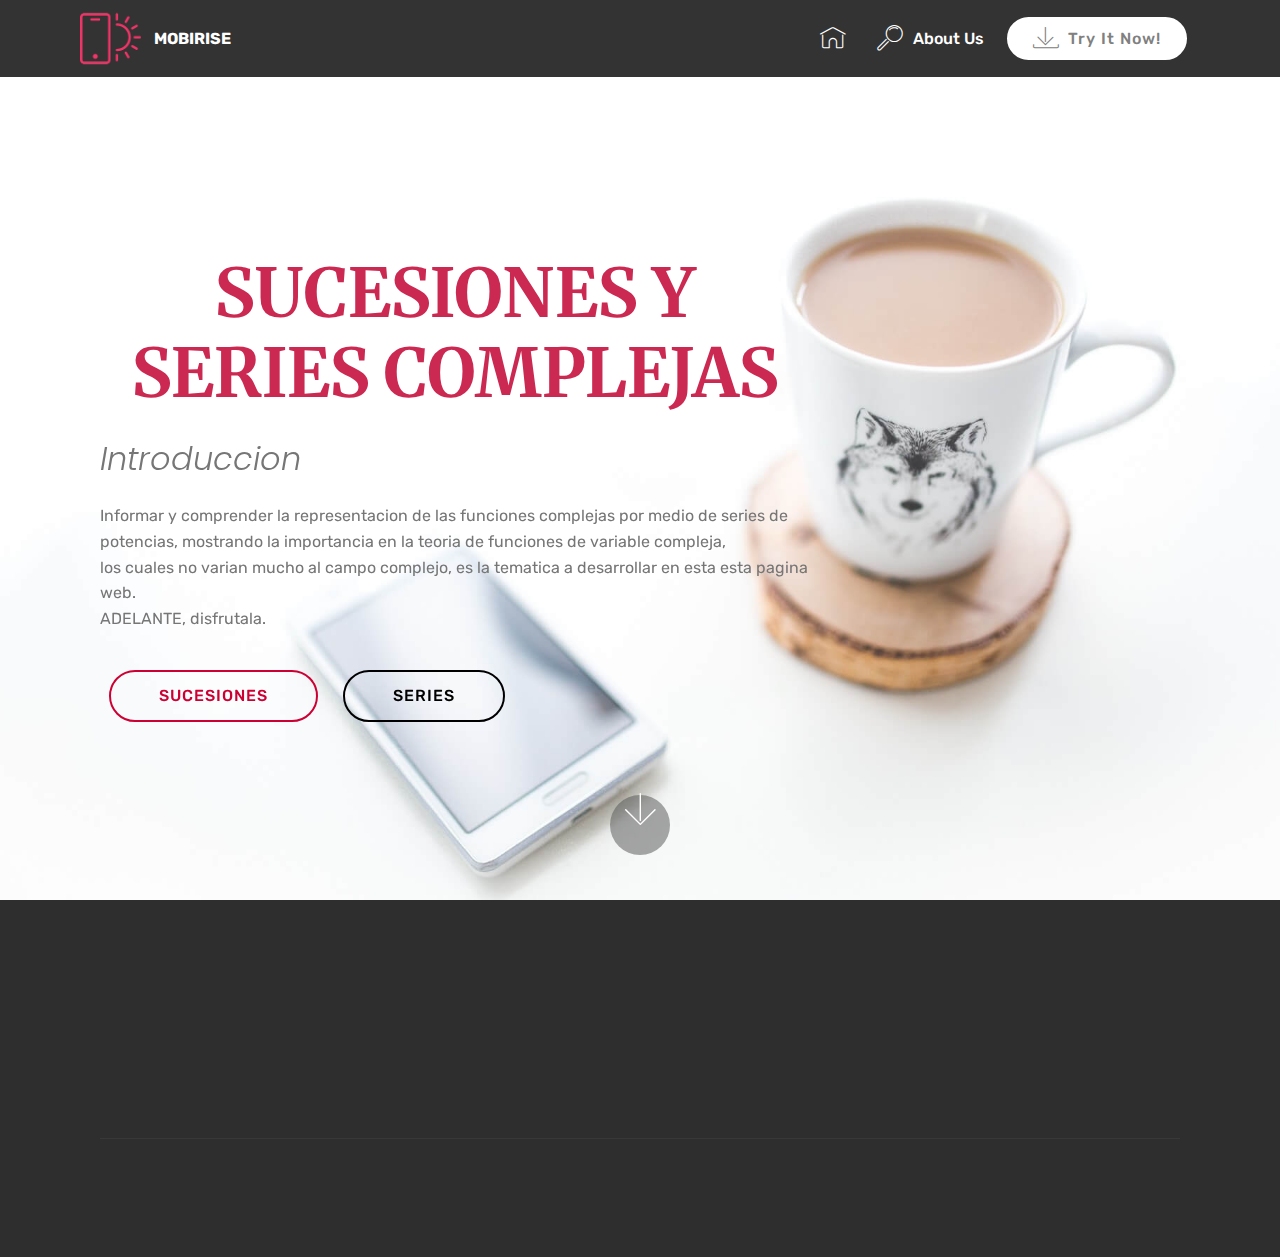
<file: index.html>
<!DOCTYPE html>
<html >
<head>
  <!-- Site made with Mobirise Website Builder v4.8.1, https://mobirise.com -->
  <meta charset="UTF-8">
  <meta http-equiv="X-UA-Compatible" content="IE=edge">
  <meta name="generator" content="Mobirise v4.8.1, mobirise.com">
  <meta name="viewport" content="width=device-width, initial-scale=1, minimum-scale=1">
  <link rel="shortcut icon" href="assets/images/logo2.png" type="image/x-icon">
  <meta name="description" content="">
  <title>Home</title>
  <link rel="stylesheet" href="assets/web/assets/mobirise-icons/mobirise-icons.css">
  <link rel="stylesheet" href="assets/tether/tether.min.css">
  <link rel="stylesheet" href="assets/bootstrap/css/bootstrap.min.css">
  <link rel="stylesheet" href="assets/bootstrap/css/bootstrap-grid.min.css">
  <link rel="stylesheet" href="assets/bootstrap/css/bootstrap-reboot.min.css">
  <link rel="stylesheet" href="assets/socicon/css/styles.css">
  <link rel="stylesheet" href="assets/animatecss/animate.min.css">
  <link rel="stylesheet" href="assets/dropdown/css/style.css">
  <link rel="stylesheet" href="assets/theme/css/style.css">
  <link rel="stylesheet" href="assets/mobirise/css/mbr-additional.css" type="text/css">
  
  
  
</head>
<body>
  <section class="menu cid-qTkzRZLJNu" once="menu" id="menu1-0">

    

    <nav class="navbar navbar-expand beta-menu navbar-dropdown align-items-center navbar-fixed-top navbar-toggleable-sm">
        <button class="navbar-toggler navbar-toggler-right" type="button" data-toggle="collapse" data-target="#navbarSupportedContent" aria-controls="navbarSupportedContent" aria-expanded="false" aria-label="Toggle navigation">
            <div class="hamburger">
                <span></span>
                <span></span>
                <span></span>
                <span></span>
            </div>
        </button>
        <div class="menu-logo">
            <div class="navbar-brand">
                <span class="navbar-logo">
                    <a href="https://mobirise.com">
                         <img src="assets/images/logo2.png" alt="Mobirise" style="height: 3.8rem;">
                    </a>
                </span>
                <span class="navbar-caption-wrap">
                    <a class="navbar-caption text-white display-4" href="https://mobirise.com">
                        MOBIRISE
                    </a>
                </span>
            </div>
        </div>
        <div class="collapse navbar-collapse" id="navbarSupportedContent">
            <ul class="navbar-nav nav-dropdown" data-app-modern-menu="true"><li class="nav-item">
                    <a class="nav-link link text-white display-4" href="index.html"><span class="mbri-home mbr-iconfont mbr-iconfont-btn"></span>
                        </a>
                </li>
                <li class="nav-item">
                    <a class="nav-link link text-white display-4" href="https://mobirise.com">
                        <span class="mbri-search mbr-iconfont mbr-iconfont-btn"></span>
                        About Us
                    </a>
                </li></ul>
            <div class="navbar-buttons mbr-section-btn"><a class="btn btn-sm btn-primary display-4" href="https://mobirise.com">
                    <span class="mbri-save mbr-iconfont mbr-iconfont-btn "></span>
                    Try It Now!
                </a></div>
        </div>
    </nav>
</section>

<section class="engine"><a href="https://mobiri.se/p">website templates free download</a></section><section class="header9 cid-r2pK1O1QDX mbr-fullscreen mbr-parallax-background" id="header9-3">

    

    

    <div class="container">
        <div class="media-container-column mbr-white col-md-8">
            <h1 class="mbr-section-title align-left mbr-bold pb-3 mbr-fonts-style display-1">
                <br>SUCESIONES Y SERIES COMPLEJAS</h1>
            <h3 class="mbr-section-subtitle align-left mbr-light pb-3 mbr-fonts-style display-2">Introduccion</h3>
            <p class="mbr-text align-left pb-3 mbr-fonts-style display-5">Informar y comprender la representacion de las funciones complejas por medio de series de potencias, mostrando la importancia en la teoria de funciones de variable compleja,<br>los cuales no varian mucho al campo complejo, es la tematica a desarrollar en esta esta pagina web.<br>ADELANTE, disfrutala.</p>
            <div class="mbr-section-btn align-left"><a class="btn btn-md btn-secondary-outline display-4" href="page2.html" target="_blank">SUCESIONES</a>   
                <a class="btn btn-md btn-black-outline display-4" href="page1.html" target="_blank">SERIES</a></div>
        </div>
    </div>

    <div class="mbr-arrow hidden-sm-down" aria-hidden="true">
        <a href="#next">
            <i class="mbri-down mbr-iconfont"></i>
        </a>
    </div>
</section>

<section class="cid-qTkAaeaxX5" id="footer1-2">

    

    

    <div class="container">
        <div class="media-container-row content text-white">
            <div class="col-12 col-md-3">
                <div class="media-wrap">
                    <a href="https://mobirise.com/">
                        <img src="assets/images/logo2.png" alt="Mobirise">
                    </a>
                </div>
            </div>
            <div class="col-12 col-md-3 mbr-fonts-style display-7">
                <h5 class="pb-3"><p>
                    Direccion&nbsp;&nbsp;&nbsp;&nbsp;&nbsp;&nbsp;&nbsp;&nbsp;&nbsp;&nbsp;</p></h5>
                <p class="mbr-text">Cra.19 # 49-20,
<br>Bogota, Cundinamarca.&nbsp;</p><p></p><p></p>
            </div>
            <div class="col-12 col-md-3 mbr-fonts-style display-7">
                <h5 class="pb-3">
                    Contactos
                </h5>
                <p class="mbr-text">Jhosep Sain Becerra Castillo<br>Cod. 37512<br>Antonio Jose Urrea<br>Cod. 41095</p>
            </div>
            <div class="col-12 col-md-3 mbr-fonts-style display-7">
                <h5 class="pb-3"></h5>
                <p class="mbr-text"></p>
            </div>
        </div>
        <div class="footer-lower">
            <div class="media-container-row">
                <div class="col-sm-12">
                    <hr>
                </div>
            </div>
            <div class="media-container-row mbr-white">
                <div class="col-sm-6 copyright">
                    <p class="mbr-text mbr-fonts-style display-7">
                        © Copyright 2017 Mobirise - All Rights Reserved
                    </p>
                </div>
                <div class="col-md-6">
                    <div class="social-list align-right">
                        <div class="soc-item">
                            <a href="https://twitter.com/mobirise" target="_blank">
                                <span class="socicon-twitter socicon mbr-iconfont mbr-iconfont-social"></span>
                            </a>
                        </div>
                        <div class="soc-item">
                            <a href="https://www.facebook.com/pages/Mobirise/1616226671953247" target="_blank">
                                <span class="socicon-facebook socicon mbr-iconfont mbr-iconfont-social"></span>
                            </a>
                        </div>
                        <div class="soc-item">
                            <a href="https://www.youtube.com/c/mobirise" target="_blank">
                                <span class="socicon-youtube socicon mbr-iconfont mbr-iconfont-social"></span>
                            </a>
                        </div>
                        <div class="soc-item">
                            <a href="https://instagram.com/mobirise" target="_blank">
                                <span class="socicon-instagram socicon mbr-iconfont mbr-iconfont-social"></span>
                            </a>
                        </div>
                        <div class="soc-item">
                            <a href="https://plus.google.com/u/0/+Mobirise" target="_blank">
                                <span class="socicon-googleplus socicon mbr-iconfont mbr-iconfont-social"></span>
                            </a>
                        </div>
                        <div class="soc-item">
                            <a href="https://www.behance.net/Mobirise" target="_blank">
                                <span class="socicon-behance socicon mbr-iconfont mbr-iconfont-social"></span>
                            </a>
                        </div>
                    </div>
                </div>
            </div>
        </div>
    </div>
</section>


  <script src="assets/web/assets/jquery/jquery.min.js"></script>
  <script src="assets/popper/popper.min.js"></script>
  <script src="assets/tether/tether.min.js"></script>
  <script src="assets/bootstrap/js/bootstrap.min.js"></script>
  <script src="assets/smoothscroll/smooth-scroll.js"></script>
  <script src="assets/touchswipe/jquery.touch-swipe.min.js"></script>
  <script src="assets/viewportchecker/jquery.viewportchecker.js"></script>
  <script src="assets/parallax/jarallax.min.js"></script>
  <script src="assets/dropdown/js/script.min.js"></script>
  <script src="assets/theme/js/script.js"></script>
  
  
  <input name="animation" type="hidden">
  </body>
</html>
</file>
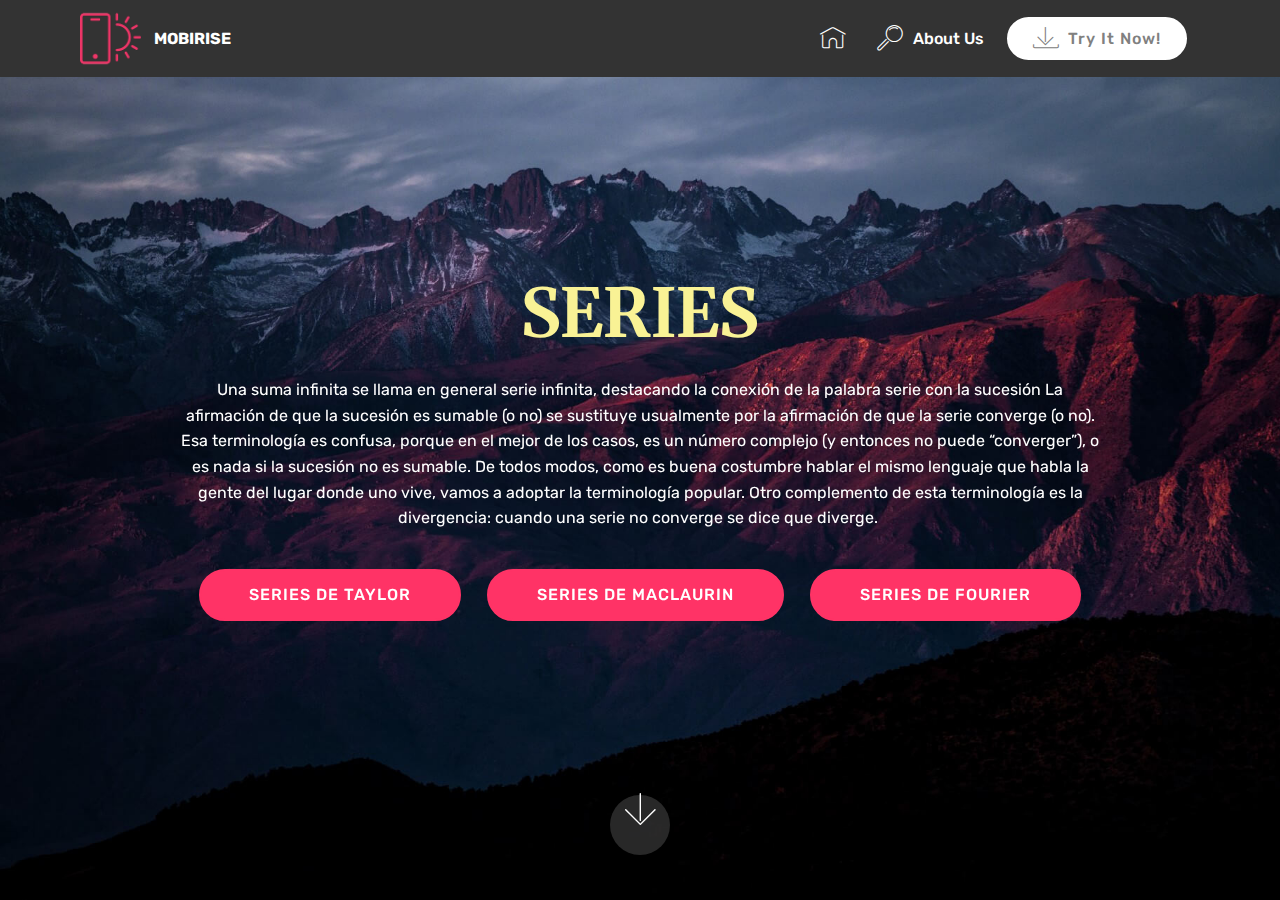
<file: page1.html>
<!DOCTYPE html>
<html >
<head>
  <!-- Site made with Mobirise Website Builder v4.8.1, https://mobirise.com -->
  <meta charset="UTF-8">
  <meta http-equiv="X-UA-Compatible" content="IE=edge">
  <meta name="generator" content="Mobirise v4.8.1, mobirise.com">
  <meta name="viewport" content="width=device-width, initial-scale=1, minimum-scale=1">
  <link rel="shortcut icon" href="assets/images/logo2.png" type="image/x-icon">
  <meta name="description" content="Web Builder Description">
  <title>SERIES</title>
  <link rel="stylesheet" href="assets/web/assets/mobirise-icons/mobirise-icons.css">
  <link rel="stylesheet" href="assets/tether/tether.min.css">
  <link rel="stylesheet" href="assets/bootstrap/css/bootstrap.min.css">
  <link rel="stylesheet" href="assets/bootstrap/css/bootstrap-grid.min.css">
  <link rel="stylesheet" href="assets/bootstrap/css/bootstrap-reboot.min.css">
  <link rel="stylesheet" href="assets/animatecss/animate.min.css">
  <link rel="stylesheet" href="assets/dropdown/css/style.css">
  <link rel="stylesheet" href="assets/theme/css/style.css">
  <link rel="stylesheet" href="assets/mobirise/css/mbr-additional.css" type="text/css">
  
  
  
</head>
<body>
  <section class="menu cid-qTkzRZLJNu" once="menu" id="menu1-6">

    

    <nav class="navbar navbar-expand beta-menu navbar-dropdown align-items-center navbar-fixed-top navbar-toggleable-sm">
        <button class="navbar-toggler navbar-toggler-right" type="button" data-toggle="collapse" data-target="#navbarSupportedContent" aria-controls="navbarSupportedContent" aria-expanded="false" aria-label="Toggle navigation">
            <div class="hamburger">
                <span></span>
                <span></span>
                <span></span>
                <span></span>
            </div>
        </button>
        <div class="menu-logo">
            <div class="navbar-brand">
                <span class="navbar-logo">
                    <a href="https://mobirise.com">
                         <img src="assets/images/logo2.png" alt="Mobirise" style="height: 3.8rem;">
                    </a>
                </span>
                <span class="navbar-caption-wrap">
                    <a class="navbar-caption text-white display-4" href="https://mobirise.com">
                        MOBIRISE
                    </a>
                </span>
            </div>
        </div>
        <div class="collapse navbar-collapse" id="navbarSupportedContent">
            <ul class="navbar-nav nav-dropdown" data-app-modern-menu="true"><li class="nav-item">
                    <a class="nav-link link text-white display-4" href="index.html"><span class="mbri-home mbr-iconfont mbr-iconfont-btn"></span>
                        </a>
                </li>
                <li class="nav-item">
                    <a class="nav-link link text-white display-4" href="https://mobirise.com">
                        <span class="mbri-search mbr-iconfont mbr-iconfont-btn"></span>
                        About Us
                    </a>
                </li></ul>
            <div class="navbar-buttons mbr-section-btn"><a class="btn btn-sm btn-primary display-4" href="https://mobirise.com">
                    <span class="mbri-save mbr-iconfont mbr-iconfont-btn "></span>
                    Try It Now!
                </a></div>
        </div>
    </nav>
</section>

<section class="engine"><a href="https://mobiri.se/z">best html templates</a></section><section class="cid-r5dad0tbKx mbr-fullscreen mbr-parallax-background" id="header2-7">

    

    

    <div class="container align-center">
        <div class="row justify-content-md-center">
            <div class="mbr-white col-md-10">
                <h1 class="mbr-section-title mbr-bold pb-3 mbr-fonts-style display-1">
                    SERIES</h1>
                
                <p class="mbr-text pb-3 mbr-fonts-style display-5">Una suma infinita se llama en general serie infinita, destacando la conexión de la palabra serie con la sucesión La afirmación de que la sucesión es sumable (o no) se sustituye usualmente por la afirmación de que la serie converge (o no). 
<br>Esa terminología es confusa, porque en el mejor de los casos, es un número complejo (y entonces no puede “converger”), o es nada si la sucesión no es sumable. De todos modos, como es buena costumbre hablar el mismo lenguaje que habla la gente del lugar donde uno vive, vamos a adoptar la terminología popular. Otro complemento de esta terminología es la divergencia: cuando una serie no converge se dice que diverge.&nbsp;<br></p>
                <div class="mbr-section-btn"><a class="btn btn-md btn-secondary display-4" href="page5.html">SERIES DE TAYLOR</a> <a class="btn btn-md btn-secondary display-4" href="page6.html">SERIES DE MACLAURIN</a> <a class="btn btn-md btn-secondary display-4" href="page7.html">SERIES DE FOURIER</a></div>
            </div>
        </div>
    </div>
    <div class="mbr-arrow hidden-sm-down" aria-hidden="true">
        <a href="#next">
            <i class="mbri-down mbr-iconfont"></i>
        </a>
    </div>
</section>


  <script src="assets/web/assets/jquery/jquery.min.js"></script>
  <script src="assets/popper/popper.min.js"></script>
  <script src="assets/tether/tether.min.js"></script>
  <script src="assets/bootstrap/js/bootstrap.min.js"></script>
  <script src="assets/smoothscroll/smooth-scroll.js"></script>
  <script src="assets/touchswipe/jquery.touch-swipe.min.js"></script>
  <script src="assets/viewportchecker/jquery.viewportchecker.js"></script>
  <script src="assets/parallax/jarallax.min.js"></script>
  <script src="assets/dropdown/js/script.min.js"></script>
  <script src="assets/theme/js/script.js"></script>
  
  
  <input name="animation" type="hidden">
  </body>
</html>
</file>
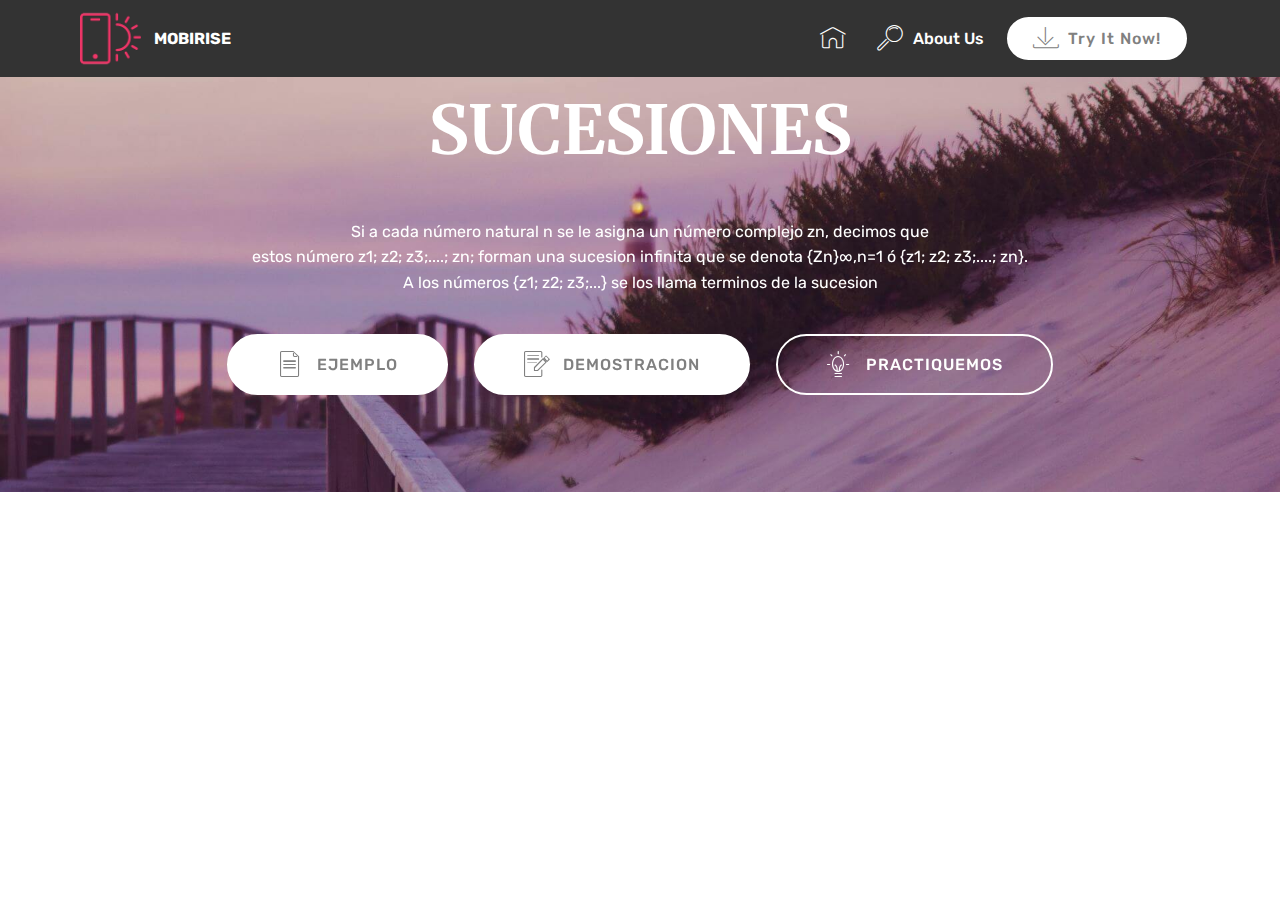
<file: page2.html>
<!DOCTYPE html>
<html >
<head>
  <!-- Site made with Mobirise Website Builder v4.8.1, https://mobirise.com -->
  <meta charset="UTF-8">
  <meta http-equiv="X-UA-Compatible" content="IE=edge">
  <meta name="generator" content="Mobirise v4.8.1, mobirise.com">
  <meta name="viewport" content="width=device-width, initial-scale=1, minimum-scale=1">
  <link rel="shortcut icon" href="assets/images/logo2.png" type="image/x-icon">
  <meta name="description" content="Web Page Maker Description">
  <title>sucesiones</title>
  <link rel="stylesheet" href="assets/web/assets/mobirise-icons/mobirise-icons.css">
  <link rel="stylesheet" href="assets/tether/tether.min.css">
  <link rel="stylesheet" href="assets/bootstrap/css/bootstrap.min.css">
  <link rel="stylesheet" href="assets/bootstrap/css/bootstrap-grid.min.css">
  <link rel="stylesheet" href="assets/bootstrap/css/bootstrap-reboot.min.css">
  <link rel="stylesheet" href="assets/animatecss/animate.min.css">
  <link rel="stylesheet" href="assets/dropdown/css/style.css">
  <link rel="stylesheet" href="assets/theme/css/style.css">
  <link rel="stylesheet" href="assets/mobirise/css/mbr-additional.css" type="text/css">
  
  
  
</head>
<body>
  <section class="menu cid-qTkzRZLJNu" once="menu" id="menu1-9">

    

    <nav class="navbar navbar-expand beta-menu navbar-dropdown align-items-center navbar-fixed-top navbar-toggleable-sm">
        <button class="navbar-toggler navbar-toggler-right" type="button" data-toggle="collapse" data-target="#navbarSupportedContent" aria-controls="navbarSupportedContent" aria-expanded="false" aria-label="Toggle navigation">
            <div class="hamburger">
                <span></span>
                <span></span>
                <span></span>
                <span></span>
            </div>
        </button>
        <div class="menu-logo">
            <div class="navbar-brand">
                <span class="navbar-logo">
                    <a href="https://mobirise.com">
                         <img src="assets/images/logo2.png" alt="Mobirise" style="height: 3.8rem;">
                    </a>
                </span>
                <span class="navbar-caption-wrap">
                    <a class="navbar-caption text-white display-4" href="https://mobirise.com">
                        MOBIRISE
                    </a>
                </span>
            </div>
        </div>
        <div class="collapse navbar-collapse" id="navbarSupportedContent">
            <ul class="navbar-nav nav-dropdown" data-app-modern-menu="true"><li class="nav-item">
                    <a class="nav-link link text-white display-4" href="index.html"><span class="mbri-home mbr-iconfont mbr-iconfont-btn"></span>
                        </a>
                </li>
                <li class="nav-item">
                    <a class="nav-link link text-white display-4" href="https://mobirise.com">
                        <span class="mbri-search mbr-iconfont mbr-iconfont-btn"></span>
                        About Us
                    </a>
                </li></ul>
            <div class="navbar-buttons mbr-section-btn"><a class="btn btn-sm btn-primary display-4" href="https://mobirise.com">
                    <span class="mbri-save mbr-iconfont mbr-iconfont-btn "></span>
                    Try It Now!
                </a></div>
        </div>
    </nav>
</section>

<section class="engine"><a href="https://mobiri.se/u">bootstrap html templates</a></section><section class="header1 cid-r5drgWYnYw mbr-parallax-background" id="header1-d">

    

    

    <div class="container">
        <div class="row justify-content-md-center">
            <div class="mbr-white col-md-10">
                <h1 class="mbr-section-title align-center mbr-bold pb-3 mbr-fonts-style display-1">
                    SUCESIONES
                </h1>
                <h3 class="mbr-section-subtitle align-center mbr-light pb-3 mbr-fonts-style display-2"></h3>
                <p class="mbr-text align-center pb-3 mbr-fonts-style display-5">Si a cada número natural n se le asigna un número complejo zn, decimos que 
<br>estos número z1; z2; z3;....; zn;  forman una sucesion infinita que se denota {Zn}∞,n=1 ó {z1; z2; z3;....; zn}.
<br>A los números {z1; z2; z3;...} se los llama terminos de la sucesion</p>
                <div class="mbr-section-btn align-center"><a class="btn btn-md btn-primary display-4" href="https://mobirise.com"><span class="mbri-file mbr-iconfont mbr-iconfont-btn"></span>EJEMPLO</a> <a class="btn btn-md btn-primary display-4" href="https://mobirise.com"><span class="mbri-edit mbr-iconfont mbr-iconfont-btn"></span>DEMOSTRACION</a>
                    <a class="btn btn-md btn-white-outline display-4" href="https://mobirise.com"><span class="mbri-idea mbr-iconfont mbr-iconfont-btn"></span>PRACTIQUEMOS</a></div>
            </div>
        </div>
    </div>

</section>


  <script src="assets/web/assets/jquery/jquery.min.js"></script>
  <script src="assets/popper/popper.min.js"></script>
  <script src="assets/tether/tether.min.js"></script>
  <script src="assets/bootstrap/js/bootstrap.min.js"></script>
  <script src="assets/smoothscroll/smooth-scroll.js"></script>
  <script src="assets/touchswipe/jquery.touch-swipe.min.js"></script>
  <script src="assets/viewportchecker/jquery.viewportchecker.js"></script>
  <script src="assets/parallax/jarallax.min.js"></script>
  <script src="assets/dropdown/js/script.min.js"></script>
  <script src="assets/theme/js/script.js"></script>
  
  
  <input name="animation" type="hidden">
  </body>
</html>
</file>
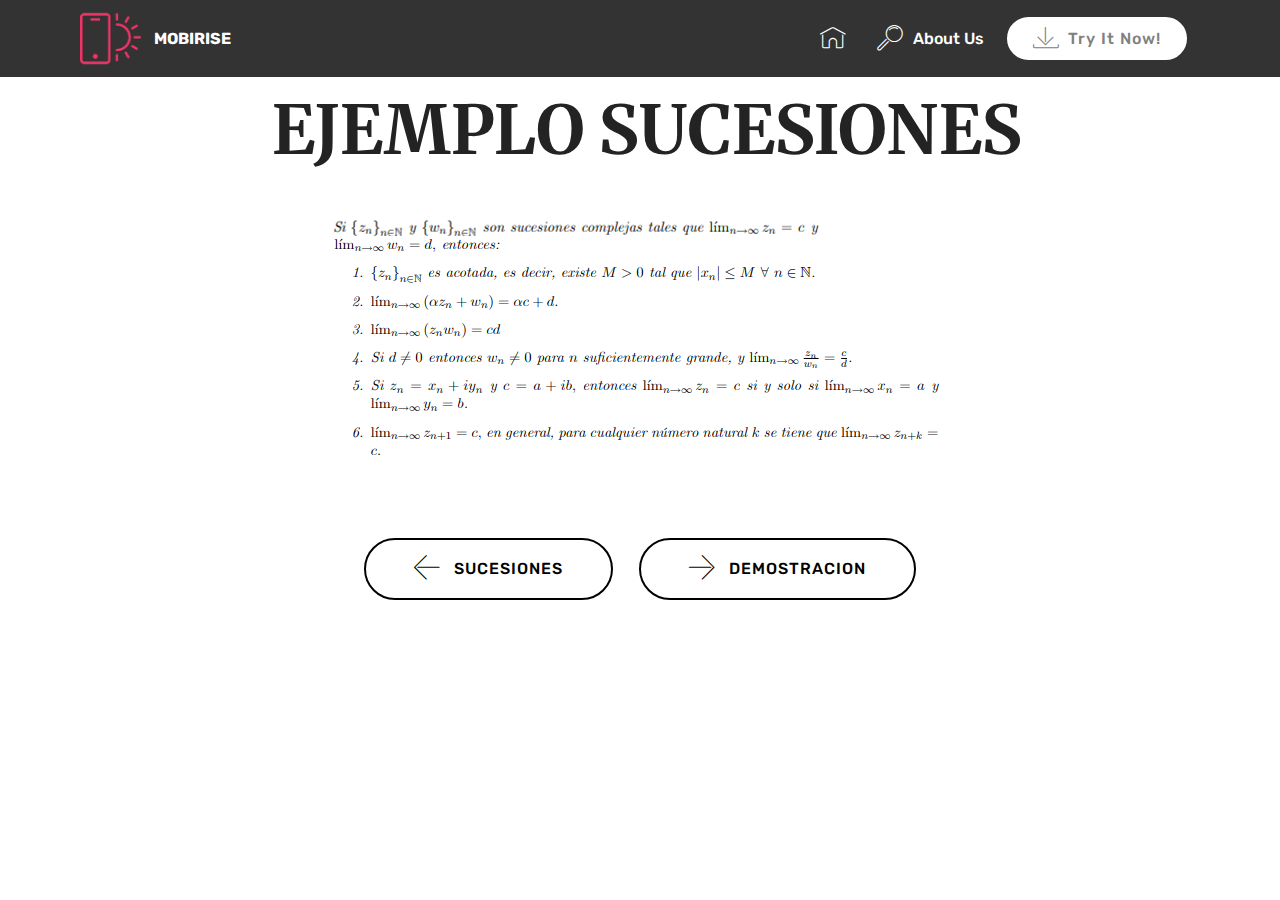
<file: page3.html>
<!DOCTYPE html>
<html >
<head>
  <!-- Site made with Mobirise Website Builder v4.8.1, https://mobirise.com -->
  <meta charset="UTF-8">
  <meta http-equiv="X-UA-Compatible" content="IE=edge">
  <meta name="generator" content="Mobirise v4.8.1, mobirise.com">
  <meta name="viewport" content="width=device-width, initial-scale=1, minimum-scale=1">
  <link rel="shortcut icon" href="assets/images/logo2.png" type="image/x-icon">
  <meta name="description" content="Web Page Maker Description">
  <title>EJEMPLO SUCESIONES</title>
  <link rel="stylesheet" href="assets/web/assets/mobirise-icons/mobirise-icons.css">
  <link rel="stylesheet" href="assets/tether/tether.min.css">
  <link rel="stylesheet" href="assets/bootstrap/css/bootstrap.min.css">
  <link rel="stylesheet" href="assets/bootstrap/css/bootstrap-grid.min.css">
  <link rel="stylesheet" href="assets/bootstrap/css/bootstrap-reboot.min.css">
  <link rel="stylesheet" href="assets/dropdown/css/style.css">
  <link rel="stylesheet" href="assets/animatecss/animate.min.css">
  <link rel="stylesheet" href="assets/theme/css/style.css">
  <link rel="stylesheet" href="assets/mobirise/css/mbr-additional.css" type="text/css">
  
  
  
</head>
<body>
  <section class="menu cid-r96H8igqCo" once="menu" id="menu1-e">

    

    <nav class="navbar navbar-expand beta-menu navbar-dropdown align-items-center navbar-fixed-top navbar-toggleable-sm">
        <button class="navbar-toggler navbar-toggler-right" type="button" data-toggle="collapse" data-target="#navbarSupportedContent" aria-controls="navbarSupportedContent" aria-expanded="false" aria-label="Toggle navigation">
            <div class="hamburger">
                <span></span>
                <span></span>
                <span></span>
                <span></span>
            </div>
        </button>
        <div class="menu-logo">
            <div class="navbar-brand">
                <span class="navbar-logo">
                    <a href="https://mobirise.com">
                         <img src="assets/images/logo2.png" alt="Mobirise" style="height: 3.8rem;">
                    </a>
                </span>
                <span class="navbar-caption-wrap">
                    <a class="navbar-caption text-white display-4" href="https://mobirise.com">
                        MOBIRISE
                    </a>
                </span>
            </div>
        </div>
        <div class="collapse navbar-collapse" id="navbarSupportedContent">
            <ul class="navbar-nav nav-dropdown" data-app-modern-menu="true"><li class="nav-item">
                    <a class="nav-link link text-white display-4" href="index.html"><span class="mbri-home mbr-iconfont mbr-iconfont-btn"></span>
                        </a>
                </li>
                <li class="nav-item">
                    <a class="nav-link link text-white display-4" href="https://mobirise.com">
                        <span class="mbri-search mbr-iconfont mbr-iconfont-btn"></span>
                        About Us
                    </a>
                </li></ul>
            <div class="navbar-buttons mbr-section-btn"><a class="btn btn-sm btn-primary display-4" href="https://mobirise.com">
                    <span class="mbri-save mbr-iconfont mbr-iconfont-btn "></span>
                    Try It Now!
                </a></div>
        </div>
    </nav>
</section>

<section class="engine"><a href="https://mobiri.se/p">site templates free download</a></section><section class="header1 cid-r96H8lKKBX" id="header1-f">

    

    

    <div class="container">
        <div class="row justify-content-md-center">
            <div class="mbr-white col-md-10">
                <h1 class="mbr-section-title align-center mbr-bold pb-3 mbr-fonts-style display-1"><p>&nbsp;EJEMPLO SUCESIONES<br></p></h1>
                <h3 class="mbr-section-subtitle align-center mbr-light pb-3 mbr-fonts-style display-2"><p><img src="[data-uri]" style="width: 617px;"><br></p></h3>
                <p class="mbr-text align-center pb-3 mbr-fonts-style display-5"></p>
                <div class="mbr-section-btn align-center"><a class="btn btn-md btn-black-outline display-4" href="page2.html"><span class="mbri-left mbr-iconfont mbr-iconfont-btn"></span>SUCESIONES</a>
                    <a class="btn btn-md btn-black-outline display-4" href="page4.html"><span class="mbri-right mbr-iconfont mbr-iconfont-btn"></span>DEMOSTRACION</a></div>
            </div>
        </div>
    </div>

</section>


  <script src="assets/web/assets/jquery/jquery.min.js"></script>
  <script src="assets/popper/popper.min.js"></script>
  <script src="assets/tether/tether.min.js"></script>
  <script src="assets/bootstrap/js/bootstrap.min.js"></script>
  <script src="assets/dropdown/js/script.min.js"></script>
  <script src="assets/touchswipe/jquery.touch-swipe.min.js"></script>
  <script src="assets/viewportchecker/jquery.viewportchecker.js"></script>
  <script src="assets/smoothscroll/smooth-scroll.js"></script>
  <script src="assets/theme/js/script.js"></script>
  
  
  <input name="animation" type="hidden">
  </body>
</html>
</file>
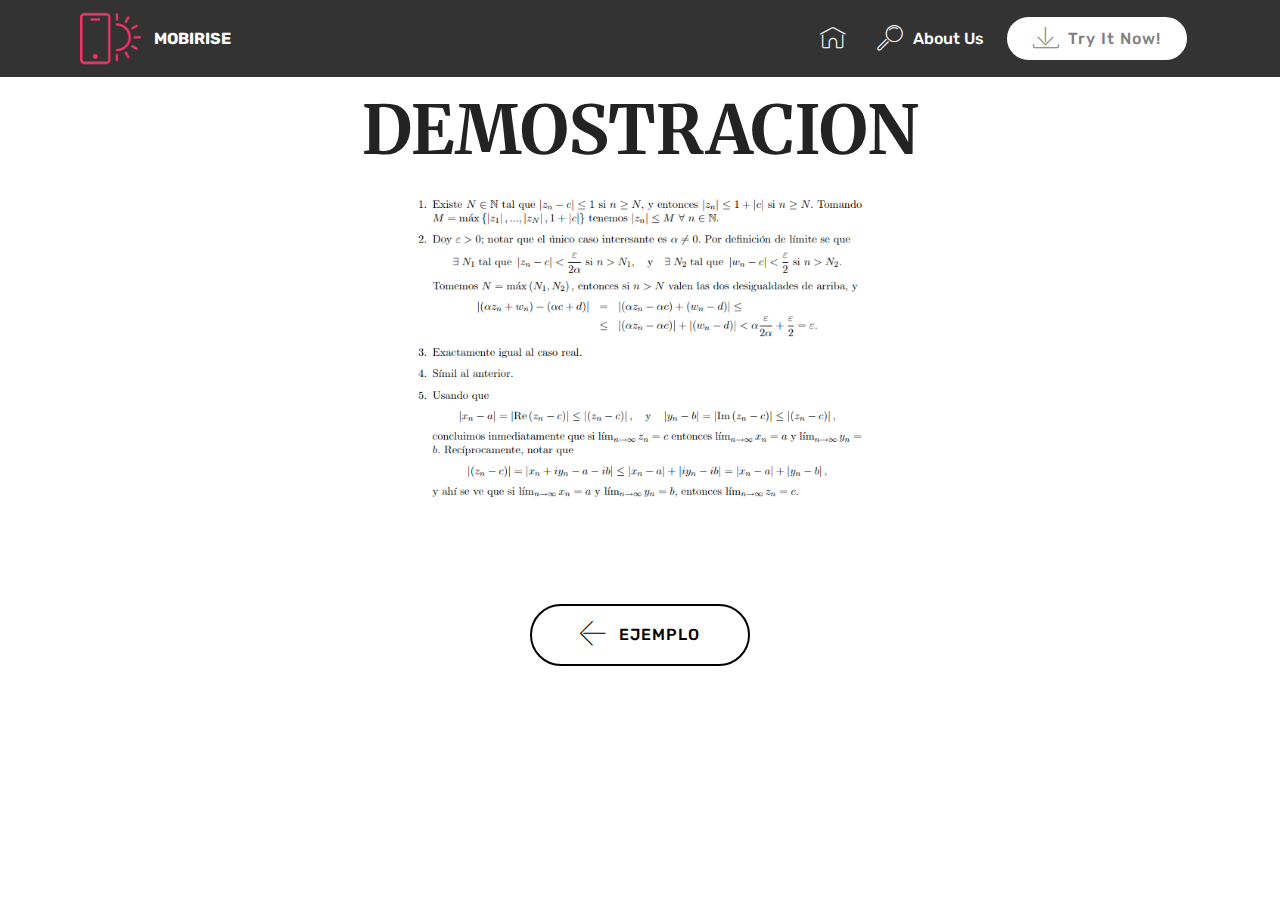
<file: page4.html>
<!DOCTYPE html>
<html >
<head>
  <!-- Site made with Mobirise Website Builder v4.8.1, https://mobirise.com -->
  <meta charset="UTF-8">
  <meta http-equiv="X-UA-Compatible" content="IE=edge">
  <meta name="generator" content="Mobirise v4.8.1, mobirise.com">
  <meta name="viewport" content="width=device-width, initial-scale=1, minimum-scale=1">
  <link rel="shortcut icon" href="assets/images/logo2.png" type="image/x-icon">
  <meta name="description" content="Web Page Maker Description">
  <title>DEMOSTRACION SUCECIONES</title>
  <link rel="stylesheet" href="assets/web/assets/mobirise-icons/mobirise-icons.css">
  <link rel="stylesheet" href="assets/tether/tether.min.css">
  <link rel="stylesheet" href="assets/bootstrap/css/bootstrap.min.css">
  <link rel="stylesheet" href="assets/bootstrap/css/bootstrap-grid.min.css">
  <link rel="stylesheet" href="assets/bootstrap/css/bootstrap-reboot.min.css">
  <link rel="stylesheet" href="assets/dropdown/css/style.css">
  <link rel="stylesheet" href="assets/animatecss/animate.min.css">
  <link rel="stylesheet" href="assets/theme/css/style.css">
  <link rel="stylesheet" href="assets/mobirise/css/mbr-additional.css" type="text/css">
  
  
  
</head>
<body>
  <section class="menu cid-r96Hd7Gony" once="menu" id="menu1-g">

    

    <nav class="navbar navbar-expand beta-menu navbar-dropdown align-items-center navbar-fixed-top navbar-toggleable-sm">
        <button class="navbar-toggler navbar-toggler-right" type="button" data-toggle="collapse" data-target="#navbarSupportedContent" aria-controls="navbarSupportedContent" aria-expanded="false" aria-label="Toggle navigation">
            <div class="hamburger">
                <span></span>
                <span></span>
                <span></span>
                <span></span>
            </div>
        </button>
        <div class="menu-logo">
            <div class="navbar-brand">
                <span class="navbar-logo">
                    <a href="https://mobirise.com">
                         <img src="assets/images/logo2.png" alt="Mobirise" style="height: 3.8rem;">
                    </a>
                </span>
                <span class="navbar-caption-wrap">
                    <a class="navbar-caption text-white display-4" href="https://mobirise.com">
                        MOBIRISE
                    </a>
                </span>
            </div>
        </div>
        <div class="collapse navbar-collapse" id="navbarSupportedContent">
            <ul class="navbar-nav nav-dropdown" data-app-modern-menu="true"><li class="nav-item">
                    <a class="nav-link link text-white display-4" href="index.html"><span class="mbri-home mbr-iconfont mbr-iconfont-btn"></span>
                        </a>
                </li>
                <li class="nav-item">
                    <a class="nav-link link text-white display-4" href="https://mobirise.com">
                        <span class="mbri-search mbr-iconfont mbr-iconfont-btn"></span>
                        About Us
                    </a>
                </li></ul>
            <div class="navbar-buttons mbr-section-btn"><a class="btn btn-sm btn-primary display-4" href="https://mobirise.com">
                    <span class="mbri-save mbr-iconfont mbr-iconfont-btn "></span>
                    Try It Now!
                </a></div>
        </div>
    </nav>
</section>

<section class="engine"><a href="https://mobiri.se/l">free web templates</a></section><section class="header1 cid-r96Hdc4E3r" id="header1-h">

    

    

    <div class="container">
        <div class="row justify-content-md-center">
            <div class="mbr-white col-md-10">
                <h1 class="mbr-section-title align-center mbr-bold pb-3 mbr-fonts-style display-1">
                    DEMOSTRACION</h1>
                <h3 class="mbr-section-subtitle align-center mbr-light pb-3 mbr-fonts-style display-2"><p><img src="[data-uri]" style="width: 50%;"><br></p></h3>
                <p class="mbr-text align-center pb-3 mbr-fonts-style display-5">&nbsp;</p>
                <div class="mbr-section-btn align-center"><a class="btn btn-md btn-black-outline display-4" href="page3.html"><span class="mbri-left mbr-iconfont mbr-iconfont-btn"></span>EJEMPLO</a></div>
            </div>
        </div>
    </div>

</section>


  <script src="assets/web/assets/jquery/jquery.min.js"></script>
  <script src="assets/popper/popper.min.js"></script>
  <script src="assets/tether/tether.min.js"></script>
  <script src="assets/bootstrap/js/bootstrap.min.js"></script>
  <script src="assets/dropdown/js/script.min.js"></script>
  <script src="assets/touchswipe/jquery.touch-swipe.min.js"></script>
  <script src="assets/viewportchecker/jquery.viewportchecker.js"></script>
  <script src="assets/smoothscroll/smooth-scroll.js"></script>
  <script src="assets/theme/js/script.js"></script>
  
  
  <input name="animation" type="hidden">
  </body>
</html>
</file>
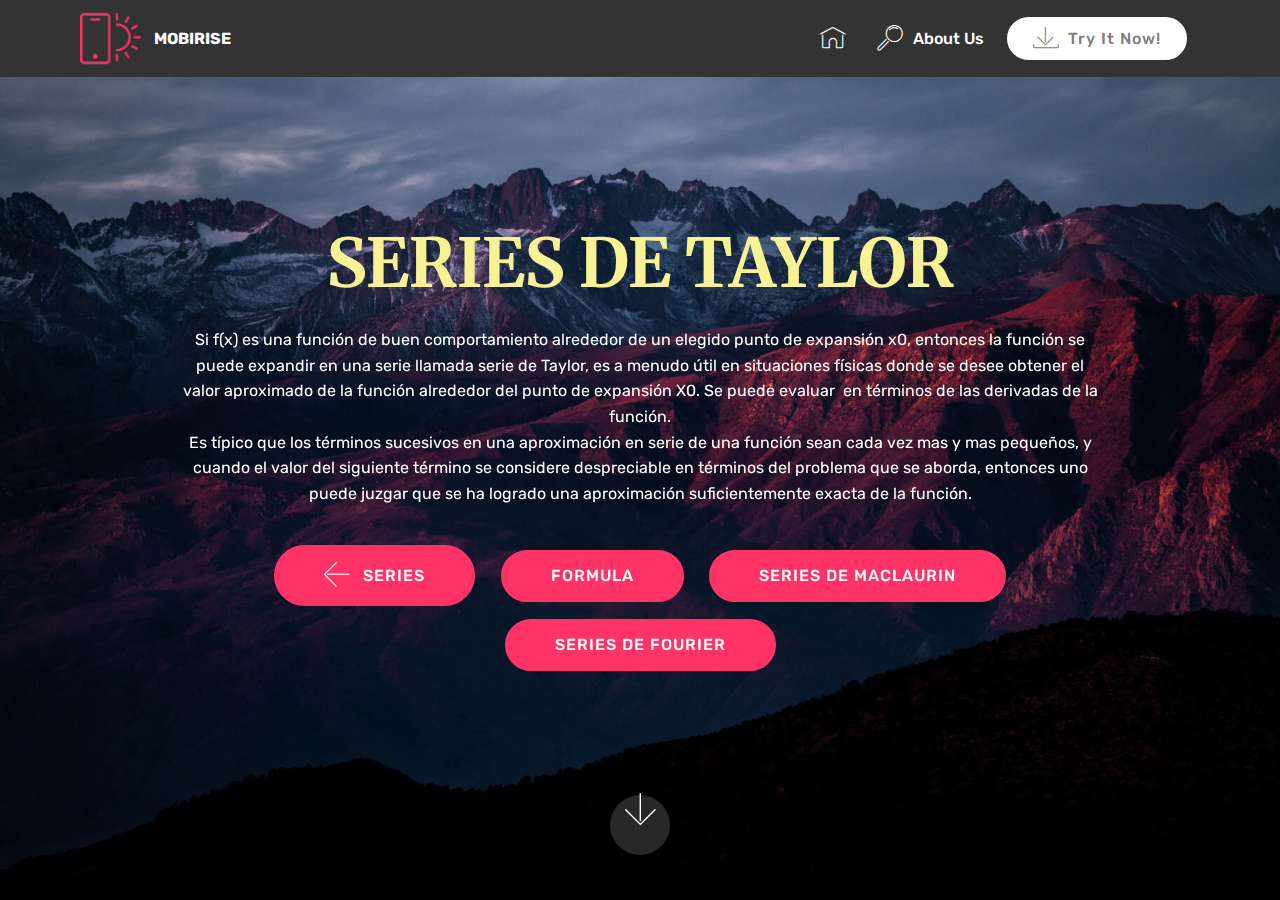
<file: page5.html>
<!DOCTYPE html>
<html >
<head>
  <!-- Site made with Mobirise Website Builder v4.8.1, https://mobirise.com -->
  <meta charset="UTF-8">
  <meta http-equiv="X-UA-Compatible" content="IE=edge">
  <meta name="generator" content="Mobirise v4.8.1, mobirise.com">
  <meta name="viewport" content="width=device-width, initial-scale=1, minimum-scale=1">
  <link rel="shortcut icon" href="assets/images/logo2.png" type="image/x-icon">
  <meta name="description" content="Web Builder Description">
  <title>series de Tailor</title>
  <link rel="stylesheet" href="assets/web/assets/mobirise-icons/mobirise-icons.css">
  <link rel="stylesheet" href="assets/tether/tether.min.css">
  <link rel="stylesheet" href="assets/bootstrap/css/bootstrap.min.css">
  <link rel="stylesheet" href="assets/bootstrap/css/bootstrap-grid.min.css">
  <link rel="stylesheet" href="assets/bootstrap/css/bootstrap-reboot.min.css">
  <link rel="stylesheet" href="assets/animatecss/animate.min.css">
  <link rel="stylesheet" href="assets/dropdown/css/style.css">
  <link rel="stylesheet" href="assets/theme/css/style.css">
  <link rel="stylesheet" href="assets/mobirise/css/mbr-additional.css" type="text/css">
  
  
  
</head>
<body>
  <section class="menu cid-r96TAirtf3" once="menu" id="menu1-k">

    

    <nav class="navbar navbar-expand beta-menu navbar-dropdown align-items-center navbar-fixed-top navbar-toggleable-sm">
        <button class="navbar-toggler navbar-toggler-right" type="button" data-toggle="collapse" data-target="#navbarSupportedContent" aria-controls="navbarSupportedContent" aria-expanded="false" aria-label="Toggle navigation">
            <div class="hamburger">
                <span></span>
                <span></span>
                <span></span>
                <span></span>
            </div>
        </button>
        <div class="menu-logo">
            <div class="navbar-brand">
                <span class="navbar-logo">
                    <a href="https://mobirise.com">
                         <img src="assets/images/logo2.png" alt="Mobirise" style="height: 3.8rem;">
                    </a>
                </span>
                <span class="navbar-caption-wrap">
                    <a class="navbar-caption text-white display-4" href="https://mobirise.com">
                        MOBIRISE
                    </a>
                </span>
            </div>
        </div>
        <div class="collapse navbar-collapse" id="navbarSupportedContent">
            <ul class="navbar-nav nav-dropdown" data-app-modern-menu="true"><li class="nav-item">
                    <a class="nav-link link text-white display-4" href="index.html"><span class="mbri-home mbr-iconfont mbr-iconfont-btn"></span>
                        </a>
                </li>
                <li class="nav-item">
                    <a class="nav-link link text-white display-4" href="https://mobirise.com">
                        <span class="mbri-search mbr-iconfont mbr-iconfont-btn"></span>
                        About Us
                    </a>
                </li></ul>
            <div class="navbar-buttons mbr-section-btn"><a class="btn btn-sm btn-primary display-4" href="https://mobirise.com">
                    <span class="mbri-save mbr-iconfont mbr-iconfont-btn "></span>
                    Try It Now!
                </a></div>
        </div>
    </nav>
</section>

<section class="engine"><a href="https://mobiri.se/k">how to develop free website</a></section><section class="cid-r96TAmeRHI mbr-fullscreen mbr-parallax-background" id="header2-l">

    

    

    <div class="container align-center">
        <div class="row justify-content-md-center">
            <div class="mbr-white col-md-10">
                <h1 class="mbr-section-title mbr-bold pb-3 mbr-fonts-style display-1">
                    SERIES DE TAYLOR</h1>
                
                <p class="mbr-text pb-3 mbr-fonts-style display-5">Si f(x) es una función de buen comportamiento alrededor de un elegido punto de expansión x0, entonces la función se puede expandir en una serie llamada serie de Taylor, es a menudo útil en situaciones físicas donde se desee obtener el valor aproximado de la función alrededor del punto de expansión X0. Se puede evaluar &nbsp;en términos de las derivadas de la función. <br>Es típico que los términos sucesivos en una aproximación en serie de una función sean cada vez mas y mas pequeños, y cuando el valor del siguiente término se considere despreciable en términos del problema que se aborda, entonces uno puede juzgar que se ha logrado una aproximación suficientemente exacta de la función.<br></p>
                <div class="mbr-section-btn"><a class="btn btn-md btn-secondary display-4" href="page1.html"><span class="mbri-left mbr-iconfont mbr-iconfont-btn"></span>SERIES</a> <a class="btn btn-md btn-secondary display-4" href="page8.html">FORMULA</a> <a class="btn btn-md btn-secondary display-4" href="page6.html">SERIES DE MACLAURIN</a> <a class="btn btn-md btn-secondary display-4" href="page7.html">SERIES DE FOURIER</a></div>
            </div>
        </div>
    </div>
    <div class="mbr-arrow hidden-sm-down" aria-hidden="true">
        <a href="#next">
            <i class="mbri-down mbr-iconfont"></i>
        </a>
    </div>
</section>


  <script src="assets/web/assets/jquery/jquery.min.js"></script>
  <script src="assets/popper/popper.min.js"></script>
  <script src="assets/tether/tether.min.js"></script>
  <script src="assets/bootstrap/js/bootstrap.min.js"></script>
  <script src="assets/smoothscroll/smooth-scroll.js"></script>
  <script src="assets/touchswipe/jquery.touch-swipe.min.js"></script>
  <script src="assets/viewportchecker/jquery.viewportchecker.js"></script>
  <script src="assets/parallax/jarallax.min.js"></script>
  <script src="assets/dropdown/js/script.min.js"></script>
  <script src="assets/theme/js/script.js"></script>
  
  
  <input name="animation" type="hidden">
  </body>
</html>
</file>
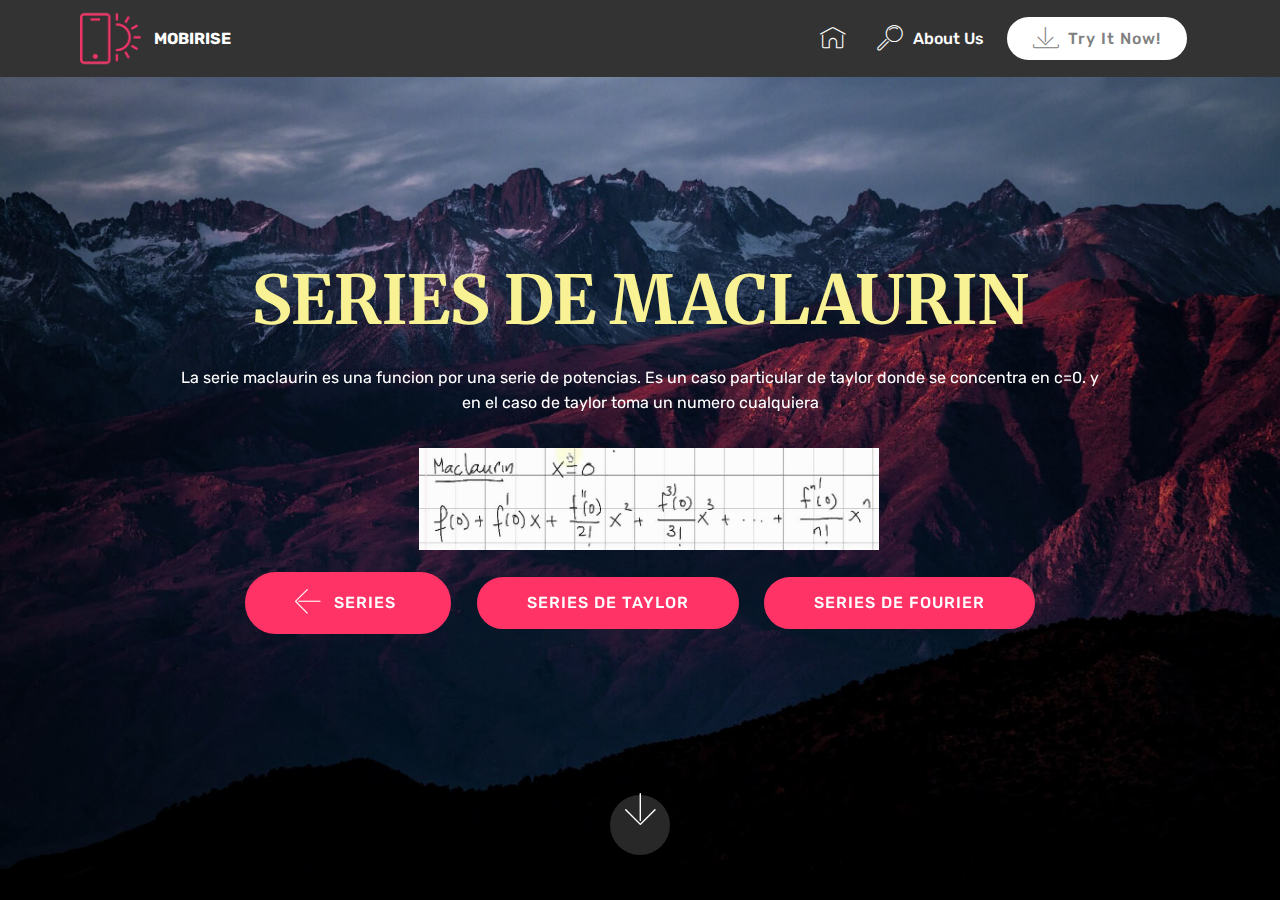
<file: page6.html>
<!DOCTYPE html>
<html >
<head>
  <!-- Site made with Mobirise Website Builder v4.8.1, https://mobirise.com -->
  <meta charset="UTF-8">
  <meta http-equiv="X-UA-Compatible" content="IE=edge">
  <meta name="generator" content="Mobirise v4.8.1, mobirise.com">
  <meta name="viewport" content="width=device-width, initial-scale=1, minimum-scale=1">
  <link rel="shortcut icon" href="assets/images/logo2.png" type="image/x-icon">
  <meta name="description" content="Web Builder Description">
  <title>series de Maclaurin</title>
  <link rel="stylesheet" href="assets/web/assets/mobirise-icons/mobirise-icons.css">
  <link rel="stylesheet" href="assets/tether/tether.min.css">
  <link rel="stylesheet" href="assets/bootstrap/css/bootstrap.min.css">
  <link rel="stylesheet" href="assets/bootstrap/css/bootstrap-grid.min.css">
  <link rel="stylesheet" href="assets/bootstrap/css/bootstrap-reboot.min.css">
  <link rel="stylesheet" href="assets/animatecss/animate.min.css">
  <link rel="stylesheet" href="assets/dropdown/css/style.css">
  <link rel="stylesheet" href="assets/theme/css/style.css">
  <link rel="stylesheet" href="assets/mobirise/css/mbr-additional.css" type="text/css">
  
  
  
</head>
<body>
  <section class="menu cid-r96TE1ZoRx" once="menu" id="menu1-m">

    

    <nav class="navbar navbar-expand beta-menu navbar-dropdown align-items-center navbar-fixed-top navbar-toggleable-sm">
        <button class="navbar-toggler navbar-toggler-right" type="button" data-toggle="collapse" data-target="#navbarSupportedContent" aria-controls="navbarSupportedContent" aria-expanded="false" aria-label="Toggle navigation">
            <div class="hamburger">
                <span></span>
                <span></span>
                <span></span>
                <span></span>
            </div>
        </button>
        <div class="menu-logo">
            <div class="navbar-brand">
                <span class="navbar-logo">
                    <a href="https://mobirise.com">
                         <img src="assets/images/logo2.png" alt="Mobirise" style="height: 3.8rem;">
                    </a>
                </span>
                <span class="navbar-caption-wrap">
                    <a class="navbar-caption text-white display-4" href="https://mobirise.com">
                        MOBIRISE
                    </a>
                </span>
            </div>
        </div>
        <div class="collapse navbar-collapse" id="navbarSupportedContent">
            <ul class="navbar-nav nav-dropdown" data-app-modern-menu="true"><li class="nav-item">
                    <a class="nav-link link text-white display-4" href="index.html"><span class="mbri-home mbr-iconfont mbr-iconfont-btn"></span>
                        </a>
                </li>
                <li class="nav-item">
                    <a class="nav-link link text-white display-4" href="https://mobirise.com">
                        <span class="mbri-search mbr-iconfont mbr-iconfont-btn"></span>
                        About Us
                    </a>
                </li></ul>
            <div class="navbar-buttons mbr-section-btn"><a class="btn btn-sm btn-primary display-4" href="https://mobirise.com">
                    <span class="mbri-save mbr-iconfont mbr-iconfont-btn "></span>
                    Try It Now!
                </a></div>
        </div>
    </nav>
</section>

<section class="engine"><a href="https://mobiri.se/v">html templates</a></section><section class="cid-r96TE6lVvX mbr-fullscreen mbr-parallax-background" id="header2-n">

    

    

    <div class="container align-center">
        <div class="row justify-content-md-center">
            <div class="mbr-white col-md-10">
                <h1 class="mbr-section-title mbr-bold pb-3 mbr-fonts-style display-1">
                    SERIES DE MACLAURIN</h1>
                
                <p class="mbr-text pb-3 mbr-fonts-style display-5">La serie maclaurin es una funcion por una serie de potencias. Es un caso particular de taylor donde se concentra en c=0. y en el caso de taylor toma un numero cualquiera</p><p></p><p></p><p>&nbsp; &nbsp;&nbsp;<img src="[data-uri]" style="width: 50%;"></p><p></p>
                <div class="mbr-section-btn"><a class="btn btn-md btn-secondary display-4" href="page1.html"><span class="mbri-left mbr-iconfont mbr-iconfont-btn"></span>SERIES&nbsp;</a> <a class="btn btn-md btn-secondary display-4" href="page5.html">SERIES&nbsp;DE TAYLOR</a> <a class="btn btn-md btn-secondary display-4" href="page7.html">SERIES DE FOURIER</a></div>
            </div>
        </div>
    </div>
    <div class="mbr-arrow hidden-sm-down" aria-hidden="true">
        <a href="#next">
            <i class="mbri-down mbr-iconfont"></i>
        </a>
    </div>
</section>


  <script src="assets/web/assets/jquery/jquery.min.js"></script>
  <script src="assets/popper/popper.min.js"></script>
  <script src="assets/tether/tether.min.js"></script>
  <script src="assets/bootstrap/js/bootstrap.min.js"></script>
  <script src="assets/smoothscroll/smooth-scroll.js"></script>
  <script src="assets/touchswipe/jquery.touch-swipe.min.js"></script>
  <script src="assets/viewportchecker/jquery.viewportchecker.js"></script>
  <script src="assets/parallax/jarallax.min.js"></script>
  <script src="assets/dropdown/js/script.min.js"></script>
  <script src="assets/theme/js/script.js"></script>
  
  
  <input name="animation" type="hidden">
  </body>
</html>
</file>
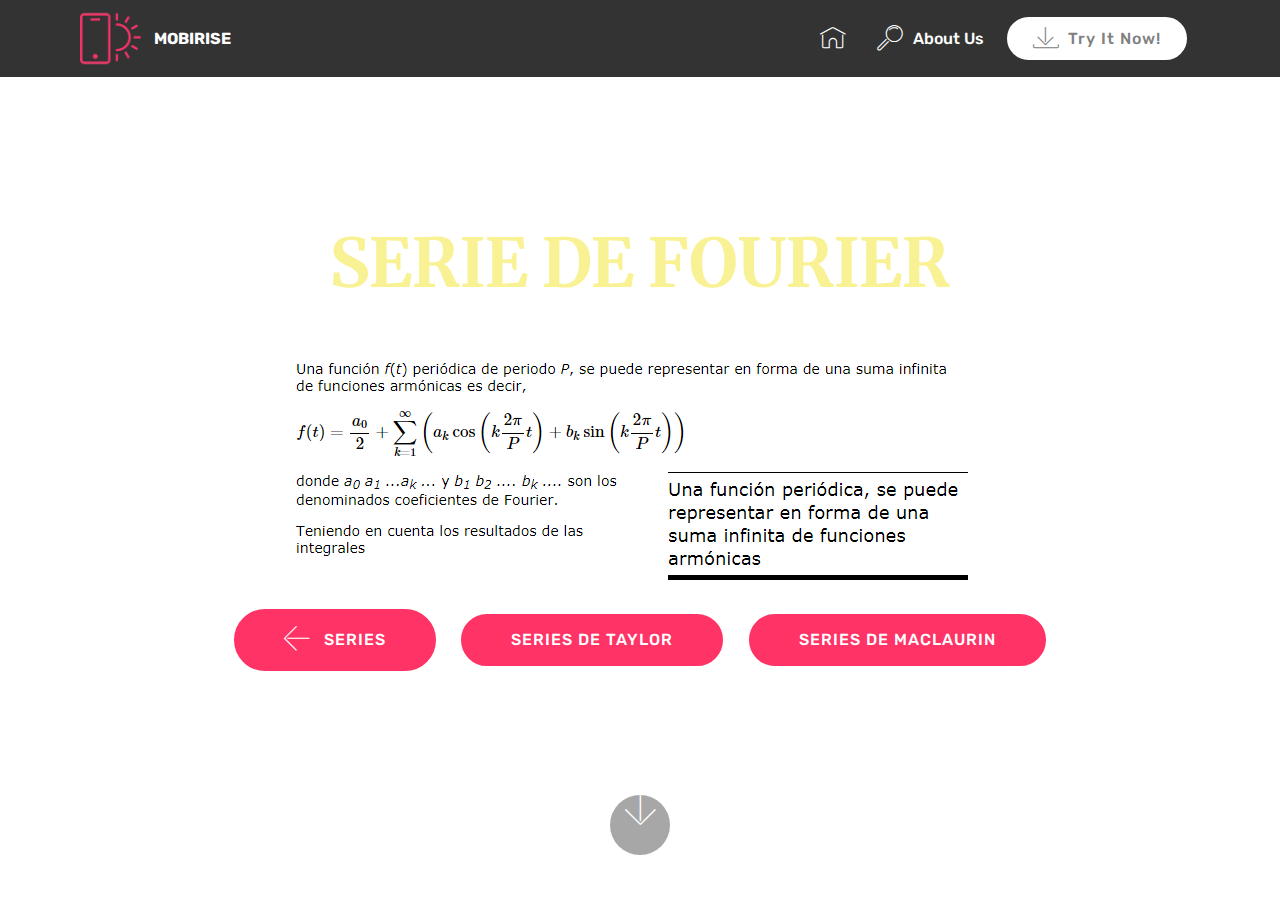
<file: page7.html>
<!DOCTYPE html>
<html >
<head>
  <!-- Site made with Mobirise Website Builder v4.8.1, https://mobirise.com -->
  <meta charset="UTF-8">
  <meta http-equiv="X-UA-Compatible" content="IE=edge">
  <meta name="generator" content="Mobirise v4.8.1, mobirise.com">
  <meta name="viewport" content="width=device-width, initial-scale=1, minimum-scale=1">
  <link rel="shortcut icon" href="assets/images/logo2.png" type="image/x-icon">
  <meta name="description" content="Web Builder Description">
  <title>Series de Fourier</title>
  <link rel="stylesheet" href="assets/web/assets/mobirise-icons/mobirise-icons.css">
  <link rel="stylesheet" href="assets/tether/tether.min.css">
  <link rel="stylesheet" href="assets/bootstrap/css/bootstrap.min.css">
  <link rel="stylesheet" href="assets/bootstrap/css/bootstrap-grid.min.css">
  <link rel="stylesheet" href="assets/bootstrap/css/bootstrap-reboot.min.css">
  <link rel="stylesheet" href="assets/dropdown/css/style.css">
  <link rel="stylesheet" href="assets/animatecss/animate.min.css">
  <link rel="stylesheet" href="assets/theme/css/style.css">
  <link rel="stylesheet" href="assets/mobirise/css/mbr-additional.css" type="text/css">
  
  
  
</head>
<body>
  <section class="menu cid-r96TGisfcz" once="menu" id="menu1-o">

    

    <nav class="navbar navbar-expand beta-menu navbar-dropdown align-items-center navbar-fixed-top navbar-toggleable-sm">
        <button class="navbar-toggler navbar-toggler-right" type="button" data-toggle="collapse" data-target="#navbarSupportedContent" aria-controls="navbarSupportedContent" aria-expanded="false" aria-label="Toggle navigation">
            <div class="hamburger">
                <span></span>
                <span></span>
                <span></span>
                <span></span>
            </div>
        </button>
        <div class="menu-logo">
            <div class="navbar-brand">
                <span class="navbar-logo">
                    <a href="https://mobirise.com">
                         <img src="assets/images/logo2.png" alt="Mobirise" style="height: 3.8rem;">
                    </a>
                </span>
                <span class="navbar-caption-wrap">
                    <a class="navbar-caption text-white display-4" href="https://mobirise.com">
                        MOBIRISE
                    </a>
                </span>
            </div>
        </div>
        <div class="collapse navbar-collapse" id="navbarSupportedContent">
            <ul class="navbar-nav nav-dropdown" data-app-modern-menu="true"><li class="nav-item">
                    <a class="nav-link link text-white display-4" href="index.html"><span class="mbri-home mbr-iconfont mbr-iconfont-btn"></span>
                        </a>
                </li>
                <li class="nav-item">
                    <a class="nav-link link text-white display-4" href="https://mobirise.com">
                        <span class="mbri-search mbr-iconfont mbr-iconfont-btn"></span>
                        About Us
                    </a>
                </li></ul>
            <div class="navbar-buttons mbr-section-btn"><a class="btn btn-sm btn-primary display-4" href="https://mobirise.com">
                    <span class="mbri-save mbr-iconfont mbr-iconfont-btn "></span>
                    Try It Now!
                </a></div>
        </div>
    </nav>
</section>

<section class="engine"><a href="https://mobiri.se/f">simple web maker</a></section><section class="cid-r96TGlkWk2 mbr-fullscreen" id="header2-p">

    

    

    <div class="container align-center">
        <div class="row justify-content-md-center">
            <div class="mbr-white col-md-10">
                <h1 class="mbr-section-title mbr-bold pb-3 mbr-fonts-style display-1">
                    SERIE DE FOURIER</h1>
                
                <p class="mbr-text pb-3 mbr-fonts-style display-5"></p><p><img src="[data-uri]" style="width: 693px;"><br></p><p></p>
                <div class="mbr-section-btn"><a class="btn btn-md btn-secondary display-4" href="page1.html"><span class="mbri-left mbr-iconfont mbr-iconfont-btn"></span>SERIES</a> <a class="btn btn-md btn-secondary display-4" href="page5.html">SERIES DE TAYLOR</a> <a class="btn btn-md btn-secondary display-4" href="page6.html">SERIES DE MACLAURIN</a></div>
            </div>
        </div>
    </div>
    <div class="mbr-arrow hidden-sm-down" aria-hidden="true">
        <a href="#next">
            <i class="mbri-down mbr-iconfont"></i>
        </a>
    </div>
</section>


  <script src="assets/web/assets/jquery/jquery.min.js"></script>
  <script src="assets/popper/popper.min.js"></script>
  <script src="assets/tether/tether.min.js"></script>
  <script src="assets/bootstrap/js/bootstrap.min.js"></script>
  <script src="assets/dropdown/js/script.min.js"></script>
  <script src="assets/touchswipe/jquery.touch-swipe.min.js"></script>
  <script src="assets/viewportchecker/jquery.viewportchecker.js"></script>
  <script src="assets/smoothscroll/smooth-scroll.js"></script>
  <script src="assets/theme/js/script.js"></script>
  
  
  <input name="animation" type="hidden">
  </body>
</html>
</file>
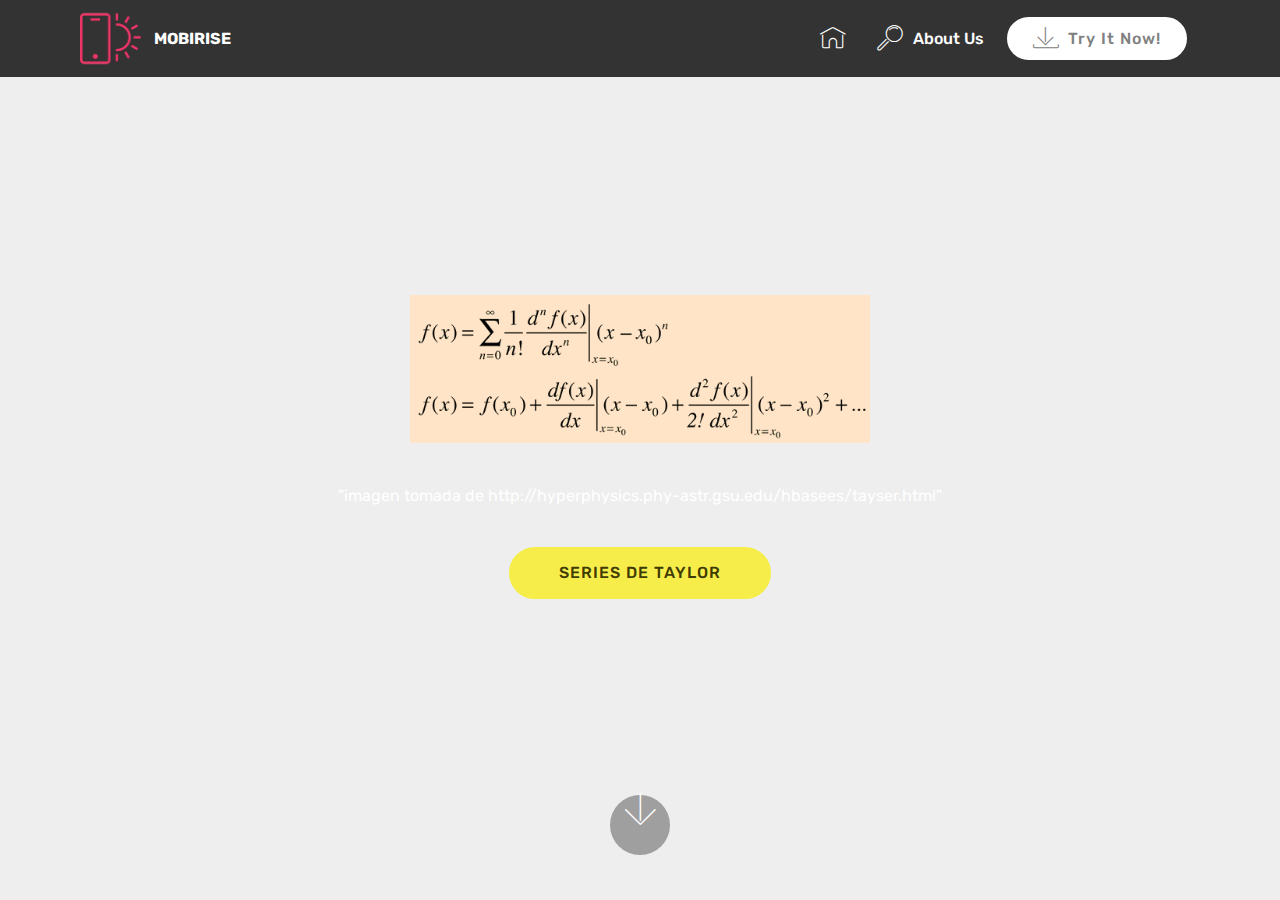
<file: page8.html>
<!DOCTYPE html>
<html >
<head>
  <!-- Site made with Mobirise Website Builder v4.8.1, https://mobirise.com -->
  <meta charset="UTF-8">
  <meta http-equiv="X-UA-Compatible" content="IE=edge">
  <meta name="generator" content="Mobirise v4.8.1, mobirise.com">
  <meta name="viewport" content="width=device-width, initial-scale=1, minimum-scale=1">
  <link rel="shortcut icon" href="assets/images/logo2.png" type="image/x-icon">
  <meta name="description" content="Web Builder Description">
  <title>FORMULA TAYLOR</title>
  <link rel="stylesheet" href="assets/web/assets/mobirise-icons/mobirise-icons.css">
  <link rel="stylesheet" href="assets/tether/tether.min.css">
  <link rel="stylesheet" href="assets/bootstrap/css/bootstrap.min.css">
  <link rel="stylesheet" href="assets/bootstrap/css/bootstrap-grid.min.css">
  <link rel="stylesheet" href="assets/bootstrap/css/bootstrap-reboot.min.css">
  <link rel="stylesheet" href="assets/dropdown/css/style.css">
  <link rel="stylesheet" href="assets/animatecss/animate.min.css">
  <link rel="stylesheet" href="assets/theme/css/style.css">
  <link rel="stylesheet" href="assets/mobirise/css/mbr-additional.css" type="text/css">
  
  
  
</head>
<body>
  <section class="menu cid-r96Yay7ylZ" once="menu" id="menu1-q">

    

    <nav class="navbar navbar-expand beta-menu navbar-dropdown align-items-center navbar-fixed-top navbar-toggleable-sm">
        <button class="navbar-toggler navbar-toggler-right" type="button" data-toggle="collapse" data-target="#navbarSupportedContent" aria-controls="navbarSupportedContent" aria-expanded="false" aria-label="Toggle navigation">
            <div class="hamburger">
                <span></span>
                <span></span>
                <span></span>
                <span></span>
            </div>
        </button>
        <div class="menu-logo">
            <div class="navbar-brand">
                <span class="navbar-logo">
                    <a href="https://mobirise.com">
                         <img src="assets/images/logo2.png" alt="Mobirise" style="height: 3.8rem;">
                    </a>
                </span>
                <span class="navbar-caption-wrap">
                    <a class="navbar-caption text-white display-4" href="https://mobirise.com">
                        MOBIRISE
                    </a>
                </span>
            </div>
        </div>
        <div class="collapse navbar-collapse" id="navbarSupportedContent">
            <ul class="navbar-nav nav-dropdown" data-app-modern-menu="true"><li class="nav-item">
                    <a class="nav-link link text-white display-4" href="index.html"><span class="mbri-home mbr-iconfont mbr-iconfont-btn"></span>
                        </a>
                </li>
                <li class="nav-item">
                    <a class="nav-link link text-white display-4" href="https://mobirise.com">
                        <span class="mbri-search mbr-iconfont mbr-iconfont-btn"></span>
                        About Us
                    </a>
                </li></ul>
            <div class="navbar-buttons mbr-section-btn"><a class="btn btn-sm btn-primary display-4" href="https://mobirise.com">
                    <span class="mbri-save mbr-iconfont mbr-iconfont-btn "></span>
                    Try It Now!
                </a></div>
        </div>
    </nav>
</section>

<section class="engine"><a href="https://mobiri.se/u">bootstrap html templates</a></section><section class="cid-r96YaCOsx8 mbr-fullscreen" data-bg-video="http://www.youtube.com/watch?v=uNCr7NdOJgw" id="header2-r">

    

    

    <div class="container align-center">
        <div class="row justify-content-md-center">
            <div class="mbr-white col-md-10">
                <h1 class="mbr-section-title mbr-bold pb-3 mbr-fonts-style display-1"><p><img src="[data-uri]" style="width: 50%;"><br></p></h1>
                
                <p class="mbr-text pb-3 mbr-fonts-style display-5">"imagen tomada de&nbsp;http://hyperphysics.phy-astr.gsu.edu/hbasees/tayser.html"</p>
                <div class="mbr-section-btn"><a class="btn btn-md btn-success display-4" href="page5.html">SERIES DE TAYLOR</a></div>
            </div>
        </div>
    </div>
    <div class="mbr-arrow hidden-sm-down" aria-hidden="true">
        <a href="#next">
            <i class="mbri-down mbr-iconfont"></i>
        </a>
    </div>
</section>


  <script src="assets/web/assets/jquery/jquery.min.js"></script>
  <script src="assets/popper/popper.min.js"></script>
  <script src="assets/tether/tether.min.js"></script>
  <script src="assets/bootstrap/js/bootstrap.min.js"></script>
  <script src="assets/smoothscroll/smooth-scroll.js"></script>
  <script src="assets/dropdown/js/script.min.js"></script>
  <script src="assets/vimeoplayer/jquery.mb.vimeo_player.js"></script>
  <script src="assets/viewportchecker/jquery.viewportchecker.js"></script>
  <script src="assets/ytplayer/jquery.mb.ytplayer.min.js"></script>
  <script src="assets/touchswipe/jquery.touch-swipe.min.js"></script>
  <script src="assets/theme/js/script.js"></script>
  
  
  <input name="animation" type="hidden">
  </body>
</html>
</file>
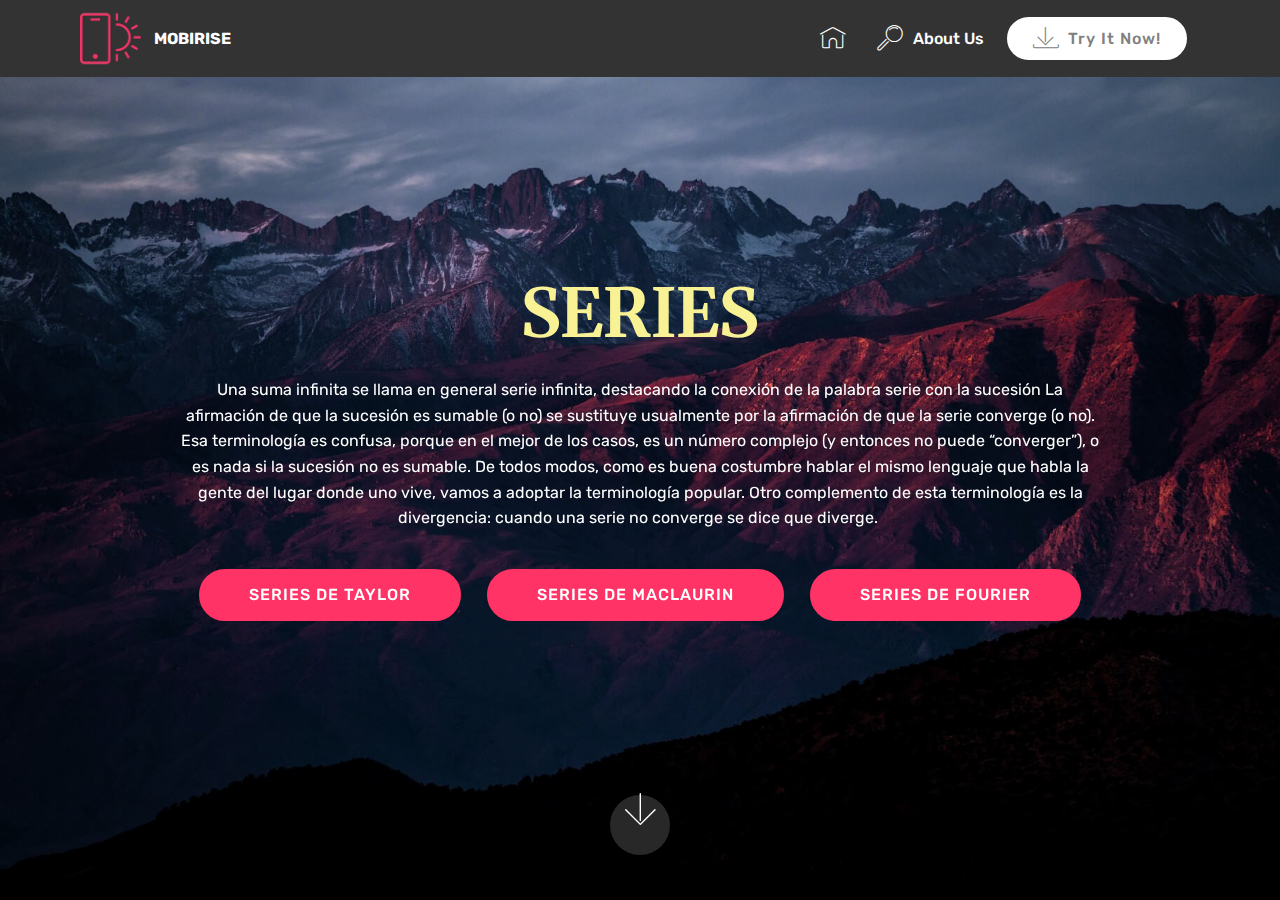
<file: page9.html>
<!DOCTYPE html>
<html >
<head>
  <!-- Site made with Mobirise Website Builder v4.8.1, https://mobirise.com -->
  <meta charset="UTF-8">
  <meta http-equiv="X-UA-Compatible" content="IE=edge">
  <meta name="generator" content="Mobirise v4.8.1, mobirise.com">
  <meta name="viewport" content="width=device-width, initial-scale=1, minimum-scale=1">
  <link rel="shortcut icon" href="assets/images/logo2.png" type="image/x-icon">
  <meta name="description" content="Web Builder Description">
  <title>formula de fourier</title>
  <link rel="stylesheet" href="assets/web/assets/mobirise-icons/mobirise-icons.css">
  <link rel="stylesheet" href="assets/tether/tether.min.css">
  <link rel="stylesheet" href="assets/bootstrap/css/bootstrap.min.css">
  <link rel="stylesheet" href="assets/bootstrap/css/bootstrap-grid.min.css">
  <link rel="stylesheet" href="assets/bootstrap/css/bootstrap-reboot.min.css">
  <link rel="stylesheet" href="assets/animatecss/animate.min.css">
  <link rel="stylesheet" href="assets/dropdown/css/style.css">
  <link rel="stylesheet" href="assets/theme/css/style.css">
  <link rel="stylesheet" href="assets/mobirise/css/mbr-additional.css" type="text/css">
  
  
  
</head>
<body>
  <section class="menu cid-r973KHbtPE" once="menu" id="menu1-t">

    

    <nav class="navbar navbar-expand beta-menu navbar-dropdown align-items-center navbar-fixed-top navbar-toggleable-sm">
        <button class="navbar-toggler navbar-toggler-right" type="button" data-toggle="collapse" data-target="#navbarSupportedContent" aria-controls="navbarSupportedContent" aria-expanded="false" aria-label="Toggle navigation">
            <div class="hamburger">
                <span></span>
                <span></span>
                <span></span>
                <span></span>
            </div>
        </button>
        <div class="menu-logo">
            <div class="navbar-brand">
                <span class="navbar-logo">
                    <a href="https://mobirise.com">
                         <img src="assets/images/logo2.png" alt="Mobirise" style="height: 3.8rem;">
                    </a>
                </span>
                <span class="navbar-caption-wrap">
                    <a class="navbar-caption text-white display-4" href="https://mobirise.com">
                        MOBIRISE
                    </a>
                </span>
            </div>
        </div>
        <div class="collapse navbar-collapse" id="navbarSupportedContent">
            <ul class="navbar-nav nav-dropdown" data-app-modern-menu="true"><li class="nav-item">
                    <a class="nav-link link text-white display-4" href="index.html"><span class="mbri-home mbr-iconfont mbr-iconfont-btn"></span>
                        </a>
                </li>
                <li class="nav-item">
                    <a class="nav-link link text-white display-4" href="https://mobirise.com">
                        <span class="mbri-search mbr-iconfont mbr-iconfont-btn"></span>
                        About Us
                    </a>
                </li></ul>
            <div class="navbar-buttons mbr-section-btn"><a class="btn btn-sm btn-primary display-4" href="https://mobirise.com">
                    <span class="mbri-save mbr-iconfont mbr-iconfont-btn "></span>
                    Try It Now!
                </a></div>
        </div>
    </nav>
</section>

<section class="engine"><a href="https://mobiri.se/f">easy website maker</a></section><section class="cid-r973KLLKyd mbr-fullscreen mbr-parallax-background" id="header2-u">

    

    

    <div class="container align-center">
        <div class="row justify-content-md-center">
            <div class="mbr-white col-md-10">
                <h1 class="mbr-section-title mbr-bold pb-3 mbr-fonts-style display-1">
                    SERIES</h1>
                
                <p class="mbr-text pb-3 mbr-fonts-style display-5">Una suma infinita se llama en general serie infinita, destacando la conexión de la palabra serie con la sucesión La afirmación de que la sucesión es sumable (o no) se sustituye usualmente por la afirmación de que la serie converge (o no). 
<br>Esa terminología es confusa, porque en el mejor de los casos, es un número complejo (y entonces no puede “converger”), o es nada si la sucesión no es sumable. De todos modos, como es buena costumbre hablar el mismo lenguaje que habla la gente del lugar donde uno vive, vamos a adoptar la terminología popular. Otro complemento de esta terminología es la divergencia: cuando una serie no converge se dice que diverge.&nbsp;<br></p>
                <div class="mbr-section-btn"><a class="btn btn-md btn-secondary display-4" href="https://mobirise.com">SERIES DE TAYLOR</a> <a class="btn btn-md btn-secondary display-4" href="https://mobirise.com">SERIES DE MACLAURIN</a> <a class="btn btn-md btn-secondary display-4" href="https://mobirise.com">SERIES DE FOURIER</a></div>
            </div>
        </div>
    </div>
    <div class="mbr-arrow hidden-sm-down" aria-hidden="true">
        <a href="#next">
            <i class="mbri-down mbr-iconfont"></i>
        </a>
    </div>
</section>


  <script src="assets/web/assets/jquery/jquery.min.js"></script>
  <script src="assets/popper/popper.min.js"></script>
  <script src="assets/tether/tether.min.js"></script>
  <script src="assets/bootstrap/js/bootstrap.min.js"></script>
  <script src="assets/smoothscroll/smooth-scroll.js"></script>
  <script src="assets/touchswipe/jquery.touch-swipe.min.js"></script>
  <script src="assets/viewportchecker/jquery.viewportchecker.js"></script>
  <script src="assets/parallax/jarallax.min.js"></script>
  <script src="assets/dropdown/js/script.min.js"></script>
  <script src="assets/theme/js/script.js"></script>
  
  
  <input name="animation" type="hidden">
  </body>
</html>
</file>
<file: assets/web/assets/mobirise-icons/mobirise-icons.css>
@font-face {
  font-family: 'MobiriseIcons';
  src:  url('mobirise-icons.eot?spat4u');
  src:  url('mobirise-icons.eot?spat4u#iefix') format('embedded-opentype'),
    url('mobirise-icons.ttf?spat4u') format('truetype'),
    url('mobirise-icons.woff?spat4u') format('woff'),
    url('mobirise-icons.svg?spat4u#MobiriseIcons') format('svg');
  font-weight: normal;
  font-style: normal;
}

[class^="mbri-"], [class*=" mbri-"] {
  /* use !important to prevent issues with browser extensions that change fonts */
  font-family: MobiriseIcons !important;
  speak: none;
  font-style: normal;
  font-weight: normal;
  font-variant: normal;
  text-transform: none;
  line-height: 1;

  /* Better Font Rendering =========== */
  -webkit-font-smoothing: antialiased;
  -moz-osx-font-smoothing: grayscale;
}

.mbri-add-submenu:before {
  content: "\e900";
}
.mbri-alert:before {
  content: "\e901";
}
.mbri-align-center:before {
  content: "\e902";
}
.mbri-align-justify:before {
  content: "\e903";
}
.mbri-align-left:before {
  content: "\e904";
}
.mbri-align-right:before {
  content: "\e905";
}
.mbri-android:before {
  content: "\e906";
}
.mbri-apple:before {
  content: "\e907";
}
.mbri-arrow-down:before {
  content: "\e908";
}
.mbri-arrow-next:before {
  content: "\e909";
}
.mbri-arrow-prev:before {
  content: "\e90a";
}
.mbri-arrow-up:before {
  content: "\e90b";
}
.mbri-bold:before {
  content: "\e90c";
}
.mbri-bookmark:before {
  content: "\e90d";
}
.mbri-bootstrap:before {
  content: "\e90e";
}
.mbri-briefcase:before {
  content: "\e90f";
}
.mbri-browse:before {
  content: "\e910";
}
.mbri-bulleted-list:before {
  content: "\e911";
}
.mbri-calendar:before {
  content: "\e912";
}
.mbri-camera:before {
  content: "\e913";
}
.mbri-cart-add:before {
  content: "\e914";
}
.mbri-cart-full:before {
  content: "\e915";
}
.mbri-cash:before {
  content: "\e916";
}
.mbri-change-style:before {
  content: "\e917";
}
.mbri-chat:before {
  content: "\e918";
}
.mbri-clock:before {
  content: "\e919";
}
.mbri-close:before {
  content: "\e91a";
}
.mbri-cloud:before {
  content: "\e91b";
}
.mbri-code:before {
  content: "\e91c";
}
.mbri-contact-form:before {
  content: "\e91d";
}
.mbri-credit-card:before {
  content: "\e91e";
}
.mbri-cursor-click:before {
  content: "\e91f";
}
.mbri-cust-feedback:before {
  content: "\e920";
}
.mbri-database:before {
  content: "\e921";
}
.mbri-delivery:before {
  content: "\e922";
}
.mbri-desktop:before {
  content: "\e923";
}
.mbri-devices:before {
  content: "\e924";
}
.mbri-down:before {
  content: "\e925";
}
.mbri-download:before {
  content: "\e989";
}
.mbri-drag-n-drop:before {
  content: "\e927";
}
.mbri-drag-n-drop2:before {
  content: "\e928";
}
.mbri-edit:before {
  content: "\e929";
}
.mbri-edit2:before {
  content: "\e92a";
}
.mbri-error:before {
  content: "\e92b";
}
.mbri-extension:before {
  content: "\e92c";
}
.mbri-features:before {
  content: "\e92d";
}
.mbri-file:before {
  content: "\e92e";
}
.mbri-flag:before {
  content: "\e92f";
}
.mbri-folder:before {
  content: "\e930";
}
.mbri-gift:before {
  content: "\e931";
}
.mbri-github:before {
  content: "\e932";
}
.mbri-globe:before {
  content: "\e933";
}
.mbri-globe-2:before {
  content: "\e934";
}
.mbri-growing-chart:before {
  content: "\e935";
}
.mbri-hearth:before {
  content: "\e936";
}
.mbri-help:before {
  content: "\e937";
}
.mbri-home:before {
  content: "\e938";
}
.mbri-hot-cup:before {
  content: "\e939";
}
.mbri-idea:before {
  content: "\e93a";
}
.mbri-image-gallery:before {
  content: "\e93b";
}
.mbri-image-slider:before {
  content: "\e93c";
}
.mbri-info:before {
  content: "\e93d";
}
.mbri-italic:before {
  content: "\e93e";
}
.mbri-key:before {
  content: "\e93f";
}
.mbri-laptop:before {
  content: "\e940";
}
.mbri-layers:before {
  content: "\e941";
}
.mbri-left-right:before {
  content: "\e942";
}
.mbri-left:before {
  content: "\e943";
}
.mbri-letter:before {
  content: "\e944";
}
.mbri-like:before {
  content: "\e945";
}
.mbri-link:before {
  content: "\e946";
}
.mbri-lock:before {
  content: "\e947";
}
.mbri-login:before {
  content: "\e948";
}
.mbri-logout:before {
  content: "\e949";
}
.mbri-magic-stick:before {
  content: "\e94a";
}
.mbri-map-pin:before {
  content: "\e94b";
}
.mbri-menu:before {
  content: "\e94c";
}
.mbri-mobile:before {
  content: "\e94d";
}
.mbri-mobile2:before {
  content: "\e94e";
}
.mbri-mobirise:before {
  content: "\e94f";
}
.mbri-more-horizontal:before {
  content: "\e950";
}
.mbri-more-vertical:before {
  content: "\e951";
}
.mbri-music:before {
  content: "\e952";
}
.mbri-new-file:before {
  content: "\e953";
}
.mbri-numbered-list:before {
  content: "\e954";
}
.mbri-opened-folder:before {
  content: "\e955";
}
.mbri-pages:before {
  content: "\e956";
}
.mbri-paper-plane:before {
  content: "\e957";
}
.mbri-paperclip:before {
  content: "\e958";
}
.mbri-photo:before {
  content: "\e959";
}
.mbri-photos:before {
  content: "\e95a";
}
.mbri-pin:before {
  content: "\e95b";
}
.mbri-play:before {
  content: "\e95c";
}
.mbri-plus:before {
  content: "\e95d";
}
.mbri-preview:before {
  content: "\e95e";
}
.mbri-print:before {
  content: "\e95f";
}
.mbri-protect:before {
  content: "\e960";
}
.mbri-question:before {
  content: "\e961";
}
.mbri-quote-left:before {
  content: "\e962";
}
.mbri-quote-right:before {
  content: "\e963";
}
.mbri-refresh:before {
  content: "\e964";
}
.mbri-responsive:before {
  content: "\e965";
}
.mbri-right:before {
  content: "\e966";
}
.mbri-rocket:before {
  content: "\e967";
}
.mbri-sad-face:before {
  content: "\e968";
}
.mbri-sale:before {
  content: "\e969";
}
.mbri-save:before {
  content: "\e96a";
}
.mbri-search:before {
  content: "\e96b";
}
.mbri-setting:before {
  content: "\e96c";
}
.mbri-setting2:before {
  content: "\e96d";
}
.mbri-setting3:before {
  content: "\e96e";
}
.mbri-share:before {
  content: "\e96f";
}
.mbri-shopping-bag:before {
  content: "\e970";
}
.mbri-shopping-basket:before {
  content: "\e971";
}
.mbri-shopping-cart:before {
  content: "\e972";
}
.mbri-sites:before {
  content: "\e973";
}
.mbri-smile-face:before {
  content: "\e974";
}
.mbri-speed:before {
  content: "\e975";
}
.mbri-star:before {
  content: "\e976";
}
.mbri-success:before {
  content: "\e977";
}
.mbri-sun:before {
  content: "\e978";
}
.mbri-sun2:before {
  content: "\e979";
}
.mbri-tablet:before {
  content: "\e97a";
}
.mbri-tablet-vertical:before {
  content: "\e97b";
}
.mbri-target:before {
  content: "\e97c";
}
.mbri-timer:before {
  content: "\e97d";
}
.mbri-to-ftp:before {
  content: "\e97e";
}
.mbri-to-local-drive:before {
  content: "\e97f";
}
.mbri-touch-swipe:before {
  content: "\e980";
}
.mbri-touch:before {
  content: "\e981";
}
.mbri-trash:before {
  content: "\e982";
}
.mbri-underline:before {
  content: "\e983";
}
.mbri-unlink:before {
  content: "\e984";
}
.mbri-unlock:before {
  content: "\e985";
}
.mbri-up-down:before {
  content: "\e986";
}
.mbri-up:before {
  content: "\e987";
}
.mbri-update:before {
  content: "\e988";
}
.mbri-upload:before {
 content: "\e926"; 
}
.mbri-user:before {
  content: "\e98a";
}
.mbri-user2:before {
  content: "\e98b";
}
.mbri-users:before {
  content: "\e98c";
}
.mbri-video:before {
  content: "\e98d";
}
.mbri-video-play:before {
  content: "\e98e";
}
.mbri-watch:before {
  content: "\e98f";
}
.mbri-website-theme:before {
  content: "\e990";
}
.mbri-wifi:before {
  content: "\e991";
}
.mbri-windows:before {
  content: "\e992";
}
.mbri-zoom-out:before {
  content: "\e993";
}
.mbri-redo:before {
  content: "\e994";
}
.mbri-undo:before {
  content: "\e995";
}
</file>
<file: assets/socicon/css/styles.css>
@charset "UTF-8";

@font-face {
  font-family: "socicon";
  src:url("../fonts/socicon.eot");
  src:url("../fonts/socicon.eot?#iefix") format("embedded-opentype"),
    url("../fonts/socicon.woff") format("woff"),
    url("../fonts/socicon.ttf") format("truetype"),
    url("../fonts/socicon.svg#socicon") format("svg");
  font-weight: normal;
  font-style: normal;

}

[data-icon]:before {
  font-family: "socicon" !important;
  content: attr(data-icon);
  font-style: normal !important;
  font-weight: normal !important;
  font-variant: normal !important;
  text-transform: none !important;
  speak: none;
  line-height: 1;
  -webkit-font-smoothing: antialiased;
  -moz-osx-font-smoothing: grayscale;
}

[class^="socicon-"]:before,
[class*=" socicon-"]:before {
  font-family: "socicon" !important;
  font-style: normal !important;
  font-weight: normal !important;
  font-variant: normal !important;
  text-transform: none !important;
  speak: none;
  line-height: 1;
  -webkit-font-smoothing: antialiased;
  -moz-osx-font-smoothing: grayscale;
}

.socicon-modelmayhem:before {
  content: "\e000";
}
.socicon-mixcloud:before {
  content: "\e001";
}
.socicon-drupal:before {
  content: "\e002";
}
.socicon-swarm:before {
  content: "\e003";
}
.socicon-istock:before {
  content: "\e004";
}
.socicon-yammer:before {
  content: "\e005";
}
.socicon-ello:before {
  content: "\e006";
}
.socicon-stackoverflow:before {
  content: "\e007";
}
.socicon-persona:before {
  content: "\e008";
}
.socicon-triplej:before {
  content: "\e009";
}
.socicon-houzz:before {
  content: "\e00a";
}
.socicon-rss:before {
  content: "\e00b";
}
.socicon-paypal:before {
  content: "\e00c";
}
.socicon-odnoklassniki:before {
  content: "\e00d";
}
.socicon-airbnb:before {
  content: "\e00e";
}
.socicon-periscope:before {
  content: "\e00f";
}
.socicon-outlook:before {
  content: "\e010";
}
.socicon-coderwall:before {
  content: "\e011";
}
.socicon-tripadvisor:before {
  content: "\e012";
}
.socicon-appnet:before {
  content: "\e013";
}
.socicon-goodreads:before {
  content: "\e014";
}
.socicon-tripit:before {
  content: "\e015";
}
.socicon-lanyrd:before {
  content: "\e016";
}
.socicon-slideshare:before {
  content: "\e017";
}
.socicon-buffer:before {
  content: "\e018";
}
.socicon-disqus:before {
  content: "\e019";
}
.socicon-vkontakte:before {
  content: "\e01a";
}
.socicon-whatsapp:before {
  content: "\e01b";
}
.socicon-patreon:before {
  content: "\e01c";
}
.socicon-storehouse:before {
  content: "\e01d";
}
.socicon-pocket:before {
  content: "\e01e";
}
.socicon-mail:before {
  content: "\e01f";
}
.socicon-blogger:before {
  content: "\e020";
}
.socicon-technorati:before {
  content: "\e021";
}
.socicon-reddit:before {
  content: "\e022";
}
.socicon-dribbble:before {
  content: "\e023";
}
.socicon-stumbleupon:before {
  content: "\e024";
}
.socicon-digg:before {
  content: "\e025";
}
.socicon-envato:before {
  content: "\e026";
}
.socicon-behance:before {
  content: "\e027";
}
.socicon-delicious:before {
  content: "\e028";
}
.socicon-deviantart:before {
  content: "\e029";
}
.socicon-forrst:before {
  content: "\e02a";
}
.socicon-play:before {
  content: "\e02b";
}
.socicon-zerply:before {
  content: "\e02c";
}
.socicon-wikipedia:before {
  content: "\e02d";
}
.socicon-apple:before {
  content: "\e02e";
}
.socicon-flattr:before {
  content: "\e02f";
}
.socicon-github:before {
  content: "\e030";
}
.socicon-renren:before {
  content: "\e031";
}
.socicon-friendfeed:before {
  content: "\e032";
}
.socicon-newsvine:before {
  content: "\e033";
}
.socicon-identica:before {
  content: "\e034";
}
.socicon-bebo:before {
  content: "\e035";
}
.socicon-zynga:before {
  content: "\e036";
}
.socicon-steam:before {
  content: "\e037";
}
.socicon-xbox:before {
  content: "\e038";
}
.socicon-windows:before {
  content: "\e039";
}
.socicon-qq:before {
  content: "\e03a";
}
.socicon-douban:before {
  content: "\e03b";
}
.socicon-meetup:before {
  content: "\e03c";
}
.socicon-playstation:before {
  content: "\e03d";
}
.socicon-android:before {
  content: "\e03e";
}
.socicon-snapchat:before {
  content: "\e03f";
}
.socicon-twitter:before {
  content: "\e040";
}
.socicon-facebook:before {
  content: "\e041";
}
.socicon-googleplus:before {
  content: "\e042";
}
.socicon-pinterest:before {
  content: "\e043";
}
.socicon-foursquare:before {
  content: "\e044";
}
.socicon-yahoo:before {
  content: "\e045";
}
.socicon-skype:before {
  content: "\e046";
}
.socicon-yelp:before {
  content: "\e047";
}
.socicon-feedburner:before {
  content: "\e048";
}
.socicon-linkedin:before {
  content: "\e049";
}
.socicon-viadeo:before {
  content: "\e04a";
}
.socicon-xing:before {
  content: "\e04b";
}
.socicon-myspace:before {
  content: "\e04c";
}
.socicon-soundcloud:before {
  content: "\e04d";
}
.socicon-spotify:before {
  content: "\e04e";
}
.socicon-grooveshark:before {
  content: "\e04f";
}
.socicon-lastfm:before {
  content: "\e050";
}
.socicon-youtube:before {
  content: "\e051";
}
.socicon-vimeo:before {
  content: "\e052";
}
.socicon-dailymotion:before {
  content: "\e053";
}
.socicon-vine:before {
  content: "\e054";
}
.socicon-flickr:before {
  content: "\e055";
}
.socicon-500px:before {
  content: "\e056";
}
.socicon-wordpress:before {
  content: "\e058";
}
.socicon-tumblr:before {
  content: "\e059";
}
.socicon-twitch:before {
  content: "\e05a";
}
.socicon-8tracks:before {
  content: "\e05b";
}
.socicon-amazon:before {
  content: "\e05c";
}
.socicon-icq:before {
  content: "\e05d";
}
.socicon-smugmug:before {
  content: "\e05e";
}
.socicon-ravelry:before {
  content: "\e05f";
}
.socicon-weibo:before {
  content: "\e060";
}
.socicon-baidu:before {
  content: "\e061";
}
.socicon-angellist:before {
  content: "\e062";
}
.socicon-ebay:before {
  content: "\e063";
}
.socicon-imdb:before {
  content: "\e064";
}
.socicon-stayfriends:before {
  content: "\e065";
}
.socicon-residentadvisor:before {
  content: "\e066";
}
.socicon-google:before {
  content: "\e067";
}
.socicon-yandex:before {
  content: "\e068";
}
.socicon-sharethis:before {
  content: "\e069";
}
.socicon-bandcamp:before {
  content: "\e06a";
}
.socicon-itunes:before {
  content: "\e06b";
}
.socicon-deezer:before {
  content: "\e06c";
}
.socicon-telegram:before {
  content: "\e06e";
}
.socicon-openid:before {
  content: "\e06f";
}
.socicon-amplement:before {
  content: "\e070";
}
.socicon-viber:before {
  content: "\e071";
}
.socicon-zomato:before {
  content: "\e072";
}
.socicon-draugiem:before {
  content: "\e074";
}
.socicon-endomodo:before {
  content: "\e075";
}
.socicon-filmweb:before {
  content: "\e076";
}
.socicon-stackexchange:before {
  content: "\e077";
}
.socicon-wykop:before {
  content: "\e078";
}
.socicon-teamspeak:before {
  content: "\e079";
}
.socicon-teamviewer:before {
  content: "\e07a";
}
.socicon-ventrilo:before {
  content: "\e07b";
}
.socicon-younow:before {
  content: "\e07c";
}
.socicon-raidcall:before {
  content: "\e07d";
}
.socicon-mumble:before {
  content: "\e07e";
}
.socicon-medium:before {
  content: "\e06d";
}
.socicon-bebee:before {
  content: "\e07f";
}
.socicon-hitbox:before {
  content: "\e080";
}
.socicon-reverbnation:before {
  content: "\e081";
}
.socicon-formulr:before {
  content: "\e082";
}
.socicon-instagram:before {
  content: "\e057";
}
.socicon-battlenet:before {
  content: "\e083";
}
.socicon-chrome:before {
  content: "\e084";
}
.socicon-discord:before {
  content: "\e086";
}
.socicon-issuu:before {
  content: "\e087";
}
.socicon-macos:before {
  content: "\e088";
}
.socicon-firefox:before {
  content: "\e089";
}
.socicon-opera:before {
  content: "\e08d";
}
.socicon-keybase:before {
  content: "\e090";
}
.socicon-alliance:before {
  content: "\e091";
}
.socicon-livejournal:before {
  content: "\e092";
}
.socicon-googlephotos:before {
  content: "\e093";
}
.socicon-horde:before {
  content: "\e094";
}
.socicon-etsy:before {
  content: "\e095";
}
.socicon-zapier:before {
  content: "\e096";
}
.socicon-google-scholar:before {
  content: "\e097";
}
.socicon-researchgate:before {
  content: "\e098";
}
.socicon-wechat:before {
  content: "\e099";
}
.socicon-strava:before {
  content: "\e09a";
}
.socicon-line:before {
  content: "\e09b";
}
.socicon-lyft:before {
  content: "\e09c";
}
.socicon-uber:before {
  content: "\e09d";
}
.socicon-songkick:before {
  content: "\e09e";
}
.socicon-viewbug:before {
  content: "\e09f";
}
.socicon-googlegroups:before {
  content: "\e0a0";
}
.socicon-quora:before {
  content: "\e073";
}
.socicon-diablo:before {
  content: "\e085";
}
.socicon-blizzard:before {
  content: "\e0a1";
}
.socicon-hearthstone:before {
  content: "\e08b";
}
.socicon-heroes:before {
  content: "\e08a";
}
.socicon-overwatch:before {
  content: "\e08c";
}
.socicon-warcraft:before {
  content: "\e08e";
}
.socicon-starcraft:before {
  content: "\e08f";
}
.socicon-beam:before {
  content: "\e0a2";
}
.socicon-curse:before {
  content: "\e0a3";
}
.socicon-player:before {
  content: "\e0a4";
}
.socicon-streamjar:before {
  content: "\e0a5";
}
.socicon-nintendo:before {
  content: "\e0a6";
}
.socicon-hellocoton:before {
  content: "\e0a7";
}
</file>
<file: assets/dropdown/css/style.css>
.navbar-dropdown {
  left: 0;
  padding: 0;
  position: absolute;
  right: 0;
  top: 0;
  transition: all 0.45s ease;
  z-index: 1030;
  background: #282828; }
  .navbar-dropdown .navbar-logo {
    margin-right: 0.8rem;
    transition: margin 0.3s ease-in-out;
    vertical-align: middle; }
    .navbar-dropdown .navbar-logo img {
      height: 3.125rem;
      transition: all 0.3s ease-in-out; }
    .navbar-dropdown .navbar-logo.mbr-iconfont {
      font-size: 3.125rem;
      line-height: 3.125rem; }
  .navbar-dropdown .navbar-caption {
    font-weight: 700;
    white-space: normal;
    vertical-align: -4px;
    line-height: 3.125rem !important; }
    .navbar-dropdown .navbar-caption, .navbar-dropdown .navbar-caption:hover {
      color: inherit;
      text-decoration: none; }
  .navbar-dropdown .mbr-iconfont + .navbar-caption {
    vertical-align: -1px; }
  .navbar-dropdown.navbar-fixed-top {
    position: fixed; }
  .navbar-dropdown .navbar-brand span {
    vertical-align: -4px; }
  .navbar-dropdown.bg-color.transparent {
    background: none; }
  .navbar-dropdown.navbar-short .navbar-brand {
    padding: 0.625rem 0; }
    .navbar-dropdown.navbar-short .navbar-brand span {
      vertical-align: -1px; }
  .navbar-dropdown.navbar-short .navbar-caption {
    line-height: 2.375rem !important;
    vertical-align: -2px; }
  .navbar-dropdown.navbar-short .navbar-logo {
    margin-right: 0.5rem; }
    .navbar-dropdown.navbar-short .navbar-logo img {
      height: 2.375rem; }
    .navbar-dropdown.navbar-short .navbar-logo.mbr-iconfont {
      font-size: 2.375rem;
      line-height: 2.375rem; }
  .navbar-dropdown.navbar-short .mbr-table-cell {
    height: 3.625rem; }
  .navbar-dropdown .navbar-close {
    left: 0.6875rem;
    position: fixed;
    top: 0.75rem;
    z-index: 1000; }
  .navbar-dropdown .hamburger-icon {
    content: "";
    display: inline-block;
    vertical-align: middle;
    width: 16px;
    -webkit-box-shadow: 0 -6px 0 1px #282828,0 0 0 1px #282828,0 6px 0 1px #282828;
    -moz-box-shadow: 0 -6px 0 1px #282828,0 0 0 1px #282828,0 6px 0 1px #282828;
    box-shadow: 0 -6px 0 1px #282828,0 0 0 1px #282828,0 6px 0 1px #282828; }

.dropdown-menu .dropdown-toggle[data-toggle="dropdown-submenu"]::after {
  border-bottom: 0.35em solid transparent;
  border-left: 0.35em solid;
  border-right: 0;
  border-top: 0.35em solid transparent;
  margin-left: 0.3rem; }

.dropdown-menu .dropdown-item:focus {
  outline: 0; }

.nav-dropdown {
  font-size: 0.75rem;
  font-weight: 500;
  height: auto !important; }
  .nav-dropdown .nav-btn {
    padding-left: 1rem; }
  .nav-dropdown .link {
    margin: .667em 1.667em;
    font-weight: 500;
    padding: 0;
    transition: color .2s ease-in-out; }
    .nav-dropdown .link.dropdown-toggle {
      margin-right: 2.583em; }
      .nav-dropdown .link.dropdown-toggle::after {
        margin-left: .25rem;
        border-top: 0.35em solid;
        border-right: 0.35em solid transparent;
        border-left: 0.35em solid transparent;
        border-bottom: 0; }
      .nav-dropdown .link.dropdown-toggle[aria-expanded="true"] {
        margin: 0;
        padding: 0.667em 3.263em  0.667em 1.667em; }
  .nav-dropdown .link::after,
  .nav-dropdown .dropdown-item::after {
    color: inherit; }
  .nav-dropdown .btn {
    font-size: 0.75rem;
    font-weight: 700;
    letter-spacing: 0;
    margin-bottom: 0;
    padding-left: 1.25rem;
    padding-right: 1.25rem; }
  .nav-dropdown .dropdown-menu {
    border-radius: 0;
    border: 0;
    left: 0;
    margin: 0;
    padding-bottom: 1.25rem;
    padding-top: 1.25rem;
    position: relative; }
  .nav-dropdown .dropdown-submenu {
    margin-left: 0.125rem;
    top: 0; }
  .nav-dropdown .dropdown-item {
    font-weight: 500;
    line-height: 2;
    padding: 0.3846em 4.615em 0.3846em 1.5385em;
    position: relative;
    transition: color .2s ease-in-out, background-color .2s ease-in-out; }
    .nav-dropdown .dropdown-item::after {
      margin-top: -0.3077em;
      position: absolute;
      right: 1.1538em;
      top: 50%; }
    .nav-dropdown .dropdown-item:focus, .nav-dropdown .dropdown-item:hover {
      background: none; }

@media (max-width: 767px) {
  .nav-dropdown.navbar-toggleable-sm {
    bottom: 0;
    display: none;
    left: 0;
    overflow-x: hidden;
    position: fixed;
    top: 0;
    transform: translateX(-100%);
    -ms-transform: translateX(-100%);
    -webkit-transform: translateX(-100%);
    width: 18.75rem;
    z-index: 999; } }
.nav-dropdown.navbar-toggleable-xl {
  bottom: 0;
  display: none;
  left: 0;
  overflow-x: hidden;
  position: fixed;
  top: 0;
  transform: translateX(-100%);
  -ms-transform: translateX(-100%);
  -webkit-transform: translateX(-100%);
  width: 18.75rem;
  z-index: 999; }

.nav-dropdown-sm {
  display: block !important;
  overflow-x: hidden;
  overflow: auto;
  padding-top: 3.875rem; }
  .nav-dropdown-sm::after {
    content: "";
    display: block;
    height: 3rem;
    width: 100%; }
  .nav-dropdown-sm.collapse.in ~ .navbar-close {
    display: block !important; }
  .nav-dropdown-sm.collapsing, .nav-dropdown-sm.collapse.in {
    transform: translateX(0);
    -ms-transform: translateX(0);
    -webkit-transform: translateX(0);
    transition: all 0.25s ease-out;
    -webkit-transition: all 0.25s ease-out;
    background: #282828; }
  .nav-dropdown-sm.collapsing[aria-expanded="false"] {
    transform: translateX(-100%);
    -ms-transform: translateX(-100%);
    -webkit-transform: translateX(-100%); }
  .nav-dropdown-sm .nav-item {
    display: block;
    margin-left: 0 !important;
    padding-left: 0; }
  .nav-dropdown-sm .link,
  .nav-dropdown-sm .dropdown-item {
    border-top: 1px dotted rgba(255, 255, 255, 0.1);
    font-size: 0.8125rem;
    line-height: 1.6;
    margin: 0 !important;
    padding: 0.875rem 2.4rem 0.875rem 1.5625rem !important;
    position: relative;
    white-space: normal; }
    .nav-dropdown-sm .link:focus, .nav-dropdown-sm .link:hover,
    .nav-dropdown-sm .dropdown-item:focus,
    .nav-dropdown-sm .dropdown-item:hover {
      background: rgba(0, 0, 0, 0.2) !important;
      color: #c0a375; }
  .nav-dropdown-sm .nav-btn {
    position: relative;
    padding: 1.5625rem 1.5625rem 0 1.5625rem; }
    .nav-dropdown-sm .nav-btn::before {
      border-top: 1px dotted rgba(255, 255, 255, 0.1);
      content: "";
      left: 0;
      position: absolute;
      top: 0;
      width: 100%; }
    .nav-dropdown-sm .nav-btn + .nav-btn {
      padding-top: 0.625rem; }
      .nav-dropdown-sm .nav-btn + .nav-btn::before {
        display: none; }
  .nav-dropdown-sm .btn {
    padding: 0.625rem 0; }
  .nav-dropdown-sm .dropdown-toggle[data-toggle="dropdown-submenu"]::after {
    margin-left: .25rem;
    border-top: 0.35em solid;
    border-right: 0.35em solid transparent;
    border-left: 0.35em solid transparent;
    border-bottom: 0; }
  .nav-dropdown-sm .dropdown-toggle[data-toggle="dropdown-submenu"][aria-expanded="true"]::after {
    border-top: 0;
    border-right: 0.35em solid transparent;
    border-left: 0.35em solid transparent;
    border-bottom: 0.35em solid; }
  .nav-dropdown-sm .dropdown-menu {
    margin: 0;
    padding: 0;
    position: relative;
    top: 0;
    left: 0;
    width: 100%;
    border: 0;
    float: none;
    border-radius: 0;
    background: none; }
  .nav-dropdown-sm .dropdown-submenu {
    left: 100%;
    margin-left: 0.125rem;
    margin-top: -1.25rem;
    top: 0; }

.navbar-toggleable-sm .nav-dropdown .dropdown-menu {
  position: absolute; }

.navbar-toggleable-sm .nav-dropdown .dropdown-submenu {
  left: 100%;
  margin-left: 0.125rem;
  margin-top: -1.25rem;
  top: 0; }

.navbar-toggleable-sm.opened .nav-dropdown .dropdown-menu {
  position: relative; }

.navbar-toggleable-sm.opened .nav-dropdown .dropdown-submenu {
  left: 0;
  margin-left: 00rem;
  margin-top: 0rem;
  top: 0; }

.is-builder .nav-dropdown.collapsing {
  transition: none !important; }

/*# sourceMappingURL=style.css.map */
</file>
<file: assets/theme/css/style.css>
/*!
 * Mobirise v4 theme (https://mobirise.com/)
 * Copyright 2017 Mobirise
 */
section {
  background-color: #eeeeee; }

section,
.container,
.container-fluid {
  position: relative;
  word-wrap: break-word; }

a.mbr-iconfont:hover {
  text-decoration: none; }

.article .lead p, .article .lead ul, .article .lead ol, .article .lead pre, .article .lead blockquote {
  margin-bottom: 0; }

a {
  font-style: normal;
  font-weight: 400;
  cursor: pointer; }
  a, a:hover {
    text-decoration: none; }

figure {
  margin-bottom: 0; }

body {
  color: #232323; }

h1, h2, h3, h4, h5, h6,
.h1, .h2, .h3, .h4, .h5, .h6,
.display-1, .display-2, .display-3, .display-4 {
  line-height: 1;
  word-break: break-word;
  word-wrap: break-word; }

b, strong {
  font-weight: bold; }

blockquote {
  padding: 10px 0 10px 20px;
  position: relative;
  border-left: 2px solid;
  border-color: #ff3366; }

input:-webkit-autofill, input:-webkit-autofill:hover, input:-webkit-autofill:focus, input:-webkit-autofill:active {
  transition-delay: 9999s;
  transition-property: background-color, color; }

textarea[type="hidden"] {
  display: none; }

body {
  position: relative; }

section {
  background-position: 50% 50%;
  background-repeat: no-repeat;
  background-size: cover; }
  section .mbr-background-video,
  section .mbr-background-video-preview {
    position: absolute;
    bottom: 0;
    left: 0;
    right: 0;
    top: 0; }

.hidden {
  visibility: hidden; }

.mbr-z-index20 {
  z-index: 20; }

/*! Base colors */
.mbr-white {
  color: #ffffff; }

.mbr-black {
  color: #000000; }

.mbr-bg-white {
  background-color: #ffffff; }

.mbr-bg-black {
  background-color: #000000; }

/*! Text-aligns */
.align-left {
  text-align: left; }

.align-center {
  text-align: center; }

.align-right {
  text-align: right; }

@media (max-width: 767px) {
  .align-left, .align-center, .align-right, .mbr-section-btn, .mbr-section-title {
    text-align: center; } }
/*! Font-weight  */
.mbr-light {
  font-weight: 300; }

.mbr-regular {
  font-weight: 400; }

.mbr-semibold {
  font-weight: 500; }

.mbr-bold {
  font-weight: 700; }

/*! Media  */
.media-size-item {
  -webkit-flex: 1 1 auto;
  -moz-flex: 1 1 auto;
  -ms-flex: 1 1 auto;
  -o-flex: 1 1 auto;
  flex: 1 1 auto; }

.media-content {
  -webkit-flex-basis: 100%;
  flex-basis: 100%; }

.media-container-row {
  display: -ms-flexbox;
  display: -webkit-flex;
  display: flex;
  -webkit-flex-direction: row;
  -ms-flex-direction: row;
  flex-direction: row;
  -webkit-flex-wrap: wrap;
  -ms-flex-wrap: wrap;
  flex-wrap: wrap;
  -webkit-justify-content: center;
  -ms-flex-pack: center;
  justify-content: center;
  -webkit-align-content: center;
  -ms-flex-line-pack: center;
  align-content: center;
  -webkit-align-items: start;
  -ms-flex-align: start;
  align-items: start; }
  .media-container-row .media-size-item {
    width: 400px; }

.media-container-column {
  display: -ms-flexbox;
  display: -webkit-flex;
  display: flex;
  -webkit-flex-direction: column;
  -ms-flex-direction: column;
  flex-direction: column;
  -webkit-flex-wrap: wrap;
  -ms-flex-wrap: wrap;
  flex-wrap: wrap;
  -webkit-justify-content: center;
  -ms-flex-pack: center;
  justify-content: center;
  -webkit-align-content: center;
  -ms-flex-line-pack: center;
  align-content: center;
  -webkit-align-items: stretch;
  -ms-flex-align: stretch;
  align-items: stretch; }
  .media-container-column > * {
    width: 100%; }

@media (min-width: 992px) {
  .media-container-row {
    -webkit-flex-wrap: nowrap;
    -ms-flex-wrap: nowrap;
    flex-wrap: nowrap; } }
figure {
  overflow: hidden; }

figure[mbr-media-size] {
  transition: width 0.1s; }

.mbr-figure img, .mbr-figure iframe {
  display: block;
  width: 100%; }

.card {
  background-color: transparent;
  border: none; }

.card-img {
  text-align: center;
  flex-shrink: 0; }

.media {
  max-width: 100%;
  margin: 0 auto; }

.mbr-figure {
  -ms-flex-item-align: center;
  -ms-grid-row-align: center;
  -webkit-align-self: center;
  align-self: center; }

.media-container > div {
  max-width: 100%; }

.mbr-figure img, .card-img img {
  width: 100%; }

@media (max-width: 991px) {
  .media-size-item {
    width: auto !important; }

  .media {
    width: auto; }

  .mbr-figure {
    width: 100% !important; } }
/*! Buttons */
.mbr-section-btn {
  margin-left: -.25rem;
  margin-right: -.25rem;
  font-size: 0; }

nav .mbr-section-btn {
  margin-left: 0rem;
  margin-right: 0rem; }

/*! Btn icon margin */
.btn .mbr-iconfont, .btn.btn-sm .mbr-iconfont {
  cursor: pointer;
  margin-right: 0.5rem; }

.btn.btn-md .mbr-iconfont, .btn.btn-md .mbr-iconfont {
  margin-right: 0.8rem; }

.mbr-regular {
  font-weight: 400; }

.mbr-semibold {
  font-weight: 500; }

.mbr-bold {
  font-weight: 700; }

[type="submit"] {
  -webkit-appearance: none; }

/*! Full-screen */
.mbr-fullscreen .mbr-overlay {
  min-height: 100vh; }

.mbr-fullscreen {
  display: flex;
  display: -webkit-flex;
  display: -moz-flex;
  display: -ms-flex;
  display: -o-flex;
  align-items: center;
  -webkit-align-items: center;
  min-height: 100vh;
  padding-top: 3rem;
  padding-bottom: 3rem; }

/*! Map */
.map {
  height: 25rem;
  position: relative; }
  .map iframe {
    width: 100%;
    height: 100%; }

/* Form */
.form-asterisk {
  font-family: initial;
  position: absolute;
  top: -2px;
  font-weight: normal; }

/*! Scroll to top arrow */
.mbr-arrow-up {
  bottom: 25px;
  right: 90px;
  position: fixed;
  text-align: right;
  z-index: 5000;
  color: #ffffff;
  font-size: 32px;
  transform: rotate(180deg);
  -webkit-transform: rotate(180deg); }

.mbr-arrow-up a {
  background: rgba(0, 0, 0, 0.2);
  border-radius: 3px;
  color: #fff;
  display: inline-block;
  height: 60px;
  width: 60px;
  outline-style: none !important;
  position: relative;
  text-decoration: none;
  transition: all .3s ease-in-out;
  cursor: pointer;
  text-align: center; }
  .mbr-arrow-up a:hover {
    background-color: rgba(0, 0, 0, 0.4); }
  .mbr-arrow-up a i {
    line-height: 60px; }

.mbr-arrow-up-icon {
  display: block;
  color: #fff; }

.mbr-arrow-up-icon::before {
  content: "\203a";
  display: inline-block;
  font-family: serif;
  font-size: 32px;
  line-height: 1;
  font-style: normal;
  position: relative;
  top: 6px;
  left: -4px;
  -webkit-transform: rotate(-90deg);
  transform: rotate(-90deg); }

/*! Arrow Down */
.mbr-arrow {
  position: absolute;
  bottom: 45px;
  left: 50%;
  width: 60px;
  height: 60px;
  cursor: pointer;
  background-color: rgba(80, 80, 80, 0.5);
  border-radius: 50%;
  -webkit-transform: translateX(-50%);
  transform: translateX(-50%); }
  .mbr-arrow > a {
    display: inline-block;
    text-decoration: none;
    outline-style: none;
    -webkit-animation: arrowdown 1.7s ease-in-out infinite;
    animation: arrowdown 1.7s ease-in-out infinite; }
    .mbr-arrow > a > i {
      position: absolute;
      top: -2px;
      left: 15px;
      font-size: 2rem; }

@keyframes arrowdown {
  0% {
    transform: translateY(0px);
    -webkit-transform: translateY(0px); }
  50% {
    transform: translateY(-5px);
    -webkit-transform: translateY(-5px); }
  100% {
    transform: translateY(0px);
    -webkit-transform: translateY(0px); } }
@-webkit-keyframes arrowdown {
  0% {
    transform: translateY(0px);
    -webkit-transform: translateY(0px); }
  50% {
    transform: translateY(-5px);
    -webkit-transform: translateY(-5px); }
  100% {
    transform: translateY(0px);
    -webkit-transform: translateY(0px); } }
@media (max-width: 500px) {
  .mbr-arrow-up {
    left: 50%;
    right: auto;
    transform: translateX(-50%) rotate(180deg);
    -webkit-transform: translateX(-50%) rotate(180deg); } }
/*Gradients animation*/
@keyframes gradient-animation {
  from {
    background-position: 0% 100%;
    animation-timing-function: ease-in-out; }
  to {
    background-position: 100% 0%;
    animation-timing-function: ease-in-out; } }
@-webkit-keyframes gradient-animation {
  from {
    background-position: 0% 100%;
    animation-timing-function: ease-in-out; }
  to {
    background-position: 100% 0%;
    animation-timing-function: ease-in-out; } }
.bg-gradient {
  background-size: 200% 200%;
  animation: gradient-animation 5s infinite alternate;
  -webkit-animation: gradient-animation 5s infinite alternate; }

.menu .navbar-brand {
  display: -webkit-flex; }
  .menu .navbar-brand span {
    display: flex;
    display: -webkit-flex; }
  .menu .navbar-brand .navbar-caption-wrap {
    display: -webkit-flex; }
  .menu .navbar-brand .navbar-logo img {
    display: -webkit-flex; }
@media (min-width: 768px) and (max-width: 991px) {
  .menu .navbar-toggleable-sm .navbar-nav {
    display: -webkit-box;
    display: -webkit-flex;
    display: -ms-flexbox; } }
@media (min-width: 992px) {
  .menu .navbar-nav.nav-dropdown {
    display: -webkit-flex; }
  .menu .navbar-toggleable-sm .navbar-collapse {
    display: -webkit-flex !important; } }

/*# sourceMappingURL=style.css.map */
.engine {
	position: absolute;
	text-indent: -2400px;
	text-align: center;
	padding: 0;
	top: 0;
	left: -2400px;
}
</file>
<file: assets/mobirise/css/mbr-additional.css>
@import url(https://fonts.googleapis.com/css?family=Merriweather:300,300i,400,400i,700,700i,900,900i);
@import url(https://fonts.googleapis.com/css?family=Poppins:100,100i,200,200i,300,300i,400,400i,500,500i,600,600i,700,700i,800,800i,900,900i);
@import url(https://fonts.googleapis.com/css?family=Rubik:300,300i,400,400i,500,500i,700,700i,900,900i);





body {
  font-style: normal;
  line-height: 1.5;
}
.mbr-section-title {
  font-style: normal;
  line-height: 1.2;
}
.mbr-section-subtitle {
  line-height: 1.3;
}
.mbr-text {
  font-style: normal;
  line-height: 1.6;
}
.display-1 {
  font-family: 'Merriweather', serif;
  font-size: 4.2rem;
}
.display-1 > .mbr-iconfont {
  font-size: 6.72rem;
}
.display-2 {
  font-family: 'Poppins', sans-serif;
  font-size: 2rem;
}
.display-2 > .mbr-iconfont {
  font-size: 3.2rem;
}
.display-4 {
  font-family: 'Rubik', sans-serif;
  font-size: 1rem;
}
.display-4 > .mbr-iconfont {
  font-size: 1.6rem;
}
.display-5 {
  font-family: 'Rubik', sans-serif;
  font-size: 1rem;
}
.display-5 > .mbr-iconfont {
  font-size: 1.6rem;
}
.display-7 {
  font-family: 'Rubik', sans-serif;
  font-size: 1rem;
}
.display-7 > .mbr-iconfont {
  font-size: 1.6rem;
}
/* ---- Fluid typography for mobile devices ---- */
/* 1.4 - font scale ratio ( bootstrap == 1.42857 ) */
/* 100vw - current viewport width */
/* (48 - 20)  48 == 48rem == 768px, 20 == 20rem == 320px(minimal supported viewport) */
/* 0.65 - min scale variable, may vary */
@media (max-width: 768px) {
  .display-1 {
    font-size: 3.36rem;
    font-size: calc( 2.12rem + (4.2 - 2.12) * ((100vw - 20rem) / (48 - 20)));
    line-height: calc( 1.4 * (2.12rem + (4.2 - 2.12) * ((100vw - 20rem) / (48 - 20))));
  }
  .display-2 {
    font-size: 1.6rem;
    font-size: calc( 1.35rem + (2 - 1.35) * ((100vw - 20rem) / (48 - 20)));
    line-height: calc( 1.4 * (1.35rem + (2 - 1.35) * ((100vw - 20rem) / (48 - 20))));
  }
  .display-4 {
    font-size: 0.8rem;
    font-size: calc( 1rem + (1 - 1) * ((100vw - 20rem) / (48 - 20)));
    line-height: calc( 1.4 * (1rem + (1 - 1) * ((100vw - 20rem) / (48 - 20))));
  }
  .display-5 {
    font-size: 0.8rem;
    font-size: calc( 1rem + (1 - 1) * ((100vw - 20rem) / (48 - 20)));
    line-height: calc( 1.4 * (1rem + (1 - 1) * ((100vw - 20rem) / (48 - 20))));
  }
}
/* Buttons */
.btn {
  font-weight: 500;
  border-width: 2px;
  font-style: normal;
  letter-spacing: 1px;
  margin: .4rem .8rem;
  white-space: normal;
  -webkit-transition: all 0.3s ease-in-out;
  -moz-transition: all 0.3s ease-in-out;
  transition: all 0.3s ease-in-out;
  padding: 1rem 3rem;
  border-radius: 3px;
  display: inline-flex;
  align-items: center;
  justify-content: center;
  word-break: break-word;
}
.btn-sm {
  font-weight: 500;
  letter-spacing: 1px;
  -webkit-transition: all 0.3s ease-in-out;
  -moz-transition: all 0.3s ease-in-out;
  transition: all 0.3s ease-in-out;
  padding: 0.6rem 1.5rem;
  border-radius: 3px;
}
.btn-md {
  font-weight: 500;
  letter-spacing: 1px;
  margin: .4rem .8rem !important;
  -webkit-transition: all 0.3s ease-in-out;
  -moz-transition: all 0.3s ease-in-out;
  transition: all 0.3s ease-in-out;
  padding: 1rem 3rem;
  border-radius: 3px;
}
.btn-lg {
  font-weight: 500;
  letter-spacing: 1px;
  margin: .4rem .8rem !important;
  -webkit-transition: all 0.3s ease-in-out;
  -moz-transition: all 0.3s ease-in-out;
  transition: all 0.3s ease-in-out;
  padding: 1.2rem 3.2rem;
  border-radius: 3px;
}
.bg-primary {
  background-color: #ffffff !important;
}
.bg-success {
  background-color: #f7ed4a !important;
}
.bg-info {
  background-color: #82786e !important;
}
.bg-warning {
  background-color: #879a9f !important;
}
.bg-danger {
  background-color: #b1a374 !important;
}
.btn-primary,
.btn-primary:active {
  background-color: #ffffff !important;
  border-color: #ffffff !important;
  color: #808080 !important;
}
.btn-primary:hover,
.btn-primary:focus,
.btn-primary.focus,
.btn-primary.active {
  color: #808080 !important;
  background-color: #d9d9d9 !important;
  border-color: #d9d9d9 !important;
}
.btn-primary.disabled,
.btn-primary:disabled {
  color: #808080 !important;
  background-color: #d9d9d9 !important;
  border-color: #d9d9d9 !important;
}
.btn-secondary,
.btn-secondary:active {
  background-color: #ff3366 !important;
  border-color: #ff3366 !important;
  color: #ffffff !important;
}
.btn-secondary:hover,
.btn-secondary:focus,
.btn-secondary.focus,
.btn-secondary.active {
  color: #ffffff !important;
  background-color: #e50039 !important;
  border-color: #e50039 !important;
}
.btn-secondary.disabled,
.btn-secondary:disabled {
  color: #ffffff !important;
  background-color: #e50039 !important;
  border-color: #e50039 !important;
}
.btn-info,
.btn-info:active {
  background-color: #82786e !important;
  border-color: #82786e !important;
  color: #ffffff !important;
}
.btn-info:hover,
.btn-info:focus,
.btn-info.focus,
.btn-info.active {
  color: #ffffff !important;
  background-color: #59524b !important;
  border-color: #59524b !important;
}
.btn-info.disabled,
.btn-info:disabled {
  color: #ffffff !important;
  background-color: #59524b !important;
  border-color: #59524b !important;
}
.btn-success,
.btn-success:active {
  background-color: #f7ed4a !important;
  border-color: #f7ed4a !important;
  color: #3f3c03 !important;
}
.btn-success:hover,
.btn-success:focus,
.btn-success.focus,
.btn-success.active {
  color: #3f3c03 !important;
  background-color: #eadd0a !important;
  border-color: #eadd0a !important;
}
.btn-success.disabled,
.btn-success:disabled {
  color: #3f3c03 !important;
  background-color: #eadd0a !important;
  border-color: #eadd0a !important;
}
.btn-warning,
.btn-warning:active {
  background-color: #879a9f !important;
  border-color: #879a9f !important;
  color: #ffffff !important;
}
.btn-warning:hover,
.btn-warning:focus,
.btn-warning.focus,
.btn-warning.active {
  color: #ffffff !important;
  background-color: #617479 !important;
  border-color: #617479 !important;
}
.btn-warning.disabled,
.btn-warning:disabled {
  color: #ffffff !important;
  background-color: #617479 !important;
  border-color: #617479 !important;
}
.btn-danger,
.btn-danger:active {
  background-color: #b1a374 !important;
  border-color: #b1a374 !important;
  color: #ffffff !important;
}
.btn-danger:hover,
.btn-danger:focus,
.btn-danger.focus,
.btn-danger.active {
  color: #ffffff !important;
  background-color: #8b7d4e !important;
  border-color: #8b7d4e !important;
}
.btn-danger.disabled,
.btn-danger:disabled {
  color: #ffffff !important;
  background-color: #8b7d4e !important;
  border-color: #8b7d4e !important;
}
.btn-white {
  color: #333333 !important;
}
.btn-white,
.btn-white:active {
  background-color: #ffffff !important;
  border-color: #ffffff !important;
  color: #808080 !important;
}
.btn-white:hover,
.btn-white:focus,
.btn-white.focus,
.btn-white.active {
  color: #808080 !important;
  background-color: #d9d9d9 !important;
  border-color: #d9d9d9 !important;
}
.btn-white.disabled,
.btn-white:disabled {
  color: #808080 !important;
  background-color: #d9d9d9 !important;
  border-color: #d9d9d9 !important;
}
.btn-black,
.btn-black:active {
  background-color: #333333 !important;
  border-color: #333333 !important;
  color: #ffffff !important;
}
.btn-black:hover,
.btn-black:focus,
.btn-black.focus,
.btn-black.active {
  color: #ffffff !important;
  background-color: #0d0d0d !important;
  border-color: #0d0d0d !important;
}
.btn-black.disabled,
.btn-black:disabled {
  color: #ffffff !important;
  background-color: #0d0d0d !important;
  border-color: #0d0d0d !important;
}
.btn-primary-outline,
.btn-primary-outline:active {
  background: none;
  border-color: #cccccc;
  color: #cccccc;
}
.btn-primary-outline:hover,
.btn-primary-outline:focus,
.btn-primary-outline.focus,
.btn-primary-outline.active {
  color: #808080;
  background-color: #ffffff;
  border-color: #ffffff;
}
.btn-primary-outline.disabled,
.btn-primary-outline:disabled {
  color: #808080 !important;
  background-color: #ffffff !important;
  border-color: #ffffff !important;
}
.btn-secondary-outline,
.btn-secondary-outline:active {
  background: none;
  border-color: #cc0033;
  color: #cc0033;
}
.btn-secondary-outline:hover,
.btn-secondary-outline:focus,
.btn-secondary-outline.focus,
.btn-secondary-outline.active {
  color: #ffffff;
  background-color: #ff3366;
  border-color: #ff3366;
}
.btn-secondary-outline.disabled,
.btn-secondary-outline:disabled {
  color: #ffffff !important;
  background-color: #ff3366 !important;
  border-color: #ff3366 !important;
}
.btn-info-outline,
.btn-info-outline:active {
  background: none;
  border-color: #4b453f;
  color: #4b453f;
}
.btn-info-outline:hover,
.btn-info-outline:focus,
.btn-info-outline.focus,
.btn-info-outline.active {
  color: #ffffff;
  background-color: #82786e;
  border-color: #82786e;
}
.btn-info-outline.disabled,
.btn-info-outline:disabled {
  color: #ffffff !important;
  background-color: #82786e !important;
  border-color: #82786e !important;
}
.btn-success-outline,
.btn-success-outline:active {
  background: none;
  border-color: #d2c609;
  color: #d2c609;
}
.btn-success-outline:hover,
.btn-success-outline:focus,
.btn-success-outline.focus,
.btn-success-outline.active {
  color: #3f3c03;
  background-color: #f7ed4a;
  border-color: #f7ed4a;
}
.btn-success-outline.disabled,
.btn-success-outline:disabled {
  color: #3f3c03 !important;
  background-color: #f7ed4a !important;
  border-color: #f7ed4a !important;
}
.btn-warning-outline,
.btn-warning-outline:active {
  background: none;
  border-color: #55666b;
  color: #55666b;
}
.btn-warning-outline:hover,
.btn-warning-outline:focus,
.btn-warning-outline.focus,
.btn-warning-outline.active {
  color: #ffffff;
  background-color: #879a9f;
  border-color: #879a9f;
}
.btn-warning-outline.disabled,
.btn-warning-outline:disabled {
  color: #ffffff !important;
  background-color: #879a9f !important;
  border-color: #879a9f !important;
}
.btn-danger-outline,
.btn-danger-outline:active {
  background: none;
  border-color: #7a6e45;
  color: #7a6e45;
}
.btn-danger-outline:hover,
.btn-danger-outline:focus,
.btn-danger-outline.focus,
.btn-danger-outline.active {
  color: #ffffff;
  background-color: #b1a374;
  border-color: #b1a374;
}
.btn-danger-outline.disabled,
.btn-danger-outline:disabled {
  color: #ffffff !important;
  background-color: #b1a374 !important;
  border-color: #b1a374 !important;
}
.btn-black-outline,
.btn-black-outline:active {
  background: none;
  border-color: #000000;
  color: #000000;
}
.btn-black-outline:hover,
.btn-black-outline:focus,
.btn-black-outline.focus,
.btn-black-outline.active {
  color: #ffffff;
  background-color: #333333;
  border-color: #333333;
}
.btn-black-outline.disabled,
.btn-black-outline:disabled {
  color: #ffffff !important;
  background-color: #333333 !important;
  border-color: #333333 !important;
}
.btn-white-outline,
.btn-white-outline:active,
.btn-white-outline.active {
  background: none;
  border-color: #ffffff;
  color: #ffffff;
}
.btn-white-outline:hover,
.btn-white-outline:focus,
.btn-white-outline.focus {
  color: #333333;
  background-color: #ffffff;
  border-color: #ffffff;
}
.text-primary {
  color: #ffffff !important;
}
.text-secondary {
  color: #ff3366 !important;
}
.text-success {
  color: #f7ed4a !important;
}
.text-info {
  color: #82786e !important;
}
.text-warning {
  color: #879a9f !important;
}
.text-danger {
  color: #b1a374 !important;
}
.text-white {
  color: #ffffff !important;
}
.text-black {
  color: #000000 !important;
}
a.text-primary:hover,
a.text-primary:focus {
  color: #cccccc !important;
}
a.text-secondary:hover,
a.text-secondary:focus {
  color: #cc0033 !important;
}
a.text-success:hover,
a.text-success:focus {
  color: #d2c609 !important;
}
a.text-info:hover,
a.text-info:focus {
  color: #4b453f !important;
}
a.text-warning:hover,
a.text-warning:focus {
  color: #55666b !important;
}
a.text-danger:hover,
a.text-danger:focus {
  color: #7a6e45 !important;
}
a.text-white:hover,
a.text-white:focus {
  color: #b3b3b3 !important;
}
a.text-black:hover,
a.text-black:focus {
  color: #4d4d4d !important;
}
.alert-success {
  background-color: #70c770;
}
.alert-info {
  background-color: #82786e;
}
.alert-warning {
  background-color: #879a9f;
}
.alert-danger {
  background-color: #b1a374;
}
.mbr-section-btn a.btn:not(.btn-form) {
  border-radius: 100px;
}
.mbr-section-btn a.btn:not(.btn-form):hover,
.mbr-section-btn a.btn:not(.btn-form):focus {
  box-shadow: none !important;
}
.mbr-section-btn a.btn:not(.btn-form):hover,
.mbr-section-btn a.btn:not(.btn-form):focus {
  box-shadow: 0 10px 40px 0 rgba(0, 0, 0, 0.2) !important;
  -webkit-box-shadow: 0 10px 40px 0 rgba(0, 0, 0, 0.2) !important;
}
.mbr-gallery-filter li a {
  border-radius: 100px !important;
}
.mbr-gallery-filter li.active .btn {
  background-color: #ffffff;
  border-color: #ffffff;
  color: #8c8c8c;
}
.mbr-gallery-filter li.active .btn:focus {
  box-shadow: none;
}
.nav-tabs .nav-link {
  border-radius: 100px !important;
}
.btn-form {
  border-radius: 0;
}
.btn-form:hover {
  cursor: pointer;
}
a,
a:hover {
  color: #ffffff;
}
.mbr-plan-header.bg-primary .mbr-plan-subtitle,
.mbr-plan-header.bg-primary .mbr-plan-price-desc {
  color: #ffffff;
}
.mbr-plan-header.bg-success .mbr-plan-subtitle,
.mbr-plan-header.bg-success .mbr-plan-price-desc {
  color: #ffffff;
}
.mbr-plan-header.bg-info .mbr-plan-subtitle,
.mbr-plan-header.bg-info .mbr-plan-price-desc {
  color: #beb8b2;
}
.mbr-plan-header.bg-warning .mbr-plan-subtitle,
.mbr-plan-header.bg-warning .mbr-plan-price-desc {
  color: #ced6d8;
}
.mbr-plan-header.bg-danger .mbr-plan-subtitle,
.mbr-plan-header.bg-danger .mbr-plan-price-desc {
  color: #dfd9c6;
}
/* Scroll to top button*/
.scrollToTop_wraper {
  display: none;
}
#scrollToTop a i:before {
  content: '';
  position: absolute;
  height: 40%;
  top: 25%;
  background: #fff;
  width: 2px;
  left: calc(50% - 1px);
}
#scrollToTop a i:after {
  content: '';
  position: absolute;
  display: block;
  border-top: 2px solid #fff;
  border-right: 2px solid #fff;
  width: 40%;
  height: 40%;
  left: 30%;
  bottom: 30%;
  transform: rotate(135deg);
}
/* Others*/
.note-check a[data-value=Rubik] {
  font-style: normal;
}
.mbr-arrow a {
  color: #ffffff;
}
@media (max-width: 767px) {
  .mbr-arrow {
    display: none;
  }
}
.form-control-label {
  position: relative;
  cursor: pointer;
  margin-bottom: .357em;
  padding: 0;
}
.alert {
  color: #ffffff;
  border-radius: 0;
  border: 0;
  font-size: .875rem;
  line-height: 1.5;
  margin-bottom: 1.875rem;
  padding: 1.25rem;
  position: relative;
}
.alert.alert-form::after {
  background-color: inherit;
  bottom: -7px;
  content: "";
  display: block;
  height: 14px;
  left: 50%;
  margin-left: -7px;
  position: absolute;
  transform: rotate(45deg);
  width: 14px;
}
.form-control {
  background-color: #f5f5f5;
  box-shadow: none;
  color: #565656;
  font-family: 'Rubik', sans-serif;
  font-size: 1rem;
  line-height: 1.43;
  min-height: 3.5em;
  padding: 1.07em .5em;
}
.form-control > .mbr-iconfont {
  font-size: 1.6rem;
}
.form-control,
.form-control:focus {
  border: 1px solid #e8e8e8;
}
.form-active .form-control:invalid {
  border-color: red;
}
.mbr-overlay {
  background-color: #000;
  bottom: 0;
  left: 0;
  opacity: .5;
  position: absolute;
  right: 0;
  top: 0;
  z-index: 0;
}
blockquote {
  font-style: italic;
  padding: 10px 0 10px 20px;
  font-size: 1.09rem;
  position: relative;
  border-color: #ffffff;
  border-width: 3px;
}
ul,
ol,
pre,
blockquote {
  margin-bottom: 2.3125rem;
}
pre {
  background: #f4f4f4;
  padding: 10px 24px;
  white-space: pre-wrap;
}
.inactive {
  -webkit-user-select: none;
  -moz-user-select: none;
  -ms-user-select: none;
  user-select: none;
  pointer-events: none;
  -webkit-user-drag: none;
  user-drag: none;
}
.mbr-section__comments .row {
  justify-content: center;
}
/* Forms */
.mbr-form .btn {
  margin: .4rem 0;
}
.mbr-form .input-group-btn a.btn {
  border-radius: 100px !important;
}
.mbr-form .input-group-btn a.btn:hover {
  box-shadow: 0 10px 40px 0 rgba(0, 0, 0, 0.2);
}
.mbr-form .input-group-btn button[type="submit"] {
  border-radius: 100px !important;
  padding: 1rem 3rem;
}
.mbr-form .input-group-btn button[type="submit"]:hover {
  box-shadow: 0 10px 40px 0 rgba(0, 0, 0, 0.2);
}
.form2 .form-control {
  border-top-left-radius: 100px;
  border-bottom-left-radius: 100px;
}
.form2 .input-group-btn a.btn {
  border-top-left-radius: 0 !important;
  border-bottom-left-radius: 0 !important;
}
.form2 .input-group-btn button[type="submit"] {
  border-top-left-radius: 0 !important;
  border-bottom-left-radius: 0 !important;
}
.form3 input[type="email"] {
  border-radius: 100px !important;
}
@media (max-width: 349px) {
  .form2 input[type="email"] {
    border-radius: 100px !important;
  }
  .form2 .input-group-btn a.btn {
    border-radius: 100px !important;
  }
  .form2 .input-group-btn button[type="submit"] {
    border-radius: 100px !important;
  }
}
@media (max-width: 767px) {
  .btn {
    font-size: .75rem !important;
  }
  .btn .mbr-iconfont {
    font-size: 1rem !important;
  }
}
/* Social block */
.btn-social {
  font-size: 20px;
  border-radius: 50%;
  padding: 0;
  width: 44px;
  height: 44px;
  line-height: 44px;
  text-align: center;
  position: relative;
  border: 2px solid #c0a375;
  border-color: #ffffff;
  color: #232323;
  cursor: pointer;
}
.btn-social i {
  top: 0;
  line-height: 44px;
  width: 44px;
}
.btn-social:hover {
  color: #fff;
  background: #ffffff;
}
.btn-social + .btn {
  margin-left: .1rem;
}
/* Footer */
.mbr-footer-content li::before,
.mbr-footer .mbr-contacts li::before {
  background: #ffffff;
}
.mbr-footer-content li a:hover,
.mbr-footer .mbr-contacts li a:hover {
  color: #ffffff;
}
.footer3 input[type="email"],
.footer4 input[type="email"] {
  border-radius: 100px !important;
}
.footer3 .input-group-btn a.btn,
.footer4 .input-group-btn a.btn {
  border-radius: 100px !important;
}
.footer3 .input-group-btn button[type="submit"],
.footer4 .input-group-btn button[type="submit"] {
  border-radius: 100px !important;
}
/* Headers*/
.header13 .form-inline input[type="email"],
.header14 .form-inline input[type="email"] {
  border-radius: 100px;
}
.header13 .form-inline input[type="text"],
.header14 .form-inline input[type="text"] {
  border-radius: 100px;
}
.header13 .form-inline input[type="tel"],
.header14 .form-inline input[type="tel"] {
  border-radius: 100px;
}
.header13 .form-inline a.btn,
.header14 .form-inline a.btn {
  border-radius: 100px;
}
.header13 .form-inline button,
.header14 .form-inline button {
  border-radius: 100px !important;
}
.offset-1 {
  margin-left: 8.33333%;
}
.offset-2 {
  margin-left: 16.66667%;
}
.offset-3 {
  margin-left: 25%;
}
.offset-4 {
  margin-left: 33.33333%;
}
.offset-5 {
  margin-left: 41.66667%;
}
.offset-6 {
  margin-left: 50%;
}
.offset-7 {
  margin-left: 58.33333%;
}
.offset-8 {
  margin-left: 66.66667%;
}
.offset-9 {
  margin-left: 75%;
}
.offset-10 {
  margin-left: 83.33333%;
}
.offset-11 {
  margin-left: 91.66667%;
}
@media (min-width: 576px) {
  .offset-sm-0 {
    margin-left: 0%;
  }
  .offset-sm-1 {
    margin-left: 8.33333%;
  }
  .offset-sm-2 {
    margin-left: 16.66667%;
  }
  .offset-sm-3 {
    margin-left: 25%;
  }
  .offset-sm-4 {
    margin-left: 33.33333%;
  }
  .offset-sm-5 {
    margin-left: 41.66667%;
  }
  .offset-sm-6 {
    margin-left: 50%;
  }
  .offset-sm-7 {
    margin-left: 58.33333%;
  }
  .offset-sm-8 {
    margin-left: 66.66667%;
  }
  .offset-sm-9 {
    margin-left: 75%;
  }
  .offset-sm-10 {
    margin-left: 83.33333%;
  }
  .offset-sm-11 {
    margin-left: 91.66667%;
  }
}
@media (min-width: 768px) {
  .offset-md-0 {
    margin-left: 0%;
  }
  .offset-md-1 {
    margin-left: 8.33333%;
  }
  .offset-md-2 {
    margin-left: 16.66667%;
  }
  .offset-md-3 {
    margin-left: 25%;
  }
  .offset-md-4 {
    margin-left: 33.33333%;
  }
  .offset-md-5 {
    margin-left: 41.66667%;
  }
  .offset-md-6 {
    margin-left: 50%;
  }
  .offset-md-7 {
    margin-left: 58.33333%;
  }
  .offset-md-8 {
    margin-left: 66.66667%;
  }
  .offset-md-9 {
    margin-left: 75%;
  }
  .offset-md-10 {
    margin-left: 83.33333%;
  }
  .offset-md-11 {
    margin-left: 91.66667%;
  }
}
@media (min-width: 992px) {
  .offset-lg-0 {
    margin-left: 0%;
  }
  .offset-lg-1 {
    margin-left: 8.33333%;
  }
  .offset-lg-2 {
    margin-left: 16.66667%;
  }
  .offset-lg-3 {
    margin-left: 25%;
  }
  .offset-lg-4 {
    margin-left: 33.33333%;
  }
  .offset-lg-5 {
    margin-left: 41.66667%;
  }
  .offset-lg-6 {
    margin-left: 50%;
  }
  .offset-lg-7 {
    margin-left: 58.33333%;
  }
  .offset-lg-8 {
    margin-left: 66.66667%;
  }
  .offset-lg-9 {
    margin-left: 75%;
  }
  .offset-lg-10 {
    margin-left: 83.33333%;
  }
  .offset-lg-11 {
    margin-left: 91.66667%;
  }
}
@media (min-width: 1200px) {
  .offset-xl-0 {
    margin-left: 0%;
  }
  .offset-xl-1 {
    margin-left: 8.33333%;
  }
  .offset-xl-2 {
    margin-left: 16.66667%;
  }
  .offset-xl-3 {
    margin-left: 25%;
  }
  .offset-xl-4 {
    margin-left: 33.33333%;
  }
  .offset-xl-5 {
    margin-left: 41.66667%;
  }
  .offset-xl-6 {
    margin-left: 50%;
  }
  .offset-xl-7 {
    margin-left: 58.33333%;
  }
  .offset-xl-8 {
    margin-left: 66.66667%;
  }
  .offset-xl-9 {
    margin-left: 75%;
  }
  .offset-xl-10 {
    margin-left: 83.33333%;
  }
  .offset-xl-11 {
    margin-left: 91.66667%;
  }
}
.navbar-toggler {
  -webkit-align-self: flex-start;
  -ms-flex-item-align: start;
  align-self: flex-start;
  padding: 0.25rem 0.75rem;
  font-size: 1.25rem;
  line-height: 1;
  background: transparent;
  border: 1px solid transparent;
  -webkit-border-radius: 0.25rem;
  border-radius: 0.25rem;
}
.navbar-toggler:focus,
.navbar-toggler:hover {
  text-decoration: none;
}
.navbar-toggler-icon {
  display: inline-block;
  width: 1.5em;
  height: 1.5em;
  vertical-align: middle;
  content: "";
  background: no-repeat center center;
  -webkit-background-size: 100% 100%;
  -o-background-size: 100% 100%;
  background-size: 100% 100%;
}
.navbar-toggler-left {
  position: absolute;
  left: 1rem;
}
.navbar-toggler-right {
  position: absolute;
  right: 1rem;
}
@media (max-width: 575px) {
  .navbar-toggleable .navbar-nav .dropdown-menu {
    position: static;
    float: none;
  }
  .navbar-toggleable > .container {
    padding-right: 0;
    padding-left: 0;
  }
}
@media (min-width: 576px) {
  .navbar-toggleable {
    -webkit-box-orient: horizontal;
    -webkit-box-direction: normal;
    -webkit-flex-direction: row;
    -ms-flex-direction: row;
    flex-direction: row;
    -webkit-flex-wrap: nowrap;
    -ms-flex-wrap: nowrap;
    flex-wrap: nowrap;
    -webkit-box-align: center;
    -webkit-align-items: center;
    -ms-flex-align: center;
    align-items: center;
  }
  .navbar-toggleable .navbar-nav {
    -webkit-box-orient: horizontal;
    -webkit-box-direction: normal;
    -webkit-flex-direction: row;
    -ms-flex-direction: row;
    flex-direction: row;
  }
  .navbar-toggleable .navbar-nav .nav-link {
    padding-right: .5rem;
    padding-left: .5rem;
  }
  .navbar-toggleable > .container {
    display: -webkit-box;
    display: -webkit-flex;
    display: -ms-flexbox;
    display: flex;
    -webkit-flex-wrap: nowrap;
    -ms-flex-wrap: nowrap;
    flex-wrap: nowrap;
    -webkit-box-align: center;
    -webkit-align-items: center;
    -ms-flex-align: center;
    align-items: center;
  }
  .navbar-toggleable .navbar-collapse {
    display: -webkit-box !important;
    display: -webkit-flex !important;
    display: -ms-flexbox !important;
    display: flex !important;
    width: 100%;
  }
  .navbar-toggleable .navbar-toggler {
    display: none;
  }
}
@media (max-width: 767px) {
  .navbar-toggleable-sm .navbar-nav .dropdown-menu {
    position: static;
    float: none;
  }
  .navbar-toggleable-sm > .container {
    padding-right: 0;
    padding-left: 0;
  }
}
@media (min-width: 768px) {
  .navbar-toggleable-sm {
    -webkit-box-orient: horizontal;
    -webkit-box-direction: normal;
    -webkit-flex-direction: row;
    -ms-flex-direction: row;
    flex-direction: row;
    -webkit-flex-wrap: nowrap;
    -ms-flex-wrap: nowrap;
    flex-wrap: nowrap;
    -webkit-box-align: center;
    -webkit-align-items: center;
    -ms-flex-align: center;
    align-items: center;
  }
  .navbar-toggleable-sm .navbar-nav {
    -webkit-box-orient: horizontal;
    -webkit-box-direction: normal;
    -webkit-flex-direction: row;
    -ms-flex-direction: row;
    flex-direction: row;
  }
  .navbar-toggleable-sm .navbar-nav .nav-link {
    padding-right: .5rem;
    padding-left: .5rem;
  }
  .navbar-toggleable-sm > .container {
    display: -webkit-box;
    display: -webkit-flex;
    display: -ms-flexbox;
    display: flex;
    -webkit-flex-wrap: nowrap;
    -ms-flex-wrap: nowrap;
    flex-wrap: nowrap;
    -webkit-box-align: center;
    -webkit-align-items: center;
    -ms-flex-align: center;
    align-items: center;
  }
  .navbar-toggleable-sm .navbar-collapse {
    display: -webkit-box !important;
    display: -webkit-flex !important;
    display: -ms-flexbox !important;
    display: flex !important;
    width: 100%;
  }
  .navbar-toggleable-sm .navbar-toggler {
    display: none;
  }
}
@media (max-width: 991px) {
  .navbar-toggleable-md .navbar-nav .dropdown-menu {
    position: static;
    float: none;
  }
  .navbar-toggleable-md > .container {
    padding-right: 0;
    padding-left: 0;
  }
}
@media (min-width: 992px) {
  .navbar-toggleable-md {
    -webkit-box-orient: horizontal;
    -webkit-box-direction: normal;
    -webkit-flex-direction: row;
    -ms-flex-direction: row;
    flex-direction: row;
    -webkit-flex-wrap: nowrap;
    -ms-flex-wrap: nowrap;
    flex-wrap: nowrap;
    -webkit-box-align: center;
    -webkit-align-items: center;
    -ms-flex-align: center;
    align-items: center;
  }
  .navbar-toggleable-md .navbar-nav {
    -webkit-box-orient: horizontal;
    -webkit-box-direction: normal;
    -webkit-flex-direction: row;
    -ms-flex-direction: row;
    flex-direction: row;
  }
  .navbar-toggleable-md .navbar-nav .nav-link {
    padding-right: .5rem;
    padding-left: .5rem;
  }
  .navbar-toggleable-md > .container {
    display: -webkit-box;
    display: -webkit-flex;
    display: -ms-flexbox;
    display: flex;
    -webkit-flex-wrap: nowrap;
    -ms-flex-wrap: nowrap;
    flex-wrap: nowrap;
    -webkit-box-align: center;
    -webkit-align-items: center;
    -ms-flex-align: center;
    align-items: center;
  }
  .navbar-toggleable-md .navbar-collapse {
    display: -webkit-box !important;
    display: -webkit-flex !important;
    display: -ms-flexbox !important;
    display: flex !important;
    width: 100%;
  }
  .navbar-toggleable-md .navbar-toggler {
    display: none;
  }
}
@media (max-width: 1199px) {
  .navbar-toggleable-lg .navbar-nav .dropdown-menu {
    position: static;
    float: none;
  }
  .navbar-toggleable-lg > .container {
    padding-right: 0;
    padding-left: 0;
  }
}
@media (min-width: 1200px) {
  .navbar-toggleable-lg {
    -webkit-box-orient: horizontal;
    -webkit-box-direction: normal;
    -webkit-flex-direction: row;
    -ms-flex-direction: row;
    flex-direction: row;
    -webkit-flex-wrap: nowrap;
    -ms-flex-wrap: nowrap;
    flex-wrap: nowrap;
    -webkit-box-align: center;
    -webkit-align-items: center;
    -ms-flex-align: center;
    align-items: center;
  }
  .navbar-toggleable-lg .navbar-nav {
    -webkit-box-orient: horizontal;
    -webkit-box-direction: normal;
    -webkit-flex-direction: row;
    -ms-flex-direction: row;
    flex-direction: row;
  }
  .navbar-toggleable-lg .navbar-nav .nav-link {
    padding-right: .5rem;
    padding-left: .5rem;
  }
  .navbar-toggleable-lg > .container {
    display: -webkit-box;
    display: -webkit-flex;
    display: -ms-flexbox;
    display: flex;
    -webkit-flex-wrap: nowrap;
    -ms-flex-wrap: nowrap;
    flex-wrap: nowrap;
    -webkit-box-align: center;
    -webkit-align-items: center;
    -ms-flex-align: center;
    align-items: center;
  }
  .navbar-toggleable-lg .navbar-collapse {
    display: -webkit-box !important;
    display: -webkit-flex !important;
    display: -ms-flexbox !important;
    display: flex !important;
    width: 100%;
  }
  .navbar-toggleable-lg .navbar-toggler {
    display: none;
  }
}
.navbar-toggleable-xl {
  -webkit-box-orient: horizontal;
  -webkit-box-direction: normal;
  -webkit-flex-direction: row;
  -ms-flex-direction: row;
  flex-direction: row;
  -webkit-flex-wrap: nowrap;
  -ms-flex-wrap: nowrap;
  flex-wrap: nowrap;
  -webkit-box-align: center;
  -webkit-align-items: center;
  -ms-flex-align: center;
  align-items: center;
}
.navbar-toggleable-xl .navbar-nav .dropdown-menu {
  position: static;
  float: none;
}
.navbar-toggleable-xl > .container {
  padding-right: 0;
  padding-left: 0;
}
.navbar-toggleable-xl .navbar-nav {
  -webkit-box-orient: horizontal;
  -webkit-box-direction: normal;
  -webkit-flex-direction: row;
  -ms-flex-direction: row;
  flex-direction: row;
}
.navbar-toggleable-xl .navbar-nav .nav-link {
  padding-right: .5rem;
  padding-left: .5rem;
}
.navbar-toggleable-xl > .container {
  display: -webkit-box;
  display: -webkit-flex;
  display: -ms-flexbox;
  display: flex;
  -webkit-flex-wrap: nowrap;
  -ms-flex-wrap: nowrap;
  flex-wrap: nowrap;
  -webkit-box-align: center;
  -webkit-align-items: center;
  -ms-flex-align: center;
  align-items: center;
}
.navbar-toggleable-xl .navbar-collapse {
  display: -webkit-box !important;
  display: -webkit-flex !important;
  display: -ms-flexbox !important;
  display: flex !important;
  width: 100%;
}
.navbar-toggleable-xl .navbar-toggler {
  display: none;
}
.card-img {
  width: auto;
}
.menu .navbar.collapsed:not(.beta-menu) {
  flex-direction: column;
}
.carousel-item.active,
.carousel-item-next,
.carousel-item-prev {
  display: -webkit-box;
  display: -webkit-flex;
  display: -ms-flexbox;
  display: flex;
}
.note-air-layout .dropup .dropdown-menu,
.note-air-layout .navbar-fixed-bottom .dropdown .dropdown-menu {
  bottom: initial !important;
}
html,
body {
  height: auto;
  min-height: 100vh;
}
.dropup .dropdown-toggle::after {
  display: none;
}
.cid-qTkzRZLJNu .navbar {
  padding: .5rem 0;
  background: #333333;
  transition: none;
  min-height: 77px;
}
.cid-qTkzRZLJNu .navbar-dropdown.bg-color.transparent.opened {
  background: #333333;
}
.cid-qTkzRZLJNu a {
  font-style: normal;
}
.cid-qTkzRZLJNu .nav-item span {
  padding-right: 0.4em;
  line-height: 0.5em;
  vertical-align: text-bottom;
  position: relative;
  text-decoration: none;
}
.cid-qTkzRZLJNu .nav-item a {
  display: flex;
  align-items: center;
  justify-content: center;
  padding: 0.7rem 0 !important;
  margin: 0rem .65rem !important;
}
.cid-qTkzRZLJNu .nav-item:focus,
.cid-qTkzRZLJNu .nav-link:focus {
  outline: none;
}
.cid-qTkzRZLJNu .btn {
  padding: 0.4rem 1.5rem;
  display: inline-flex;
  align-items: center;
}
.cid-qTkzRZLJNu .btn .mbr-iconfont {
  font-size: 1.6rem;
}
.cid-qTkzRZLJNu .menu-logo {
  margin-right: auto;
}
.cid-qTkzRZLJNu .menu-logo .navbar-brand {
  display: flex;
  margin-left: 5rem;
  padding: 0;
  transition: padding .2s;
  min-height: 3.8rem;
  align-items: center;
}
.cid-qTkzRZLJNu .menu-logo .navbar-brand .navbar-caption-wrap {
  display: -webkit-flex;
  -webkit-align-items: center;
  align-items: center;
  word-break: break-word;
  min-width: 7rem;
  margin: .3rem 0;
}
.cid-qTkzRZLJNu .menu-logo .navbar-brand .navbar-caption-wrap .navbar-caption {
  line-height: 1.2rem !important;
  padding-right: 2rem;
}
.cid-qTkzRZLJNu .menu-logo .navbar-brand .navbar-logo {
  font-size: 4rem;
  transition: font-size 0.25s;
}
.cid-qTkzRZLJNu .menu-logo .navbar-brand .navbar-logo img {
  display: flex;
}
.cid-qTkzRZLJNu .menu-logo .navbar-brand .navbar-logo .mbr-iconfont {
  transition: font-size 0.25s;
}
.cid-qTkzRZLJNu .navbar-toggleable-sm .navbar-collapse {
  justify-content: flex-end;
  -webkit-justify-content: flex-end;
  padding-right: 5rem;
  width: auto;
}
.cid-qTkzRZLJNu .navbar-toggleable-sm .navbar-collapse .navbar-nav {
  flex-wrap: wrap;
  -webkit-flex-wrap: wrap;
  padding-left: 0;
}
.cid-qTkzRZLJNu .navbar-toggleable-sm .navbar-collapse .navbar-nav .nav-item {
  -webkit-align-self: center;
  align-self: center;
}
.cid-qTkzRZLJNu .navbar-toggleable-sm .navbar-collapse .navbar-buttons {
  padding-left: 0;
  padding-bottom: 0;
}
.cid-qTkzRZLJNu .dropdown .dropdown-menu {
  background: #333333;
  display: none;
  position: absolute;
  min-width: 5rem;
  padding-top: 1.4rem;
  padding-bottom: 1.4rem;
  text-align: left;
}
.cid-qTkzRZLJNu .dropdown .dropdown-menu .dropdown-item {
  width: auto;
  padding: 0.235em 1.5385em 0.235em 1.5385em !important;
}
.cid-qTkzRZLJNu .dropdown .dropdown-menu .dropdown-item::after {
  right: 0.5rem;
}
.cid-qTkzRZLJNu .dropdown .dropdown-menu .dropdown-submenu {
  margin: 0;
}
.cid-qTkzRZLJNu .dropdown.open > .dropdown-menu {
  display: block;
}
.cid-qTkzRZLJNu .navbar-toggleable-sm.opened:after {
  position: absolute;
  width: 100vw;
  height: 100vh;
  content: '';
  background-color: rgba(0, 0, 0, 0.1);
  left: 0;
  bottom: 0;
  transform: translateY(100%);
  -webkit-transform: translateY(100%);
  z-index: 1000;
}
.cid-qTkzRZLJNu .navbar.navbar-short {
  min-height: 60px;
  transition: all .2s;
}
.cid-qTkzRZLJNu .navbar.navbar-short .navbar-toggler-right {
  top: 20px;
}
.cid-qTkzRZLJNu .navbar.navbar-short .navbar-logo a {
  font-size: 2.5rem !important;
  line-height: 2.5rem;
  transition: font-size 0.25s;
}
.cid-qTkzRZLJNu .navbar.navbar-short .navbar-logo a .mbr-iconfont {
  font-size: 2.5rem !important;
}
.cid-qTkzRZLJNu .navbar.navbar-short .navbar-logo a img {
  height: 3rem !important;
}
.cid-qTkzRZLJNu .navbar.navbar-short .navbar-brand {
  min-height: 3rem;
}
.cid-qTkzRZLJNu button.navbar-toggler {
  width: 31px;
  height: 18px;
  cursor: pointer;
  transition: all .2s;
  top: 1.5rem;
  right: 1rem;
}
.cid-qTkzRZLJNu button.navbar-toggler:focus {
  outline: none;
}
.cid-qTkzRZLJNu button.navbar-toggler .hamburger span {
  position: absolute;
  right: 0;
  width: 30px;
  height: 2px;
  border-right: 5px;
  background-color: #ffffff;
}
.cid-qTkzRZLJNu button.navbar-toggler .hamburger span:nth-child(1) {
  top: 0;
  transition: all .2s;
}
.cid-qTkzRZLJNu button.navbar-toggler .hamburger span:nth-child(2) {
  top: 8px;
  transition: all .15s;
}
.cid-qTkzRZLJNu button.navbar-toggler .hamburger span:nth-child(3) {
  top: 8px;
  transition: all .15s;
}
.cid-qTkzRZLJNu button.navbar-toggler .hamburger span:nth-child(4) {
  top: 16px;
  transition: all .2s;
}
.cid-qTkzRZLJNu nav.opened .hamburger span:nth-child(1) {
  top: 8px;
  width: 0;
  opacity: 0;
  right: 50%;
  transition: all .2s;
}
.cid-qTkzRZLJNu nav.opened .hamburger span:nth-child(2) {
  -webkit-transform: rotate(45deg);
  transform: rotate(45deg);
  transition: all .25s;
}
.cid-qTkzRZLJNu nav.opened .hamburger span:nth-child(3) {
  -webkit-transform: rotate(-45deg);
  transform: rotate(-45deg);
  transition: all .25s;
}
.cid-qTkzRZLJNu nav.opened .hamburger span:nth-child(4) {
  top: 8px;
  width: 0;
  opacity: 0;
  right: 50%;
  transition: all .2s;
}
.cid-qTkzRZLJNu .collapsed.navbar-expand {
  flex-direction: column;
}
.cid-qTkzRZLJNu .collapsed .btn {
  display: flex;
}
.cid-qTkzRZLJNu .collapsed .navbar-collapse {
  display: none !important;
  padding-right: 0 !important;
}
.cid-qTkzRZLJNu .collapsed .navbar-collapse.collapsing,
.cid-qTkzRZLJNu .collapsed .navbar-collapse.show {
  display: block !important;
}
.cid-qTkzRZLJNu .collapsed .navbar-collapse.collapsing .navbar-nav,
.cid-qTkzRZLJNu .collapsed .navbar-collapse.show .navbar-nav {
  display: block;
  text-align: center;
}
.cid-qTkzRZLJNu .collapsed .navbar-collapse.collapsing .navbar-nav .nav-item,
.cid-qTkzRZLJNu .collapsed .navbar-collapse.show .navbar-nav .nav-item {
  clear: both;
}
.cid-qTkzRZLJNu .collapsed .navbar-collapse.collapsing .navbar-buttons,
.cid-qTkzRZLJNu .collapsed .navbar-collapse.show .navbar-buttons {
  text-align: center;
}
.cid-qTkzRZLJNu .collapsed .navbar-collapse.collapsing .navbar-buttons:last-child,
.cid-qTkzRZLJNu .collapsed .navbar-collapse.show .navbar-buttons:last-child {
  margin-bottom: 1rem;
}
.cid-qTkzRZLJNu .collapsed button.navbar-toggler {
  display: block;
}
.cid-qTkzRZLJNu .collapsed .navbar-brand {
  margin-left: 1rem !important;
}
.cid-qTkzRZLJNu .collapsed .navbar-toggleable-sm {
  flex-direction: column;
  -webkit-flex-direction: column;
}
.cid-qTkzRZLJNu .collapsed .dropdown .dropdown-menu {
  width: 100%;
  text-align: center;
  position: relative;
  opacity: 0;
  display: block;
  height: 0;
  visibility: hidden;
  padding: 0;
  transition-duration: .5s;
  transition-property: opacity,padding,height;
}
.cid-qTkzRZLJNu .collapsed .dropdown.open > .dropdown-menu {
  position: relative;
  opacity: 1;
  height: auto;
  padding: 1.4rem 0;
  visibility: visible;
}
.cid-qTkzRZLJNu .collapsed .dropdown .dropdown-submenu {
  left: 0;
  text-align: center;
  width: 100%;
}
.cid-qTkzRZLJNu .collapsed .dropdown .dropdown-toggle[data-toggle="dropdown-submenu"]::after {
  margin-top: 0;
  position: inherit;
  right: 0;
  top: 50%;
  display: inline-block;
  width: 0;
  height: 0;
  margin-left: .3em;
  vertical-align: middle;
  content: "";
  border-top: .30em solid;
  border-right: .30em solid transparent;
  border-left: .30em solid transparent;
}
@media (max-width: 991px) {
  .cid-qTkzRZLJNu .navbar-expand {
    flex-direction: column;
  }
  .cid-qTkzRZLJNu img {
    height: 3.8rem !important;
  }
  .cid-qTkzRZLJNu .btn {
    display: flex;
  }
  .cid-qTkzRZLJNu button.navbar-toggler {
    display: block;
  }
  .cid-qTkzRZLJNu .navbar-brand {
    margin-left: 1rem !important;
  }
  .cid-qTkzRZLJNu .navbar-toggleable-sm {
    flex-direction: column;
    -webkit-flex-direction: column;
  }
  .cid-qTkzRZLJNu .navbar-collapse {
    display: none !important;
    padding-right: 0 !important;
  }
  .cid-qTkzRZLJNu .navbar-collapse.collapsing,
  .cid-qTkzRZLJNu .navbar-collapse.show {
    display: block !important;
  }
  .cid-qTkzRZLJNu .navbar-collapse.collapsing .navbar-nav,
  .cid-qTkzRZLJNu .navbar-collapse.show .navbar-nav {
    display: block;
    text-align: center;
  }
  .cid-qTkzRZLJNu .navbar-collapse.collapsing .navbar-nav .nav-item,
  .cid-qTkzRZLJNu .navbar-collapse.show .navbar-nav .nav-item {
    clear: both;
  }
  .cid-qTkzRZLJNu .navbar-collapse.collapsing .navbar-buttons,
  .cid-qTkzRZLJNu .navbar-collapse.show .navbar-buttons {
    text-align: center;
  }
  .cid-qTkzRZLJNu .navbar-collapse.collapsing .navbar-buttons:last-child,
  .cid-qTkzRZLJNu .navbar-collapse.show .navbar-buttons:last-child {
    margin-bottom: 1rem;
  }
  .cid-qTkzRZLJNu .dropdown .dropdown-menu {
    width: 100%;
    text-align: center;
    position: relative;
    opacity: 0;
    display: block;
    height: 0;
    visibility: hidden;
    padding: 0;
    transition-duration: .5s;
    transition-property: opacity,padding,height;
  }
  .cid-qTkzRZLJNu .dropdown.open > .dropdown-menu {
    position: relative;
    opacity: 1;
    height: auto;
    padding: 1.4rem 0;
    visibility: visible;
  }
  .cid-qTkzRZLJNu .dropdown .dropdown-submenu {
    left: 0;
    text-align: center;
    width: 100%;
  }
  .cid-qTkzRZLJNu .dropdown .dropdown-toggle[data-toggle="dropdown-submenu"]::after {
    margin-top: 0;
    position: inherit;
    right: 0;
    top: 50%;
    display: inline-block;
    width: 0;
    height: 0;
    margin-left: .3em;
    vertical-align: middle;
    content: "";
    border-top: .30em solid;
    border-right: .30em solid transparent;
    border-left: .30em solid transparent;
  }
}
@media (min-width: 767px) {
  .cid-qTkzRZLJNu .menu-logo {
    flex-shrink: 0;
  }
}
.cid-qTkzRZLJNu .navbar-collapse {
  flex-basis: auto;
}
.cid-qTkzRZLJNu .nav-link:hover,
.cid-qTkzRZLJNu .dropdown-item:hover {
  color: #c1c1c1 !important;
}
.cid-r2pK1O1QDX {
  background-image: url("../../../assets/images/background1.jpg");
}
.cid-r2pK1O1QDX h1 {
  color: #616161;
}
.cid-r2pK1O1QDX h2,
.cid-r2pK1O1QDX h3,
.cid-r2pK1O1QDX p {
  color: #767676;
}
.cid-r2pK1O1QDX .mbr-section-subtitle {
  font-style: italic;
}
.cid-r2pK1O1QDX H1 {
  text-align: center;
  color: #cc2952;
}
.cid-qTkAaeaxX5 {
  padding-top: 60px;
  padding-bottom: 60px;
  background-color: #2e2e2e;
}
@media (max-width: 767px) {
  .cid-qTkAaeaxX5 .content {
    text-align: center;
  }
  .cid-qTkAaeaxX5 .content > div:not(:last-child) {
    margin-bottom: 2rem;
  }
}
@media (max-width: 767px) {
  .cid-qTkAaeaxX5 .media-wrap {
    margin-bottom: 1rem;
  }
}
.cid-qTkAaeaxX5 .media-wrap .mbr-iconfont-logo {
  font-size: 7.5rem;
  color: #f36;
}
.cid-qTkAaeaxX5 .media-wrap img {
  height: 6rem;
}
@media (max-width: 767px) {
  .cid-qTkAaeaxX5 .footer-lower .copyright {
    margin-bottom: 1rem;
    text-align: center;
  }
}
.cid-qTkAaeaxX5 .footer-lower hr {
  margin: 1rem 0;
  border-color: #fff;
  opacity: .05;
}
.cid-qTkAaeaxX5 .footer-lower .social-list {
  padding-left: 0;
  margin-bottom: 0;
  list-style: none;
  display: flex;
  flex-wrap: wrap;
  justify-content: flex-end;
  -webkit-justify-content: flex-end;
}
.cid-qTkAaeaxX5 .footer-lower .social-list .mbr-iconfont-social {
  font-size: 1.3rem;
  color: #fff;
}
.cid-qTkAaeaxX5 .footer-lower .social-list .soc-item {
  margin: 0 .5rem;
}
.cid-qTkAaeaxX5 .footer-lower .social-list a {
  margin: 0;
  opacity: .5;
  -webkit-transition: .2s linear;
  transition: .2s linear;
}
.cid-qTkAaeaxX5 .footer-lower .social-list a:hover {
  opacity: 1;
}
@media (max-width: 767px) {
  .cid-qTkAaeaxX5 .footer-lower .social-list {
    justify-content: center;
    -webkit-justify-content: center;
  }
}
.cid-qTkzRZLJNu .navbar {
  padding: .5rem 0;
  background: #333333;
  transition: none;
  min-height: 77px;
}
.cid-qTkzRZLJNu .navbar-dropdown.bg-color.transparent.opened {
  background: #333333;
}
.cid-qTkzRZLJNu a {
  font-style: normal;
}
.cid-qTkzRZLJNu .nav-item span {
  padding-right: 0.4em;
  line-height: 0.5em;
  vertical-align: text-bottom;
  position: relative;
  text-decoration: none;
}
.cid-qTkzRZLJNu .nav-item a {
  display: flex;
  align-items: center;
  justify-content: center;
  padding: 0.7rem 0 !important;
  margin: 0rem .65rem !important;
}
.cid-qTkzRZLJNu .nav-item:focus,
.cid-qTkzRZLJNu .nav-link:focus {
  outline: none;
}
.cid-qTkzRZLJNu .btn {
  padding: 0.4rem 1.5rem;
  display: inline-flex;
  align-items: center;
}
.cid-qTkzRZLJNu .btn .mbr-iconfont {
  font-size: 1.6rem;
}
.cid-qTkzRZLJNu .menu-logo {
  margin-right: auto;
}
.cid-qTkzRZLJNu .menu-logo .navbar-brand {
  display: flex;
  margin-left: 5rem;
  padding: 0;
  transition: padding .2s;
  min-height: 3.8rem;
  align-items: center;
}
.cid-qTkzRZLJNu .menu-logo .navbar-brand .navbar-caption-wrap {
  display: -webkit-flex;
  -webkit-align-items: center;
  align-items: center;
  word-break: break-word;
  min-width: 7rem;
  margin: .3rem 0;
}
.cid-qTkzRZLJNu .menu-logo .navbar-brand .navbar-caption-wrap .navbar-caption {
  line-height: 1.2rem !important;
  padding-right: 2rem;
}
.cid-qTkzRZLJNu .menu-logo .navbar-brand .navbar-logo {
  font-size: 4rem;
  transition: font-size 0.25s;
}
.cid-qTkzRZLJNu .menu-logo .navbar-brand .navbar-logo img {
  display: flex;
}
.cid-qTkzRZLJNu .menu-logo .navbar-brand .navbar-logo .mbr-iconfont {
  transition: font-size 0.25s;
}
.cid-qTkzRZLJNu .navbar-toggleable-sm .navbar-collapse {
  justify-content: flex-end;
  -webkit-justify-content: flex-end;
  padding-right: 5rem;
  width: auto;
}
.cid-qTkzRZLJNu .navbar-toggleable-sm .navbar-collapse .navbar-nav {
  flex-wrap: wrap;
  -webkit-flex-wrap: wrap;
  padding-left: 0;
}
.cid-qTkzRZLJNu .navbar-toggleable-sm .navbar-collapse .navbar-nav .nav-item {
  -webkit-align-self: center;
  align-self: center;
}
.cid-qTkzRZLJNu .navbar-toggleable-sm .navbar-collapse .navbar-buttons {
  padding-left: 0;
  padding-bottom: 0;
}
.cid-qTkzRZLJNu .dropdown .dropdown-menu {
  background: #333333;
  display: none;
  position: absolute;
  min-width: 5rem;
  padding-top: 1.4rem;
  padding-bottom: 1.4rem;
  text-align: left;
}
.cid-qTkzRZLJNu .dropdown .dropdown-menu .dropdown-item {
  width: auto;
  padding: 0.235em 1.5385em 0.235em 1.5385em !important;
}
.cid-qTkzRZLJNu .dropdown .dropdown-menu .dropdown-item::after {
  right: 0.5rem;
}
.cid-qTkzRZLJNu .dropdown .dropdown-menu .dropdown-submenu {
  margin: 0;
}
.cid-qTkzRZLJNu .dropdown.open > .dropdown-menu {
  display: block;
}
.cid-qTkzRZLJNu .navbar-toggleable-sm.opened:after {
  position: absolute;
  width: 100vw;
  height: 100vh;
  content: '';
  background-color: rgba(0, 0, 0, 0.1);
  left: 0;
  bottom: 0;
  transform: translateY(100%);
  -webkit-transform: translateY(100%);
  z-index: 1000;
}
.cid-qTkzRZLJNu .navbar.navbar-short {
  min-height: 60px;
  transition: all .2s;
}
.cid-qTkzRZLJNu .navbar.navbar-short .navbar-toggler-right {
  top: 20px;
}
.cid-qTkzRZLJNu .navbar.navbar-short .navbar-logo a {
  font-size: 2.5rem !important;
  line-height: 2.5rem;
  transition: font-size 0.25s;
}
.cid-qTkzRZLJNu .navbar.navbar-short .navbar-logo a .mbr-iconfont {
  font-size: 2.5rem !important;
}
.cid-qTkzRZLJNu .navbar.navbar-short .navbar-logo a img {
  height: 3rem !important;
}
.cid-qTkzRZLJNu .navbar.navbar-short .navbar-brand {
  min-height: 3rem;
}
.cid-qTkzRZLJNu button.navbar-toggler {
  width: 31px;
  height: 18px;
  cursor: pointer;
  transition: all .2s;
  top: 1.5rem;
  right: 1rem;
}
.cid-qTkzRZLJNu button.navbar-toggler:focus {
  outline: none;
}
.cid-qTkzRZLJNu button.navbar-toggler .hamburger span {
  position: absolute;
  right: 0;
  width: 30px;
  height: 2px;
  border-right: 5px;
  background-color: #ffffff;
}
.cid-qTkzRZLJNu button.navbar-toggler .hamburger span:nth-child(1) {
  top: 0;
  transition: all .2s;
}
.cid-qTkzRZLJNu button.navbar-toggler .hamburger span:nth-child(2) {
  top: 8px;
  transition: all .15s;
}
.cid-qTkzRZLJNu button.navbar-toggler .hamburger span:nth-child(3) {
  top: 8px;
  transition: all .15s;
}
.cid-qTkzRZLJNu button.navbar-toggler .hamburger span:nth-child(4) {
  top: 16px;
  transition: all .2s;
}
.cid-qTkzRZLJNu nav.opened .hamburger span:nth-child(1) {
  top: 8px;
  width: 0;
  opacity: 0;
  right: 50%;
  transition: all .2s;
}
.cid-qTkzRZLJNu nav.opened .hamburger span:nth-child(2) {
  -webkit-transform: rotate(45deg);
  transform: rotate(45deg);
  transition: all .25s;
}
.cid-qTkzRZLJNu nav.opened .hamburger span:nth-child(3) {
  -webkit-transform: rotate(-45deg);
  transform: rotate(-45deg);
  transition: all .25s;
}
.cid-qTkzRZLJNu nav.opened .hamburger span:nth-child(4) {
  top: 8px;
  width: 0;
  opacity: 0;
  right: 50%;
  transition: all .2s;
}
.cid-qTkzRZLJNu .collapsed.navbar-expand {
  flex-direction: column;
}
.cid-qTkzRZLJNu .collapsed .btn {
  display: flex;
}
.cid-qTkzRZLJNu .collapsed .navbar-collapse {
  display: none !important;
  padding-right: 0 !important;
}
.cid-qTkzRZLJNu .collapsed .navbar-collapse.collapsing,
.cid-qTkzRZLJNu .collapsed .navbar-collapse.show {
  display: block !important;
}
.cid-qTkzRZLJNu .collapsed .navbar-collapse.collapsing .navbar-nav,
.cid-qTkzRZLJNu .collapsed .navbar-collapse.show .navbar-nav {
  display: block;
  text-align: center;
}
.cid-qTkzRZLJNu .collapsed .navbar-collapse.collapsing .navbar-nav .nav-item,
.cid-qTkzRZLJNu .collapsed .navbar-collapse.show .navbar-nav .nav-item {
  clear: both;
}
.cid-qTkzRZLJNu .collapsed .navbar-collapse.collapsing .navbar-buttons,
.cid-qTkzRZLJNu .collapsed .navbar-collapse.show .navbar-buttons {
  text-align: center;
}
.cid-qTkzRZLJNu .collapsed .navbar-collapse.collapsing .navbar-buttons:last-child,
.cid-qTkzRZLJNu .collapsed .navbar-collapse.show .navbar-buttons:last-child {
  margin-bottom: 1rem;
}
.cid-qTkzRZLJNu .collapsed button.navbar-toggler {
  display: block;
}
.cid-qTkzRZLJNu .collapsed .navbar-brand {
  margin-left: 1rem !important;
}
.cid-qTkzRZLJNu .collapsed .navbar-toggleable-sm {
  flex-direction: column;
  -webkit-flex-direction: column;
}
.cid-qTkzRZLJNu .collapsed .dropdown .dropdown-menu {
  width: 100%;
  text-align: center;
  position: relative;
  opacity: 0;
  display: block;
  height: 0;
  visibility: hidden;
  padding: 0;
  transition-duration: .5s;
  transition-property: opacity,padding,height;
}
.cid-qTkzRZLJNu .collapsed .dropdown.open > .dropdown-menu {
  position: relative;
  opacity: 1;
  height: auto;
  padding: 1.4rem 0;
  visibility: visible;
}
.cid-qTkzRZLJNu .collapsed .dropdown .dropdown-submenu {
  left: 0;
  text-align: center;
  width: 100%;
}
.cid-qTkzRZLJNu .collapsed .dropdown .dropdown-toggle[data-toggle="dropdown-submenu"]::after {
  margin-top: 0;
  position: inherit;
  right: 0;
  top: 50%;
  display: inline-block;
  width: 0;
  height: 0;
  margin-left: .3em;
  vertical-align: middle;
  content: "";
  border-top: .30em solid;
  border-right: .30em solid transparent;
  border-left: .30em solid transparent;
}
@media (max-width: 991px) {
  .cid-qTkzRZLJNu .navbar-expand {
    flex-direction: column;
  }
  .cid-qTkzRZLJNu img {
    height: 3.8rem !important;
  }
  .cid-qTkzRZLJNu .btn {
    display: flex;
  }
  .cid-qTkzRZLJNu button.navbar-toggler {
    display: block;
  }
  .cid-qTkzRZLJNu .navbar-brand {
    margin-left: 1rem !important;
  }
  .cid-qTkzRZLJNu .navbar-toggleable-sm {
    flex-direction: column;
    -webkit-flex-direction: column;
  }
  .cid-qTkzRZLJNu .navbar-collapse {
    display: none !important;
    padding-right: 0 !important;
  }
  .cid-qTkzRZLJNu .navbar-collapse.collapsing,
  .cid-qTkzRZLJNu .navbar-collapse.show {
    display: block !important;
  }
  .cid-qTkzRZLJNu .navbar-collapse.collapsing .navbar-nav,
  .cid-qTkzRZLJNu .navbar-collapse.show .navbar-nav {
    display: block;
    text-align: center;
  }
  .cid-qTkzRZLJNu .navbar-collapse.collapsing .navbar-nav .nav-item,
  .cid-qTkzRZLJNu .navbar-collapse.show .navbar-nav .nav-item {
    clear: both;
  }
  .cid-qTkzRZLJNu .navbar-collapse.collapsing .navbar-buttons,
  .cid-qTkzRZLJNu .navbar-collapse.show .navbar-buttons {
    text-align: center;
  }
  .cid-qTkzRZLJNu .navbar-collapse.collapsing .navbar-buttons:last-child,
  .cid-qTkzRZLJNu .navbar-collapse.show .navbar-buttons:last-child {
    margin-bottom: 1rem;
  }
  .cid-qTkzRZLJNu .dropdown .dropdown-menu {
    width: 100%;
    text-align: center;
    position: relative;
    opacity: 0;
    display: block;
    height: 0;
    visibility: hidden;
    padding: 0;
    transition-duration: .5s;
    transition-property: opacity,padding,height;
  }
  .cid-qTkzRZLJNu .dropdown.open > .dropdown-menu {
    position: relative;
    opacity: 1;
    height: auto;
    padding: 1.4rem 0;
    visibility: visible;
  }
  .cid-qTkzRZLJNu .dropdown .dropdown-submenu {
    left: 0;
    text-align: center;
    width: 100%;
  }
  .cid-qTkzRZLJNu .dropdown .dropdown-toggle[data-toggle="dropdown-submenu"]::after {
    margin-top: 0;
    position: inherit;
    right: 0;
    top: 50%;
    display: inline-block;
    width: 0;
    height: 0;
    margin-left: .3em;
    vertical-align: middle;
    content: "";
    border-top: .30em solid;
    border-right: .30em solid transparent;
    border-left: .30em solid transparent;
  }
}
@media (min-width: 767px) {
  .cid-qTkzRZLJNu .menu-logo {
    flex-shrink: 0;
  }
}
.cid-qTkzRZLJNu .navbar-collapse {
  flex-basis: auto;
}
.cid-qTkzRZLJNu .nav-link:hover,
.cid-qTkzRZLJNu .dropdown-item:hover {
  color: #c1c1c1 !important;
}
.cid-r5dad0tbKx {
  background-image: url("../../../assets/images/jumbotron.jpg");
}
.cid-r5dad0tbKx H1 {
  text-align: center;
  color: #f9f295;
}
.cid-qTkzRZLJNu .navbar {
  padding: .5rem 0;
  background: #333333;
  transition: none;
  min-height: 77px;
}
.cid-qTkzRZLJNu .navbar-dropdown.bg-color.transparent.opened {
  background: #333333;
}
.cid-qTkzRZLJNu a {
  font-style: normal;
}
.cid-qTkzRZLJNu .nav-item span {
  padding-right: 0.4em;
  line-height: 0.5em;
  vertical-align: text-bottom;
  position: relative;
  text-decoration: none;
}
.cid-qTkzRZLJNu .nav-item a {
  display: flex;
  align-items: center;
  justify-content: center;
  padding: 0.7rem 0 !important;
  margin: 0rem .65rem !important;
}
.cid-qTkzRZLJNu .nav-item:focus,
.cid-qTkzRZLJNu .nav-link:focus {
  outline: none;
}
.cid-qTkzRZLJNu .btn {
  padding: 0.4rem 1.5rem;
  display: inline-flex;
  align-items: center;
}
.cid-qTkzRZLJNu .btn .mbr-iconfont {
  font-size: 1.6rem;
}
.cid-qTkzRZLJNu .menu-logo {
  margin-right: auto;
}
.cid-qTkzRZLJNu .menu-logo .navbar-brand {
  display: flex;
  margin-left: 5rem;
  padding: 0;
  transition: padding .2s;
  min-height: 3.8rem;
  align-items: center;
}
.cid-qTkzRZLJNu .menu-logo .navbar-brand .navbar-caption-wrap {
  display: -webkit-flex;
  -webkit-align-items: center;
  align-items: center;
  word-break: break-word;
  min-width: 7rem;
  margin: .3rem 0;
}
.cid-qTkzRZLJNu .menu-logo .navbar-brand .navbar-caption-wrap .navbar-caption {
  line-height: 1.2rem !important;
  padding-right: 2rem;
}
.cid-qTkzRZLJNu .menu-logo .navbar-brand .navbar-logo {
  font-size: 4rem;
  transition: font-size 0.25s;
}
.cid-qTkzRZLJNu .menu-logo .navbar-brand .navbar-logo img {
  display: flex;
}
.cid-qTkzRZLJNu .menu-logo .navbar-brand .navbar-logo .mbr-iconfont {
  transition: font-size 0.25s;
}
.cid-qTkzRZLJNu .navbar-toggleable-sm .navbar-collapse {
  justify-content: flex-end;
  -webkit-justify-content: flex-end;
  padding-right: 5rem;
  width: auto;
}
.cid-qTkzRZLJNu .navbar-toggleable-sm .navbar-collapse .navbar-nav {
  flex-wrap: wrap;
  -webkit-flex-wrap: wrap;
  padding-left: 0;
}
.cid-qTkzRZLJNu .navbar-toggleable-sm .navbar-collapse .navbar-nav .nav-item {
  -webkit-align-self: center;
  align-self: center;
}
.cid-qTkzRZLJNu .navbar-toggleable-sm .navbar-collapse .navbar-buttons {
  padding-left: 0;
  padding-bottom: 0;
}
.cid-qTkzRZLJNu .dropdown .dropdown-menu {
  background: #333333;
  display: none;
  position: absolute;
  min-width: 5rem;
  padding-top: 1.4rem;
  padding-bottom: 1.4rem;
  text-align: left;
}
.cid-qTkzRZLJNu .dropdown .dropdown-menu .dropdown-item {
  width: auto;
  padding: 0.235em 1.5385em 0.235em 1.5385em !important;
}
.cid-qTkzRZLJNu .dropdown .dropdown-menu .dropdown-item::after {
  right: 0.5rem;
}
.cid-qTkzRZLJNu .dropdown .dropdown-menu .dropdown-submenu {
  margin: 0;
}
.cid-qTkzRZLJNu .dropdown.open > .dropdown-menu {
  display: block;
}
.cid-qTkzRZLJNu .navbar-toggleable-sm.opened:after {
  position: absolute;
  width: 100vw;
  height: 100vh;
  content: '';
  background-color: rgba(0, 0, 0, 0.1);
  left: 0;
  bottom: 0;
  transform: translateY(100%);
  -webkit-transform: translateY(100%);
  z-index: 1000;
}
.cid-qTkzRZLJNu .navbar.navbar-short {
  min-height: 60px;
  transition: all .2s;
}
.cid-qTkzRZLJNu .navbar.navbar-short .navbar-toggler-right {
  top: 20px;
}
.cid-qTkzRZLJNu .navbar.navbar-short .navbar-logo a {
  font-size: 2.5rem !important;
  line-height: 2.5rem;
  transition: font-size 0.25s;
}
.cid-qTkzRZLJNu .navbar.navbar-short .navbar-logo a .mbr-iconfont {
  font-size: 2.5rem !important;
}
.cid-qTkzRZLJNu .navbar.navbar-short .navbar-logo a img {
  height: 3rem !important;
}
.cid-qTkzRZLJNu .navbar.navbar-short .navbar-brand {
  min-height: 3rem;
}
.cid-qTkzRZLJNu button.navbar-toggler {
  width: 31px;
  height: 18px;
  cursor: pointer;
  transition: all .2s;
  top: 1.5rem;
  right: 1rem;
}
.cid-qTkzRZLJNu button.navbar-toggler:focus {
  outline: none;
}
.cid-qTkzRZLJNu button.navbar-toggler .hamburger span {
  position: absolute;
  right: 0;
  width: 30px;
  height: 2px;
  border-right: 5px;
  background-color: #ffffff;
}
.cid-qTkzRZLJNu button.navbar-toggler .hamburger span:nth-child(1) {
  top: 0;
  transition: all .2s;
}
.cid-qTkzRZLJNu button.navbar-toggler .hamburger span:nth-child(2) {
  top: 8px;
  transition: all .15s;
}
.cid-qTkzRZLJNu button.navbar-toggler .hamburger span:nth-child(3) {
  top: 8px;
  transition: all .15s;
}
.cid-qTkzRZLJNu button.navbar-toggler .hamburger span:nth-child(4) {
  top: 16px;
  transition: all .2s;
}
.cid-qTkzRZLJNu nav.opened .hamburger span:nth-child(1) {
  top: 8px;
  width: 0;
  opacity: 0;
  right: 50%;
  transition: all .2s;
}
.cid-qTkzRZLJNu nav.opened .hamburger span:nth-child(2) {
  -webkit-transform: rotate(45deg);
  transform: rotate(45deg);
  transition: all .25s;
}
.cid-qTkzRZLJNu nav.opened .hamburger span:nth-child(3) {
  -webkit-transform: rotate(-45deg);
  transform: rotate(-45deg);
  transition: all .25s;
}
.cid-qTkzRZLJNu nav.opened .hamburger span:nth-child(4) {
  top: 8px;
  width: 0;
  opacity: 0;
  right: 50%;
  transition: all .2s;
}
.cid-qTkzRZLJNu .collapsed.navbar-expand {
  flex-direction: column;
}
.cid-qTkzRZLJNu .collapsed .btn {
  display: flex;
}
.cid-qTkzRZLJNu .collapsed .navbar-collapse {
  display: none !important;
  padding-right: 0 !important;
}
.cid-qTkzRZLJNu .collapsed .navbar-collapse.collapsing,
.cid-qTkzRZLJNu .collapsed .navbar-collapse.show {
  display: block !important;
}
.cid-qTkzRZLJNu .collapsed .navbar-collapse.collapsing .navbar-nav,
.cid-qTkzRZLJNu .collapsed .navbar-collapse.show .navbar-nav {
  display: block;
  text-align: center;
}
.cid-qTkzRZLJNu .collapsed .navbar-collapse.collapsing .navbar-nav .nav-item,
.cid-qTkzRZLJNu .collapsed .navbar-collapse.show .navbar-nav .nav-item {
  clear: both;
}
.cid-qTkzRZLJNu .collapsed .navbar-collapse.collapsing .navbar-buttons,
.cid-qTkzRZLJNu .collapsed .navbar-collapse.show .navbar-buttons {
  text-align: center;
}
.cid-qTkzRZLJNu .collapsed .navbar-collapse.collapsing .navbar-buttons:last-child,
.cid-qTkzRZLJNu .collapsed .navbar-collapse.show .navbar-buttons:last-child {
  margin-bottom: 1rem;
}
.cid-qTkzRZLJNu .collapsed button.navbar-toggler {
  display: block;
}
.cid-qTkzRZLJNu .collapsed .navbar-brand {
  margin-left: 1rem !important;
}
.cid-qTkzRZLJNu .collapsed .navbar-toggleable-sm {
  flex-direction: column;
  -webkit-flex-direction: column;
}
.cid-qTkzRZLJNu .collapsed .dropdown .dropdown-menu {
  width: 100%;
  text-align: center;
  position: relative;
  opacity: 0;
  display: block;
  height: 0;
  visibility: hidden;
  padding: 0;
  transition-duration: .5s;
  transition-property: opacity,padding,height;
}
.cid-qTkzRZLJNu .collapsed .dropdown.open > .dropdown-menu {
  position: relative;
  opacity: 1;
  height: auto;
  padding: 1.4rem 0;
  visibility: visible;
}
.cid-qTkzRZLJNu .collapsed .dropdown .dropdown-submenu {
  left: 0;
  text-align: center;
  width: 100%;
}
.cid-qTkzRZLJNu .collapsed .dropdown .dropdown-toggle[data-toggle="dropdown-submenu"]::after {
  margin-top: 0;
  position: inherit;
  right: 0;
  top: 50%;
  display: inline-block;
  width: 0;
  height: 0;
  margin-left: .3em;
  vertical-align: middle;
  content: "";
  border-top: .30em solid;
  border-right: .30em solid transparent;
  border-left: .30em solid transparent;
}
@media (max-width: 991px) {
  .cid-qTkzRZLJNu .navbar-expand {
    flex-direction: column;
  }
  .cid-qTkzRZLJNu img {
    height: 3.8rem !important;
  }
  .cid-qTkzRZLJNu .btn {
    display: flex;
  }
  .cid-qTkzRZLJNu button.navbar-toggler {
    display: block;
  }
  .cid-qTkzRZLJNu .navbar-brand {
    margin-left: 1rem !important;
  }
  .cid-qTkzRZLJNu .navbar-toggleable-sm {
    flex-direction: column;
    -webkit-flex-direction: column;
  }
  .cid-qTkzRZLJNu .navbar-collapse {
    display: none !important;
    padding-right: 0 !important;
  }
  .cid-qTkzRZLJNu .navbar-collapse.collapsing,
  .cid-qTkzRZLJNu .navbar-collapse.show {
    display: block !important;
  }
  .cid-qTkzRZLJNu .navbar-collapse.collapsing .navbar-nav,
  .cid-qTkzRZLJNu .navbar-collapse.show .navbar-nav {
    display: block;
    text-align: center;
  }
  .cid-qTkzRZLJNu .navbar-collapse.collapsing .navbar-nav .nav-item,
  .cid-qTkzRZLJNu .navbar-collapse.show .navbar-nav .nav-item {
    clear: both;
  }
  .cid-qTkzRZLJNu .navbar-collapse.collapsing .navbar-buttons,
  .cid-qTkzRZLJNu .navbar-collapse.show .navbar-buttons {
    text-align: center;
  }
  .cid-qTkzRZLJNu .navbar-collapse.collapsing .navbar-buttons:last-child,
  .cid-qTkzRZLJNu .navbar-collapse.show .navbar-buttons:last-child {
    margin-bottom: 1rem;
  }
  .cid-qTkzRZLJNu .dropdown .dropdown-menu {
    width: 100%;
    text-align: center;
    position: relative;
    opacity: 0;
    display: block;
    height: 0;
    visibility: hidden;
    padding: 0;
    transition-duration: .5s;
    transition-property: opacity,padding,height;
  }
  .cid-qTkzRZLJNu .dropdown.open > .dropdown-menu {
    position: relative;
    opacity: 1;
    height: auto;
    padding: 1.4rem 0;
    visibility: visible;
  }
  .cid-qTkzRZLJNu .dropdown .dropdown-submenu {
    left: 0;
    text-align: center;
    width: 100%;
  }
  .cid-qTkzRZLJNu .dropdown .dropdown-toggle[data-toggle="dropdown-submenu"]::after {
    margin-top: 0;
    position: inherit;
    right: 0;
    top: 50%;
    display: inline-block;
    width: 0;
    height: 0;
    margin-left: .3em;
    vertical-align: middle;
    content: "";
    border-top: .30em solid;
    border-right: .30em solid transparent;
    border-left: .30em solid transparent;
  }
}
@media (min-width: 767px) {
  .cid-qTkzRZLJNu .menu-logo {
    flex-shrink: 0;
  }
}
.cid-qTkzRZLJNu .navbar-collapse {
  flex-basis: auto;
}
.cid-qTkzRZLJNu .nav-link:hover,
.cid-qTkzRZLJNu .dropdown-item:hover {
  color: #c1c1c1 !important;
}
.cid-r5drgWYnYw {
  padding-top: 90px;
  padding-bottom: 90px;
  background-image: url("../../../assets/images/background5.jpg");
}
.cid-r96H8igqCo .navbar {
  padding: .5rem 0;
  background: #333333;
  transition: none;
  min-height: 77px;
}
.cid-r96H8igqCo .navbar-dropdown.bg-color.transparent.opened {
  background: #333333;
}
.cid-r96H8igqCo a {
  font-style: normal;
}
.cid-r96H8igqCo .nav-item span {
  padding-right: 0.4em;
  line-height: 0.5em;
  vertical-align: text-bottom;
  position: relative;
  text-decoration: none;
}
.cid-r96H8igqCo .nav-item a {
  display: flex;
  align-items: center;
  justify-content: center;
  padding: 0.7rem 0 !important;
  margin: 0rem .65rem !important;
}
.cid-r96H8igqCo .nav-item:focus,
.cid-r96H8igqCo .nav-link:focus {
  outline: none;
}
.cid-r96H8igqCo .btn {
  padding: 0.4rem 1.5rem;
  display: inline-flex;
  align-items: center;
}
.cid-r96H8igqCo .btn .mbr-iconfont {
  font-size: 1.6rem;
}
.cid-r96H8igqCo .menu-logo {
  margin-right: auto;
}
.cid-r96H8igqCo .menu-logo .navbar-brand {
  display: flex;
  margin-left: 5rem;
  padding: 0;
  transition: padding .2s;
  min-height: 3.8rem;
  align-items: center;
}
.cid-r96H8igqCo .menu-logo .navbar-brand .navbar-caption-wrap {
  display: -webkit-flex;
  -webkit-align-items: center;
  align-items: center;
  word-break: break-word;
  min-width: 7rem;
  margin: .3rem 0;
}
.cid-r96H8igqCo .menu-logo .navbar-brand .navbar-caption-wrap .navbar-caption {
  line-height: 1.2rem !important;
  padding-right: 2rem;
}
.cid-r96H8igqCo .menu-logo .navbar-brand .navbar-logo {
  font-size: 4rem;
  transition: font-size 0.25s;
}
.cid-r96H8igqCo .menu-logo .navbar-brand .navbar-logo img {
  display: flex;
}
.cid-r96H8igqCo .menu-logo .navbar-brand .navbar-logo .mbr-iconfont {
  transition: font-size 0.25s;
}
.cid-r96H8igqCo .navbar-toggleable-sm .navbar-collapse {
  justify-content: flex-end;
  -webkit-justify-content: flex-end;
  padding-right: 5rem;
  width: auto;
}
.cid-r96H8igqCo .navbar-toggleable-sm .navbar-collapse .navbar-nav {
  flex-wrap: wrap;
  -webkit-flex-wrap: wrap;
  padding-left: 0;
}
.cid-r96H8igqCo .navbar-toggleable-sm .navbar-collapse .navbar-nav .nav-item {
  -webkit-align-self: center;
  align-self: center;
}
.cid-r96H8igqCo .navbar-toggleable-sm .navbar-collapse .navbar-buttons {
  padding-left: 0;
  padding-bottom: 0;
}
.cid-r96H8igqCo .dropdown .dropdown-menu {
  background: #333333;
  display: none;
  position: absolute;
  min-width: 5rem;
  padding-top: 1.4rem;
  padding-bottom: 1.4rem;
  text-align: left;
}
.cid-r96H8igqCo .dropdown .dropdown-menu .dropdown-item {
  width: auto;
  padding: 0.235em 1.5385em 0.235em 1.5385em !important;
}
.cid-r96H8igqCo .dropdown .dropdown-menu .dropdown-item::after {
  right: 0.5rem;
}
.cid-r96H8igqCo .dropdown .dropdown-menu .dropdown-submenu {
  margin: 0;
}
.cid-r96H8igqCo .dropdown.open > .dropdown-menu {
  display: block;
}
.cid-r96H8igqCo .navbar-toggleable-sm.opened:after {
  position: absolute;
  width: 100vw;
  height: 100vh;
  content: '';
  background-color: rgba(0, 0, 0, 0.1);
  left: 0;
  bottom: 0;
  transform: translateY(100%);
  -webkit-transform: translateY(100%);
  z-index: 1000;
}
.cid-r96H8igqCo .navbar.navbar-short {
  min-height: 60px;
  transition: all .2s;
}
.cid-r96H8igqCo .navbar.navbar-short .navbar-toggler-right {
  top: 20px;
}
.cid-r96H8igqCo .navbar.navbar-short .navbar-logo a {
  font-size: 2.5rem !important;
  line-height: 2.5rem;
  transition: font-size 0.25s;
}
.cid-r96H8igqCo .navbar.navbar-short .navbar-logo a .mbr-iconfont {
  font-size: 2.5rem !important;
}
.cid-r96H8igqCo .navbar.navbar-short .navbar-logo a img {
  height: 3rem !important;
}
.cid-r96H8igqCo .navbar.navbar-short .navbar-brand {
  min-height: 3rem;
}
.cid-r96H8igqCo button.navbar-toggler {
  width: 31px;
  height: 18px;
  cursor: pointer;
  transition: all .2s;
  top: 1.5rem;
  right: 1rem;
}
.cid-r96H8igqCo button.navbar-toggler:focus {
  outline: none;
}
.cid-r96H8igqCo button.navbar-toggler .hamburger span {
  position: absolute;
  right: 0;
  width: 30px;
  height: 2px;
  border-right: 5px;
  background-color: #ffffff;
}
.cid-r96H8igqCo button.navbar-toggler .hamburger span:nth-child(1) {
  top: 0;
  transition: all .2s;
}
.cid-r96H8igqCo button.navbar-toggler .hamburger span:nth-child(2) {
  top: 8px;
  transition: all .15s;
}
.cid-r96H8igqCo button.navbar-toggler .hamburger span:nth-child(3) {
  top: 8px;
  transition: all .15s;
}
.cid-r96H8igqCo button.navbar-toggler .hamburger span:nth-child(4) {
  top: 16px;
  transition: all .2s;
}
.cid-r96H8igqCo nav.opened .hamburger span:nth-child(1) {
  top: 8px;
  width: 0;
  opacity: 0;
  right: 50%;
  transition: all .2s;
}
.cid-r96H8igqCo nav.opened .hamburger span:nth-child(2) {
  -webkit-transform: rotate(45deg);
  transform: rotate(45deg);
  transition: all .25s;
}
.cid-r96H8igqCo nav.opened .hamburger span:nth-child(3) {
  -webkit-transform: rotate(-45deg);
  transform: rotate(-45deg);
  transition: all .25s;
}
.cid-r96H8igqCo nav.opened .hamburger span:nth-child(4) {
  top: 8px;
  width: 0;
  opacity: 0;
  right: 50%;
  transition: all .2s;
}
.cid-r96H8igqCo .collapsed.navbar-expand {
  flex-direction: column;
}
.cid-r96H8igqCo .collapsed .btn {
  display: flex;
}
.cid-r96H8igqCo .collapsed .navbar-collapse {
  display: none !important;
  padding-right: 0 !important;
}
.cid-r96H8igqCo .collapsed .navbar-collapse.collapsing,
.cid-r96H8igqCo .collapsed .navbar-collapse.show {
  display: block !important;
}
.cid-r96H8igqCo .collapsed .navbar-collapse.collapsing .navbar-nav,
.cid-r96H8igqCo .collapsed .navbar-collapse.show .navbar-nav {
  display: block;
  text-align: center;
}
.cid-r96H8igqCo .collapsed .navbar-collapse.collapsing .navbar-nav .nav-item,
.cid-r96H8igqCo .collapsed .navbar-collapse.show .navbar-nav .nav-item {
  clear: both;
}
.cid-r96H8igqCo .collapsed .navbar-collapse.collapsing .navbar-buttons,
.cid-r96H8igqCo .collapsed .navbar-collapse.show .navbar-buttons {
  text-align: center;
}
.cid-r96H8igqCo .collapsed .navbar-collapse.collapsing .navbar-buttons:last-child,
.cid-r96H8igqCo .collapsed .navbar-collapse.show .navbar-buttons:last-child {
  margin-bottom: 1rem;
}
.cid-r96H8igqCo .collapsed button.navbar-toggler {
  display: block;
}
.cid-r96H8igqCo .collapsed .navbar-brand {
  margin-left: 1rem !important;
}
.cid-r96H8igqCo .collapsed .navbar-toggleable-sm {
  flex-direction: column;
  -webkit-flex-direction: column;
}
.cid-r96H8igqCo .collapsed .dropdown .dropdown-menu {
  width: 100%;
  text-align: center;
  position: relative;
  opacity: 0;
  display: block;
  height: 0;
  visibility: hidden;
  padding: 0;
  transition-duration: .5s;
  transition-property: opacity,padding,height;
}
.cid-r96H8igqCo .collapsed .dropdown.open > .dropdown-menu {
  position: relative;
  opacity: 1;
  height: auto;
  padding: 1.4rem 0;
  visibility: visible;
}
.cid-r96H8igqCo .collapsed .dropdown .dropdown-submenu {
  left: 0;
  text-align: center;
  width: 100%;
}
.cid-r96H8igqCo .collapsed .dropdown .dropdown-toggle[data-toggle="dropdown-submenu"]::after {
  margin-top: 0;
  position: inherit;
  right: 0;
  top: 50%;
  display: inline-block;
  width: 0;
  height: 0;
  margin-left: .3em;
  vertical-align: middle;
  content: "";
  border-top: .30em solid;
  border-right: .30em solid transparent;
  border-left: .30em solid transparent;
}
@media (max-width: 991px) {
  .cid-r96H8igqCo .navbar-expand {
    flex-direction: column;
  }
  .cid-r96H8igqCo img {
    height: 3.8rem !important;
  }
  .cid-r96H8igqCo .btn {
    display: flex;
  }
  .cid-r96H8igqCo button.navbar-toggler {
    display: block;
  }
  .cid-r96H8igqCo .navbar-brand {
    margin-left: 1rem !important;
  }
  .cid-r96H8igqCo .navbar-toggleable-sm {
    flex-direction: column;
    -webkit-flex-direction: column;
  }
  .cid-r96H8igqCo .navbar-collapse {
    display: none !important;
    padding-right: 0 !important;
  }
  .cid-r96H8igqCo .navbar-collapse.collapsing,
  .cid-r96H8igqCo .navbar-collapse.show {
    display: block !important;
  }
  .cid-r96H8igqCo .navbar-collapse.collapsing .navbar-nav,
  .cid-r96H8igqCo .navbar-collapse.show .navbar-nav {
    display: block;
    text-align: center;
  }
  .cid-r96H8igqCo .navbar-collapse.collapsing .navbar-nav .nav-item,
  .cid-r96H8igqCo .navbar-collapse.show .navbar-nav .nav-item {
    clear: both;
  }
  .cid-r96H8igqCo .navbar-collapse.collapsing .navbar-buttons,
  .cid-r96H8igqCo .navbar-collapse.show .navbar-buttons {
    text-align: center;
  }
  .cid-r96H8igqCo .navbar-collapse.collapsing .navbar-buttons:last-child,
  .cid-r96H8igqCo .navbar-collapse.show .navbar-buttons:last-child {
    margin-bottom: 1rem;
  }
  .cid-r96H8igqCo .dropdown .dropdown-menu {
    width: 100%;
    text-align: center;
    position: relative;
    opacity: 0;
    display: block;
    height: 0;
    visibility: hidden;
    padding: 0;
    transition-duration: .5s;
    transition-property: opacity,padding,height;
  }
  .cid-r96H8igqCo .dropdown.open > .dropdown-menu {
    position: relative;
    opacity: 1;
    height: auto;
    padding: 1.4rem 0;
    visibility: visible;
  }
  .cid-r96H8igqCo .dropdown .dropdown-submenu {
    left: 0;
    text-align: center;
    width: 100%;
  }
  .cid-r96H8igqCo .dropdown .dropdown-toggle[data-toggle="dropdown-submenu"]::after {
    margin-top: 0;
    position: inherit;
    right: 0;
    top: 50%;
    display: inline-block;
    width: 0;
    height: 0;
    margin-left: .3em;
    vertical-align: middle;
    content: "";
    border-top: .30em solid;
    border-right: .30em solid transparent;
    border-left: .30em solid transparent;
  }
}
@media (min-width: 767px) {
  .cid-r96H8igqCo .menu-logo {
    flex-shrink: 0;
  }
}
.cid-r96H8igqCo .navbar-collapse {
  flex-basis: auto;
}
.cid-r96H8igqCo .nav-link:hover,
.cid-r96H8igqCo .dropdown-item:hover {
  color: #c1c1c1 !important;
}
.cid-r96H8lKKBX {
  padding-top: 90px;
  padding-bottom: 90px;
  background-color: #ffffff;
}
.cid-r96H8lKKBX H1 {
  color: #232323;
}
.cid-r96Hd7Gony .navbar {
  padding: .5rem 0;
  background: #333333;
  transition: none;
  min-height: 77px;
}
.cid-r96Hd7Gony .navbar-dropdown.bg-color.transparent.opened {
  background: #333333;
}
.cid-r96Hd7Gony a {
  font-style: normal;
}
.cid-r96Hd7Gony .nav-item span {
  padding-right: 0.4em;
  line-height: 0.5em;
  vertical-align: text-bottom;
  position: relative;
  text-decoration: none;
}
.cid-r96Hd7Gony .nav-item a {
  display: flex;
  align-items: center;
  justify-content: center;
  padding: 0.7rem 0 !important;
  margin: 0rem .65rem !important;
}
.cid-r96Hd7Gony .nav-item:focus,
.cid-r96Hd7Gony .nav-link:focus {
  outline: none;
}
.cid-r96Hd7Gony .btn {
  padding: 0.4rem 1.5rem;
  display: inline-flex;
  align-items: center;
}
.cid-r96Hd7Gony .btn .mbr-iconfont {
  font-size: 1.6rem;
}
.cid-r96Hd7Gony .menu-logo {
  margin-right: auto;
}
.cid-r96Hd7Gony .menu-logo .navbar-brand {
  display: flex;
  margin-left: 5rem;
  padding: 0;
  transition: padding .2s;
  min-height: 3.8rem;
  align-items: center;
}
.cid-r96Hd7Gony .menu-logo .navbar-brand .navbar-caption-wrap {
  display: -webkit-flex;
  -webkit-align-items: center;
  align-items: center;
  word-break: break-word;
  min-width: 7rem;
  margin: .3rem 0;
}
.cid-r96Hd7Gony .menu-logo .navbar-brand .navbar-caption-wrap .navbar-caption {
  line-height: 1.2rem !important;
  padding-right: 2rem;
}
.cid-r96Hd7Gony .menu-logo .navbar-brand .navbar-logo {
  font-size: 4rem;
  transition: font-size 0.25s;
}
.cid-r96Hd7Gony .menu-logo .navbar-brand .navbar-logo img {
  display: flex;
}
.cid-r96Hd7Gony .menu-logo .navbar-brand .navbar-logo .mbr-iconfont {
  transition: font-size 0.25s;
}
.cid-r96Hd7Gony .navbar-toggleable-sm .navbar-collapse {
  justify-content: flex-end;
  -webkit-justify-content: flex-end;
  padding-right: 5rem;
  width: auto;
}
.cid-r96Hd7Gony .navbar-toggleable-sm .navbar-collapse .navbar-nav {
  flex-wrap: wrap;
  -webkit-flex-wrap: wrap;
  padding-left: 0;
}
.cid-r96Hd7Gony .navbar-toggleable-sm .navbar-collapse .navbar-nav .nav-item {
  -webkit-align-self: center;
  align-self: center;
}
.cid-r96Hd7Gony .navbar-toggleable-sm .navbar-collapse .navbar-buttons {
  padding-left: 0;
  padding-bottom: 0;
}
.cid-r96Hd7Gony .dropdown .dropdown-menu {
  background: #333333;
  display: none;
  position: absolute;
  min-width: 5rem;
  padding-top: 1.4rem;
  padding-bottom: 1.4rem;
  text-align: left;
}
.cid-r96Hd7Gony .dropdown .dropdown-menu .dropdown-item {
  width: auto;
  padding: 0.235em 1.5385em 0.235em 1.5385em !important;
}
.cid-r96Hd7Gony .dropdown .dropdown-menu .dropdown-item::after {
  right: 0.5rem;
}
.cid-r96Hd7Gony .dropdown .dropdown-menu .dropdown-submenu {
  margin: 0;
}
.cid-r96Hd7Gony .dropdown.open > .dropdown-menu {
  display: block;
}
.cid-r96Hd7Gony .navbar-toggleable-sm.opened:after {
  position: absolute;
  width: 100vw;
  height: 100vh;
  content: '';
  background-color: rgba(0, 0, 0, 0.1);
  left: 0;
  bottom: 0;
  transform: translateY(100%);
  -webkit-transform: translateY(100%);
  z-index: 1000;
}
.cid-r96Hd7Gony .navbar.navbar-short {
  min-height: 60px;
  transition: all .2s;
}
.cid-r96Hd7Gony .navbar.navbar-short .navbar-toggler-right {
  top: 20px;
}
.cid-r96Hd7Gony .navbar.navbar-short .navbar-logo a {
  font-size: 2.5rem !important;
  line-height: 2.5rem;
  transition: font-size 0.25s;
}
.cid-r96Hd7Gony .navbar.navbar-short .navbar-logo a .mbr-iconfont {
  font-size: 2.5rem !important;
}
.cid-r96Hd7Gony .navbar.navbar-short .navbar-logo a img {
  height: 3rem !important;
}
.cid-r96Hd7Gony .navbar.navbar-short .navbar-brand {
  min-height: 3rem;
}
.cid-r96Hd7Gony button.navbar-toggler {
  width: 31px;
  height: 18px;
  cursor: pointer;
  transition: all .2s;
  top: 1.5rem;
  right: 1rem;
}
.cid-r96Hd7Gony button.navbar-toggler:focus {
  outline: none;
}
.cid-r96Hd7Gony button.navbar-toggler .hamburger span {
  position: absolute;
  right: 0;
  width: 30px;
  height: 2px;
  border-right: 5px;
  background-color: #ffffff;
}
.cid-r96Hd7Gony button.navbar-toggler .hamburger span:nth-child(1) {
  top: 0;
  transition: all .2s;
}
.cid-r96Hd7Gony button.navbar-toggler .hamburger span:nth-child(2) {
  top: 8px;
  transition: all .15s;
}
.cid-r96Hd7Gony button.navbar-toggler .hamburger span:nth-child(3) {
  top: 8px;
  transition: all .15s;
}
.cid-r96Hd7Gony button.navbar-toggler .hamburger span:nth-child(4) {
  top: 16px;
  transition: all .2s;
}
.cid-r96Hd7Gony nav.opened .hamburger span:nth-child(1) {
  top: 8px;
  width: 0;
  opacity: 0;
  right: 50%;
  transition: all .2s;
}
.cid-r96Hd7Gony nav.opened .hamburger span:nth-child(2) {
  -webkit-transform: rotate(45deg);
  transform: rotate(45deg);
  transition: all .25s;
}
.cid-r96Hd7Gony nav.opened .hamburger span:nth-child(3) {
  -webkit-transform: rotate(-45deg);
  transform: rotate(-45deg);
  transition: all .25s;
}
.cid-r96Hd7Gony nav.opened .hamburger span:nth-child(4) {
  top: 8px;
  width: 0;
  opacity: 0;
  right: 50%;
  transition: all .2s;
}
.cid-r96Hd7Gony .collapsed.navbar-expand {
  flex-direction: column;
}
.cid-r96Hd7Gony .collapsed .btn {
  display: flex;
}
.cid-r96Hd7Gony .collapsed .navbar-collapse {
  display: none !important;
  padding-right: 0 !important;
}
.cid-r96Hd7Gony .collapsed .navbar-collapse.collapsing,
.cid-r96Hd7Gony .collapsed .navbar-collapse.show {
  display: block !important;
}
.cid-r96Hd7Gony .collapsed .navbar-collapse.collapsing .navbar-nav,
.cid-r96Hd7Gony .collapsed .navbar-collapse.show .navbar-nav {
  display: block;
  text-align: center;
}
.cid-r96Hd7Gony .collapsed .navbar-collapse.collapsing .navbar-nav .nav-item,
.cid-r96Hd7Gony .collapsed .navbar-collapse.show .navbar-nav .nav-item {
  clear: both;
}
.cid-r96Hd7Gony .collapsed .navbar-collapse.collapsing .navbar-buttons,
.cid-r96Hd7Gony .collapsed .navbar-collapse.show .navbar-buttons {
  text-align: center;
}
.cid-r96Hd7Gony .collapsed .navbar-collapse.collapsing .navbar-buttons:last-child,
.cid-r96Hd7Gony .collapsed .navbar-collapse.show .navbar-buttons:last-child {
  margin-bottom: 1rem;
}
.cid-r96Hd7Gony .collapsed button.navbar-toggler {
  display: block;
}
.cid-r96Hd7Gony .collapsed .navbar-brand {
  margin-left: 1rem !important;
}
.cid-r96Hd7Gony .collapsed .navbar-toggleable-sm {
  flex-direction: column;
  -webkit-flex-direction: column;
}
.cid-r96Hd7Gony .collapsed .dropdown .dropdown-menu {
  width: 100%;
  text-align: center;
  position: relative;
  opacity: 0;
  display: block;
  height: 0;
  visibility: hidden;
  padding: 0;
  transition-duration: .5s;
  transition-property: opacity,padding,height;
}
.cid-r96Hd7Gony .collapsed .dropdown.open > .dropdown-menu {
  position: relative;
  opacity: 1;
  height: auto;
  padding: 1.4rem 0;
  visibility: visible;
}
.cid-r96Hd7Gony .collapsed .dropdown .dropdown-submenu {
  left: 0;
  text-align: center;
  width: 100%;
}
.cid-r96Hd7Gony .collapsed .dropdown .dropdown-toggle[data-toggle="dropdown-submenu"]::after {
  margin-top: 0;
  position: inherit;
  right: 0;
  top: 50%;
  display: inline-block;
  width: 0;
  height: 0;
  margin-left: .3em;
  vertical-align: middle;
  content: "";
  border-top: .30em solid;
  border-right: .30em solid transparent;
  border-left: .30em solid transparent;
}
@media (max-width: 991px) {
  .cid-r96Hd7Gony .navbar-expand {
    flex-direction: column;
  }
  .cid-r96Hd7Gony img {
    height: 3.8rem !important;
  }
  .cid-r96Hd7Gony .btn {
    display: flex;
  }
  .cid-r96Hd7Gony button.navbar-toggler {
    display: block;
  }
  .cid-r96Hd7Gony .navbar-brand {
    margin-left: 1rem !important;
  }
  .cid-r96Hd7Gony .navbar-toggleable-sm {
    flex-direction: column;
    -webkit-flex-direction: column;
  }
  .cid-r96Hd7Gony .navbar-collapse {
    display: none !important;
    padding-right: 0 !important;
  }
  .cid-r96Hd7Gony .navbar-collapse.collapsing,
  .cid-r96Hd7Gony .navbar-collapse.show {
    display: block !important;
  }
  .cid-r96Hd7Gony .navbar-collapse.collapsing .navbar-nav,
  .cid-r96Hd7Gony .navbar-collapse.show .navbar-nav {
    display: block;
    text-align: center;
  }
  .cid-r96Hd7Gony .navbar-collapse.collapsing .navbar-nav .nav-item,
  .cid-r96Hd7Gony .navbar-collapse.show .navbar-nav .nav-item {
    clear: both;
  }
  .cid-r96Hd7Gony .navbar-collapse.collapsing .navbar-buttons,
  .cid-r96Hd7Gony .navbar-collapse.show .navbar-buttons {
    text-align: center;
  }
  .cid-r96Hd7Gony .navbar-collapse.collapsing .navbar-buttons:last-child,
  .cid-r96Hd7Gony .navbar-collapse.show .navbar-buttons:last-child {
    margin-bottom: 1rem;
  }
  .cid-r96Hd7Gony .dropdown .dropdown-menu {
    width: 100%;
    text-align: center;
    position: relative;
    opacity: 0;
    display: block;
    height: 0;
    visibility: hidden;
    padding: 0;
    transition-duration: .5s;
    transition-property: opacity,padding,height;
  }
  .cid-r96Hd7Gony .dropdown.open > .dropdown-menu {
    position: relative;
    opacity: 1;
    height: auto;
    padding: 1.4rem 0;
    visibility: visible;
  }
  .cid-r96Hd7Gony .dropdown .dropdown-submenu {
    left: 0;
    text-align: center;
    width: 100%;
  }
  .cid-r96Hd7Gony .dropdown .dropdown-toggle[data-toggle="dropdown-submenu"]::after {
    margin-top: 0;
    position: inherit;
    right: 0;
    top: 50%;
    display: inline-block;
    width: 0;
    height: 0;
    margin-left: .3em;
    vertical-align: middle;
    content: "";
    border-top: .30em solid;
    border-right: .30em solid transparent;
    border-left: .30em solid transparent;
  }
}
@media (min-width: 767px) {
  .cid-r96Hd7Gony .menu-logo {
    flex-shrink: 0;
  }
}
.cid-r96Hd7Gony .navbar-collapse {
  flex-basis: auto;
}
.cid-r96Hd7Gony .nav-link:hover,
.cid-r96Hd7Gony .dropdown-item:hover {
  color: #c1c1c1 !important;
}
.cid-r96Hdc4E3r {
  padding-top: 90px;
  padding-bottom: 90px;
  background-color: #ffffff;
}
.cid-r96Hdc4E3r H1 {
  color: #232323;
}
.cid-r96Hdc4E3r P {
  color: #232323;
}
.cid-r96TAirtf3 .navbar {
  padding: .5rem 0;
  background: #333333;
  transition: none;
  min-height: 77px;
}
.cid-r96TAirtf3 .navbar-dropdown.bg-color.transparent.opened {
  background: #333333;
}
.cid-r96TAirtf3 a {
  font-style: normal;
}
.cid-r96TAirtf3 .nav-item span {
  padding-right: 0.4em;
  line-height: 0.5em;
  vertical-align: text-bottom;
  position: relative;
  text-decoration: none;
}
.cid-r96TAirtf3 .nav-item a {
  display: flex;
  align-items: center;
  justify-content: center;
  padding: 0.7rem 0 !important;
  margin: 0rem .65rem !important;
}
.cid-r96TAirtf3 .nav-item:focus,
.cid-r96TAirtf3 .nav-link:focus {
  outline: none;
}
.cid-r96TAirtf3 .btn {
  padding: 0.4rem 1.5rem;
  display: inline-flex;
  align-items: center;
}
.cid-r96TAirtf3 .btn .mbr-iconfont {
  font-size: 1.6rem;
}
.cid-r96TAirtf3 .menu-logo {
  margin-right: auto;
}
.cid-r96TAirtf3 .menu-logo .navbar-brand {
  display: flex;
  margin-left: 5rem;
  padding: 0;
  transition: padding .2s;
  min-height: 3.8rem;
  align-items: center;
}
.cid-r96TAirtf3 .menu-logo .navbar-brand .navbar-caption-wrap {
  display: -webkit-flex;
  -webkit-align-items: center;
  align-items: center;
  word-break: break-word;
  min-width: 7rem;
  margin: .3rem 0;
}
.cid-r96TAirtf3 .menu-logo .navbar-brand .navbar-caption-wrap .navbar-caption {
  line-height: 1.2rem !important;
  padding-right: 2rem;
}
.cid-r96TAirtf3 .menu-logo .navbar-brand .navbar-logo {
  font-size: 4rem;
  transition: font-size 0.25s;
}
.cid-r96TAirtf3 .menu-logo .navbar-brand .navbar-logo img {
  display: flex;
}
.cid-r96TAirtf3 .menu-logo .navbar-brand .navbar-logo .mbr-iconfont {
  transition: font-size 0.25s;
}
.cid-r96TAirtf3 .navbar-toggleable-sm .navbar-collapse {
  justify-content: flex-end;
  -webkit-justify-content: flex-end;
  padding-right: 5rem;
  width: auto;
}
.cid-r96TAirtf3 .navbar-toggleable-sm .navbar-collapse .navbar-nav {
  flex-wrap: wrap;
  -webkit-flex-wrap: wrap;
  padding-left: 0;
}
.cid-r96TAirtf3 .navbar-toggleable-sm .navbar-collapse .navbar-nav .nav-item {
  -webkit-align-self: center;
  align-self: center;
}
.cid-r96TAirtf3 .navbar-toggleable-sm .navbar-collapse .navbar-buttons {
  padding-left: 0;
  padding-bottom: 0;
}
.cid-r96TAirtf3 .dropdown .dropdown-menu {
  background: #333333;
  display: none;
  position: absolute;
  min-width: 5rem;
  padding-top: 1.4rem;
  padding-bottom: 1.4rem;
  text-align: left;
}
.cid-r96TAirtf3 .dropdown .dropdown-menu .dropdown-item {
  width: auto;
  padding: 0.235em 1.5385em 0.235em 1.5385em !important;
}
.cid-r96TAirtf3 .dropdown .dropdown-menu .dropdown-item::after {
  right: 0.5rem;
}
.cid-r96TAirtf3 .dropdown .dropdown-menu .dropdown-submenu {
  margin: 0;
}
.cid-r96TAirtf3 .dropdown.open > .dropdown-menu {
  display: block;
}
.cid-r96TAirtf3 .navbar-toggleable-sm.opened:after {
  position: absolute;
  width: 100vw;
  height: 100vh;
  content: '';
  background-color: rgba(0, 0, 0, 0.1);
  left: 0;
  bottom: 0;
  transform: translateY(100%);
  -webkit-transform: translateY(100%);
  z-index: 1000;
}
.cid-r96TAirtf3 .navbar.navbar-short {
  min-height: 60px;
  transition: all .2s;
}
.cid-r96TAirtf3 .navbar.navbar-short .navbar-toggler-right {
  top: 20px;
}
.cid-r96TAirtf3 .navbar.navbar-short .navbar-logo a {
  font-size: 2.5rem !important;
  line-height: 2.5rem;
  transition: font-size 0.25s;
}
.cid-r96TAirtf3 .navbar.navbar-short .navbar-logo a .mbr-iconfont {
  font-size: 2.5rem !important;
}
.cid-r96TAirtf3 .navbar.navbar-short .navbar-logo a img {
  height: 3rem !important;
}
.cid-r96TAirtf3 .navbar.navbar-short .navbar-brand {
  min-height: 3rem;
}
.cid-r96TAirtf3 button.navbar-toggler {
  width: 31px;
  height: 18px;
  cursor: pointer;
  transition: all .2s;
  top: 1.5rem;
  right: 1rem;
}
.cid-r96TAirtf3 button.navbar-toggler:focus {
  outline: none;
}
.cid-r96TAirtf3 button.navbar-toggler .hamburger span {
  position: absolute;
  right: 0;
  width: 30px;
  height: 2px;
  border-right: 5px;
  background-color: #ffffff;
}
.cid-r96TAirtf3 button.navbar-toggler .hamburger span:nth-child(1) {
  top: 0;
  transition: all .2s;
}
.cid-r96TAirtf3 button.navbar-toggler .hamburger span:nth-child(2) {
  top: 8px;
  transition: all .15s;
}
.cid-r96TAirtf3 button.navbar-toggler .hamburger span:nth-child(3) {
  top: 8px;
  transition: all .15s;
}
.cid-r96TAirtf3 button.navbar-toggler .hamburger span:nth-child(4) {
  top: 16px;
  transition: all .2s;
}
.cid-r96TAirtf3 nav.opened .hamburger span:nth-child(1) {
  top: 8px;
  width: 0;
  opacity: 0;
  right: 50%;
  transition: all .2s;
}
.cid-r96TAirtf3 nav.opened .hamburger span:nth-child(2) {
  -webkit-transform: rotate(45deg);
  transform: rotate(45deg);
  transition: all .25s;
}
.cid-r96TAirtf3 nav.opened .hamburger span:nth-child(3) {
  -webkit-transform: rotate(-45deg);
  transform: rotate(-45deg);
  transition: all .25s;
}
.cid-r96TAirtf3 nav.opened .hamburger span:nth-child(4) {
  top: 8px;
  width: 0;
  opacity: 0;
  right: 50%;
  transition: all .2s;
}
.cid-r96TAirtf3 .collapsed.navbar-expand {
  flex-direction: column;
}
.cid-r96TAirtf3 .collapsed .btn {
  display: flex;
}
.cid-r96TAirtf3 .collapsed .navbar-collapse {
  display: none !important;
  padding-right: 0 !important;
}
.cid-r96TAirtf3 .collapsed .navbar-collapse.collapsing,
.cid-r96TAirtf3 .collapsed .navbar-collapse.show {
  display: block !important;
}
.cid-r96TAirtf3 .collapsed .navbar-collapse.collapsing .navbar-nav,
.cid-r96TAirtf3 .collapsed .navbar-collapse.show .navbar-nav {
  display: block;
  text-align: center;
}
.cid-r96TAirtf3 .collapsed .navbar-collapse.collapsing .navbar-nav .nav-item,
.cid-r96TAirtf3 .collapsed .navbar-collapse.show .navbar-nav .nav-item {
  clear: both;
}
.cid-r96TAirtf3 .collapsed .navbar-collapse.collapsing .navbar-buttons,
.cid-r96TAirtf3 .collapsed .navbar-collapse.show .navbar-buttons {
  text-align: center;
}
.cid-r96TAirtf3 .collapsed .navbar-collapse.collapsing .navbar-buttons:last-child,
.cid-r96TAirtf3 .collapsed .navbar-collapse.show .navbar-buttons:last-child {
  margin-bottom: 1rem;
}
.cid-r96TAirtf3 .collapsed button.navbar-toggler {
  display: block;
}
.cid-r96TAirtf3 .collapsed .navbar-brand {
  margin-left: 1rem !important;
}
.cid-r96TAirtf3 .collapsed .navbar-toggleable-sm {
  flex-direction: column;
  -webkit-flex-direction: column;
}
.cid-r96TAirtf3 .collapsed .dropdown .dropdown-menu {
  width: 100%;
  text-align: center;
  position: relative;
  opacity: 0;
  display: block;
  height: 0;
  visibility: hidden;
  padding: 0;
  transition-duration: .5s;
  transition-property: opacity,padding,height;
}
.cid-r96TAirtf3 .collapsed .dropdown.open > .dropdown-menu {
  position: relative;
  opacity: 1;
  height: auto;
  padding: 1.4rem 0;
  visibility: visible;
}
.cid-r96TAirtf3 .collapsed .dropdown .dropdown-submenu {
  left: 0;
  text-align: center;
  width: 100%;
}
.cid-r96TAirtf3 .collapsed .dropdown .dropdown-toggle[data-toggle="dropdown-submenu"]::after {
  margin-top: 0;
  position: inherit;
  right: 0;
  top: 50%;
  display: inline-block;
  width: 0;
  height: 0;
  margin-left: .3em;
  vertical-align: middle;
  content: "";
  border-top: .30em solid;
  border-right: .30em solid transparent;
  border-left: .30em solid transparent;
}
@media (max-width: 991px) {
  .cid-r96TAirtf3 .navbar-expand {
    flex-direction: column;
  }
  .cid-r96TAirtf3 img {
    height: 3.8rem !important;
  }
  .cid-r96TAirtf3 .btn {
    display: flex;
  }
  .cid-r96TAirtf3 button.navbar-toggler {
    display: block;
  }
  .cid-r96TAirtf3 .navbar-brand {
    margin-left: 1rem !important;
  }
  .cid-r96TAirtf3 .navbar-toggleable-sm {
    flex-direction: column;
    -webkit-flex-direction: column;
  }
  .cid-r96TAirtf3 .navbar-collapse {
    display: none !important;
    padding-right: 0 !important;
  }
  .cid-r96TAirtf3 .navbar-collapse.collapsing,
  .cid-r96TAirtf3 .navbar-collapse.show {
    display: block !important;
  }
  .cid-r96TAirtf3 .navbar-collapse.collapsing .navbar-nav,
  .cid-r96TAirtf3 .navbar-collapse.show .navbar-nav {
    display: block;
    text-align: center;
  }
  .cid-r96TAirtf3 .navbar-collapse.collapsing .navbar-nav .nav-item,
  .cid-r96TAirtf3 .navbar-collapse.show .navbar-nav .nav-item {
    clear: both;
  }
  .cid-r96TAirtf3 .navbar-collapse.collapsing .navbar-buttons,
  .cid-r96TAirtf3 .navbar-collapse.show .navbar-buttons {
    text-align: center;
  }
  .cid-r96TAirtf3 .navbar-collapse.collapsing .navbar-buttons:last-child,
  .cid-r96TAirtf3 .navbar-collapse.show .navbar-buttons:last-child {
    margin-bottom: 1rem;
  }
  .cid-r96TAirtf3 .dropdown .dropdown-menu {
    width: 100%;
    text-align: center;
    position: relative;
    opacity: 0;
    display: block;
    height: 0;
    visibility: hidden;
    padding: 0;
    transition-duration: .5s;
    transition-property: opacity,padding,height;
  }
  .cid-r96TAirtf3 .dropdown.open > .dropdown-menu {
    position: relative;
    opacity: 1;
    height: auto;
    padding: 1.4rem 0;
    visibility: visible;
  }
  .cid-r96TAirtf3 .dropdown .dropdown-submenu {
    left: 0;
    text-align: center;
    width: 100%;
  }
  .cid-r96TAirtf3 .dropdown .dropdown-toggle[data-toggle="dropdown-submenu"]::after {
    margin-top: 0;
    position: inherit;
    right: 0;
    top: 50%;
    display: inline-block;
    width: 0;
    height: 0;
    margin-left: .3em;
    vertical-align: middle;
    content: "";
    border-top: .30em solid;
    border-right: .30em solid transparent;
    border-left: .30em solid transparent;
  }
}
@media (min-width: 767px) {
  .cid-r96TAirtf3 .menu-logo {
    flex-shrink: 0;
  }
}
.cid-r96TAirtf3 .navbar-collapse {
  flex-basis: auto;
}
.cid-r96TAirtf3 .nav-link:hover,
.cid-r96TAirtf3 .dropdown-item:hover {
  color: #c1c1c1 !important;
}
.cid-r96TAmeRHI {
  background-image: url("../../../assets/images/jumbotron.jpg");
}
.cid-r96TAmeRHI H1 {
  text-align: center;
  color: #f9f295;
}
.cid-r96TE1ZoRx .navbar {
  padding: .5rem 0;
  background: #333333;
  transition: none;
  min-height: 77px;
}
.cid-r96TE1ZoRx .navbar-dropdown.bg-color.transparent.opened {
  background: #333333;
}
.cid-r96TE1ZoRx a {
  font-style: normal;
}
.cid-r96TE1ZoRx .nav-item span {
  padding-right: 0.4em;
  line-height: 0.5em;
  vertical-align: text-bottom;
  position: relative;
  text-decoration: none;
}
.cid-r96TE1ZoRx .nav-item a {
  display: flex;
  align-items: center;
  justify-content: center;
  padding: 0.7rem 0 !important;
  margin: 0rem .65rem !important;
}
.cid-r96TE1ZoRx .nav-item:focus,
.cid-r96TE1ZoRx .nav-link:focus {
  outline: none;
}
.cid-r96TE1ZoRx .btn {
  padding: 0.4rem 1.5rem;
  display: inline-flex;
  align-items: center;
}
.cid-r96TE1ZoRx .btn .mbr-iconfont {
  font-size: 1.6rem;
}
.cid-r96TE1ZoRx .menu-logo {
  margin-right: auto;
}
.cid-r96TE1ZoRx .menu-logo .navbar-brand {
  display: flex;
  margin-left: 5rem;
  padding: 0;
  transition: padding .2s;
  min-height: 3.8rem;
  align-items: center;
}
.cid-r96TE1ZoRx .menu-logo .navbar-brand .navbar-caption-wrap {
  display: -webkit-flex;
  -webkit-align-items: center;
  align-items: center;
  word-break: break-word;
  min-width: 7rem;
  margin: .3rem 0;
}
.cid-r96TE1ZoRx .menu-logo .navbar-brand .navbar-caption-wrap .navbar-caption {
  line-height: 1.2rem !important;
  padding-right: 2rem;
}
.cid-r96TE1ZoRx .menu-logo .navbar-brand .navbar-logo {
  font-size: 4rem;
  transition: font-size 0.25s;
}
.cid-r96TE1ZoRx .menu-logo .navbar-brand .navbar-logo img {
  display: flex;
}
.cid-r96TE1ZoRx .menu-logo .navbar-brand .navbar-logo .mbr-iconfont {
  transition: font-size 0.25s;
}
.cid-r96TE1ZoRx .navbar-toggleable-sm .navbar-collapse {
  justify-content: flex-end;
  -webkit-justify-content: flex-end;
  padding-right: 5rem;
  width: auto;
}
.cid-r96TE1ZoRx .navbar-toggleable-sm .navbar-collapse .navbar-nav {
  flex-wrap: wrap;
  -webkit-flex-wrap: wrap;
  padding-left: 0;
}
.cid-r96TE1ZoRx .navbar-toggleable-sm .navbar-collapse .navbar-nav .nav-item {
  -webkit-align-self: center;
  align-self: center;
}
.cid-r96TE1ZoRx .navbar-toggleable-sm .navbar-collapse .navbar-buttons {
  padding-left: 0;
  padding-bottom: 0;
}
.cid-r96TE1ZoRx .dropdown .dropdown-menu {
  background: #333333;
  display: none;
  position: absolute;
  min-width: 5rem;
  padding-top: 1.4rem;
  padding-bottom: 1.4rem;
  text-align: left;
}
.cid-r96TE1ZoRx .dropdown .dropdown-menu .dropdown-item {
  width: auto;
  padding: 0.235em 1.5385em 0.235em 1.5385em !important;
}
.cid-r96TE1ZoRx .dropdown .dropdown-menu .dropdown-item::after {
  right: 0.5rem;
}
.cid-r96TE1ZoRx .dropdown .dropdown-menu .dropdown-submenu {
  margin: 0;
}
.cid-r96TE1ZoRx .dropdown.open > .dropdown-menu {
  display: block;
}
.cid-r96TE1ZoRx .navbar-toggleable-sm.opened:after {
  position: absolute;
  width: 100vw;
  height: 100vh;
  content: '';
  background-color: rgba(0, 0, 0, 0.1);
  left: 0;
  bottom: 0;
  transform: translateY(100%);
  -webkit-transform: translateY(100%);
  z-index: 1000;
}
.cid-r96TE1ZoRx .navbar.navbar-short {
  min-height: 60px;
  transition: all .2s;
}
.cid-r96TE1ZoRx .navbar.navbar-short .navbar-toggler-right {
  top: 20px;
}
.cid-r96TE1ZoRx .navbar.navbar-short .navbar-logo a {
  font-size: 2.5rem !important;
  line-height: 2.5rem;
  transition: font-size 0.25s;
}
.cid-r96TE1ZoRx .navbar.navbar-short .navbar-logo a .mbr-iconfont {
  font-size: 2.5rem !important;
}
.cid-r96TE1ZoRx .navbar.navbar-short .navbar-logo a img {
  height: 3rem !important;
}
.cid-r96TE1ZoRx .navbar.navbar-short .navbar-brand {
  min-height: 3rem;
}
.cid-r96TE1ZoRx button.navbar-toggler {
  width: 31px;
  height: 18px;
  cursor: pointer;
  transition: all .2s;
  top: 1.5rem;
  right: 1rem;
}
.cid-r96TE1ZoRx button.navbar-toggler:focus {
  outline: none;
}
.cid-r96TE1ZoRx button.navbar-toggler .hamburger span {
  position: absolute;
  right: 0;
  width: 30px;
  height: 2px;
  border-right: 5px;
  background-color: #ffffff;
}
.cid-r96TE1ZoRx button.navbar-toggler .hamburger span:nth-child(1) {
  top: 0;
  transition: all .2s;
}
.cid-r96TE1ZoRx button.navbar-toggler .hamburger span:nth-child(2) {
  top: 8px;
  transition: all .15s;
}
.cid-r96TE1ZoRx button.navbar-toggler .hamburger span:nth-child(3) {
  top: 8px;
  transition: all .15s;
}
.cid-r96TE1ZoRx button.navbar-toggler .hamburger span:nth-child(4) {
  top: 16px;
  transition: all .2s;
}
.cid-r96TE1ZoRx nav.opened .hamburger span:nth-child(1) {
  top: 8px;
  width: 0;
  opacity: 0;
  right: 50%;
  transition: all .2s;
}
.cid-r96TE1ZoRx nav.opened .hamburger span:nth-child(2) {
  -webkit-transform: rotate(45deg);
  transform: rotate(45deg);
  transition: all .25s;
}
.cid-r96TE1ZoRx nav.opened .hamburger span:nth-child(3) {
  -webkit-transform: rotate(-45deg);
  transform: rotate(-45deg);
  transition: all .25s;
}
.cid-r96TE1ZoRx nav.opened .hamburger span:nth-child(4) {
  top: 8px;
  width: 0;
  opacity: 0;
  right: 50%;
  transition: all .2s;
}
.cid-r96TE1ZoRx .collapsed.navbar-expand {
  flex-direction: column;
}
.cid-r96TE1ZoRx .collapsed .btn {
  display: flex;
}
.cid-r96TE1ZoRx .collapsed .navbar-collapse {
  display: none !important;
  padding-right: 0 !important;
}
.cid-r96TE1ZoRx .collapsed .navbar-collapse.collapsing,
.cid-r96TE1ZoRx .collapsed .navbar-collapse.show {
  display: block !important;
}
.cid-r96TE1ZoRx .collapsed .navbar-collapse.collapsing .navbar-nav,
.cid-r96TE1ZoRx .collapsed .navbar-collapse.show .navbar-nav {
  display: block;
  text-align: center;
}
.cid-r96TE1ZoRx .collapsed .navbar-collapse.collapsing .navbar-nav .nav-item,
.cid-r96TE1ZoRx .collapsed .navbar-collapse.show .navbar-nav .nav-item {
  clear: both;
}
.cid-r96TE1ZoRx .collapsed .navbar-collapse.collapsing .navbar-buttons,
.cid-r96TE1ZoRx .collapsed .navbar-collapse.show .navbar-buttons {
  text-align: center;
}
.cid-r96TE1ZoRx .collapsed .navbar-collapse.collapsing .navbar-buttons:last-child,
.cid-r96TE1ZoRx .collapsed .navbar-collapse.show .navbar-buttons:last-child {
  margin-bottom: 1rem;
}
.cid-r96TE1ZoRx .collapsed button.navbar-toggler {
  display: block;
}
.cid-r96TE1ZoRx .collapsed .navbar-brand {
  margin-left: 1rem !important;
}
.cid-r96TE1ZoRx .collapsed .navbar-toggleable-sm {
  flex-direction: column;
  -webkit-flex-direction: column;
}
.cid-r96TE1ZoRx .collapsed .dropdown .dropdown-menu {
  width: 100%;
  text-align: center;
  position: relative;
  opacity: 0;
  display: block;
  height: 0;
  visibility: hidden;
  padding: 0;
  transition-duration: .5s;
  transition-property: opacity,padding,height;
}
.cid-r96TE1ZoRx .collapsed .dropdown.open > .dropdown-menu {
  position: relative;
  opacity: 1;
  height: auto;
  padding: 1.4rem 0;
  visibility: visible;
}
.cid-r96TE1ZoRx .collapsed .dropdown .dropdown-submenu {
  left: 0;
  text-align: center;
  width: 100%;
}
.cid-r96TE1ZoRx .collapsed .dropdown .dropdown-toggle[data-toggle="dropdown-submenu"]::after {
  margin-top: 0;
  position: inherit;
  right: 0;
  top: 50%;
  display: inline-block;
  width: 0;
  height: 0;
  margin-left: .3em;
  vertical-align: middle;
  content: "";
  border-top: .30em solid;
  border-right: .30em solid transparent;
  border-left: .30em solid transparent;
}
@media (max-width: 991px) {
  .cid-r96TE1ZoRx .navbar-expand {
    flex-direction: column;
  }
  .cid-r96TE1ZoRx img {
    height: 3.8rem !important;
  }
  .cid-r96TE1ZoRx .btn {
    display: flex;
  }
  .cid-r96TE1ZoRx button.navbar-toggler {
    display: block;
  }
  .cid-r96TE1ZoRx .navbar-brand {
    margin-left: 1rem !important;
  }
  .cid-r96TE1ZoRx .navbar-toggleable-sm {
    flex-direction: column;
    -webkit-flex-direction: column;
  }
  .cid-r96TE1ZoRx .navbar-collapse {
    display: none !important;
    padding-right: 0 !important;
  }
  .cid-r96TE1ZoRx .navbar-collapse.collapsing,
  .cid-r96TE1ZoRx .navbar-collapse.show {
    display: block !important;
  }
  .cid-r96TE1ZoRx .navbar-collapse.collapsing .navbar-nav,
  .cid-r96TE1ZoRx .navbar-collapse.show .navbar-nav {
    display: block;
    text-align: center;
  }
  .cid-r96TE1ZoRx .navbar-collapse.collapsing .navbar-nav .nav-item,
  .cid-r96TE1ZoRx .navbar-collapse.show .navbar-nav .nav-item {
    clear: both;
  }
  .cid-r96TE1ZoRx .navbar-collapse.collapsing .navbar-buttons,
  .cid-r96TE1ZoRx .navbar-collapse.show .navbar-buttons {
    text-align: center;
  }
  .cid-r96TE1ZoRx .navbar-collapse.collapsing .navbar-buttons:last-child,
  .cid-r96TE1ZoRx .navbar-collapse.show .navbar-buttons:last-child {
    margin-bottom: 1rem;
  }
  .cid-r96TE1ZoRx .dropdown .dropdown-menu {
    width: 100%;
    text-align: center;
    position: relative;
    opacity: 0;
    display: block;
    height: 0;
    visibility: hidden;
    padding: 0;
    transition-duration: .5s;
    transition-property: opacity,padding,height;
  }
  .cid-r96TE1ZoRx .dropdown.open > .dropdown-menu {
    position: relative;
    opacity: 1;
    height: auto;
    padding: 1.4rem 0;
    visibility: visible;
  }
  .cid-r96TE1ZoRx .dropdown .dropdown-submenu {
    left: 0;
    text-align: center;
    width: 100%;
  }
  .cid-r96TE1ZoRx .dropdown .dropdown-toggle[data-toggle="dropdown-submenu"]::after {
    margin-top: 0;
    position: inherit;
    right: 0;
    top: 50%;
    display: inline-block;
    width: 0;
    height: 0;
    margin-left: .3em;
    vertical-align: middle;
    content: "";
    border-top: .30em solid;
    border-right: .30em solid transparent;
    border-left: .30em solid transparent;
  }
}
@media (min-width: 767px) {
  .cid-r96TE1ZoRx .menu-logo {
    flex-shrink: 0;
  }
}
.cid-r96TE1ZoRx .navbar-collapse {
  flex-basis: auto;
}
.cid-r96TE1ZoRx .nav-link:hover,
.cid-r96TE1ZoRx .dropdown-item:hover {
  color: #c1c1c1 !important;
}
.cid-r96TE6lVvX {
  background-image: url("../../../assets/images/jumbotron.jpg");
}
.cid-r96TE6lVvX H1 {
  text-align: center;
  color: #f9f295;
}
.cid-r96TGisfcz .navbar {
  padding: .5rem 0;
  background: #333333;
  transition: none;
  min-height: 77px;
}
.cid-r96TGisfcz .navbar-dropdown.bg-color.transparent.opened {
  background: #333333;
}
.cid-r96TGisfcz a {
  font-style: normal;
}
.cid-r96TGisfcz .nav-item span {
  padding-right: 0.4em;
  line-height: 0.5em;
  vertical-align: text-bottom;
  position: relative;
  text-decoration: none;
}
.cid-r96TGisfcz .nav-item a {
  display: flex;
  align-items: center;
  justify-content: center;
  padding: 0.7rem 0 !important;
  margin: 0rem .65rem !important;
}
.cid-r96TGisfcz .nav-item:focus,
.cid-r96TGisfcz .nav-link:focus {
  outline: none;
}
.cid-r96TGisfcz .btn {
  padding: 0.4rem 1.5rem;
  display: inline-flex;
  align-items: center;
}
.cid-r96TGisfcz .btn .mbr-iconfont {
  font-size: 1.6rem;
}
.cid-r96TGisfcz .menu-logo {
  margin-right: auto;
}
.cid-r96TGisfcz .menu-logo .navbar-brand {
  display: flex;
  margin-left: 5rem;
  padding: 0;
  transition: padding .2s;
  min-height: 3.8rem;
  align-items: center;
}
.cid-r96TGisfcz .menu-logo .navbar-brand .navbar-caption-wrap {
  display: -webkit-flex;
  -webkit-align-items: center;
  align-items: center;
  word-break: break-word;
  min-width: 7rem;
  margin: .3rem 0;
}
.cid-r96TGisfcz .menu-logo .navbar-brand .navbar-caption-wrap .navbar-caption {
  line-height: 1.2rem !important;
  padding-right: 2rem;
}
.cid-r96TGisfcz .menu-logo .navbar-brand .navbar-logo {
  font-size: 4rem;
  transition: font-size 0.25s;
}
.cid-r96TGisfcz .menu-logo .navbar-brand .navbar-logo img {
  display: flex;
}
.cid-r96TGisfcz .menu-logo .navbar-brand .navbar-logo .mbr-iconfont {
  transition: font-size 0.25s;
}
.cid-r96TGisfcz .navbar-toggleable-sm .navbar-collapse {
  justify-content: flex-end;
  -webkit-justify-content: flex-end;
  padding-right: 5rem;
  width: auto;
}
.cid-r96TGisfcz .navbar-toggleable-sm .navbar-collapse .navbar-nav {
  flex-wrap: wrap;
  -webkit-flex-wrap: wrap;
  padding-left: 0;
}
.cid-r96TGisfcz .navbar-toggleable-sm .navbar-collapse .navbar-nav .nav-item {
  -webkit-align-self: center;
  align-self: center;
}
.cid-r96TGisfcz .navbar-toggleable-sm .navbar-collapse .navbar-buttons {
  padding-left: 0;
  padding-bottom: 0;
}
.cid-r96TGisfcz .dropdown .dropdown-menu {
  background: #333333;
  display: none;
  position: absolute;
  min-width: 5rem;
  padding-top: 1.4rem;
  padding-bottom: 1.4rem;
  text-align: left;
}
.cid-r96TGisfcz .dropdown .dropdown-menu .dropdown-item {
  width: auto;
  padding: 0.235em 1.5385em 0.235em 1.5385em !important;
}
.cid-r96TGisfcz .dropdown .dropdown-menu .dropdown-item::after {
  right: 0.5rem;
}
.cid-r96TGisfcz .dropdown .dropdown-menu .dropdown-submenu {
  margin: 0;
}
.cid-r96TGisfcz .dropdown.open > .dropdown-menu {
  display: block;
}
.cid-r96TGisfcz .navbar-toggleable-sm.opened:after {
  position: absolute;
  width: 100vw;
  height: 100vh;
  content: '';
  background-color: rgba(0, 0, 0, 0.1);
  left: 0;
  bottom: 0;
  transform: translateY(100%);
  -webkit-transform: translateY(100%);
  z-index: 1000;
}
.cid-r96TGisfcz .navbar.navbar-short {
  min-height: 60px;
  transition: all .2s;
}
.cid-r96TGisfcz .navbar.navbar-short .navbar-toggler-right {
  top: 20px;
}
.cid-r96TGisfcz .navbar.navbar-short .navbar-logo a {
  font-size: 2.5rem !important;
  line-height: 2.5rem;
  transition: font-size 0.25s;
}
.cid-r96TGisfcz .navbar.navbar-short .navbar-logo a .mbr-iconfont {
  font-size: 2.5rem !important;
}
.cid-r96TGisfcz .navbar.navbar-short .navbar-logo a img {
  height: 3rem !important;
}
.cid-r96TGisfcz .navbar.navbar-short .navbar-brand {
  min-height: 3rem;
}
.cid-r96TGisfcz button.navbar-toggler {
  width: 31px;
  height: 18px;
  cursor: pointer;
  transition: all .2s;
  top: 1.5rem;
  right: 1rem;
}
.cid-r96TGisfcz button.navbar-toggler:focus {
  outline: none;
}
.cid-r96TGisfcz button.navbar-toggler .hamburger span {
  position: absolute;
  right: 0;
  width: 30px;
  height: 2px;
  border-right: 5px;
  background-color: #ffffff;
}
.cid-r96TGisfcz button.navbar-toggler .hamburger span:nth-child(1) {
  top: 0;
  transition: all .2s;
}
.cid-r96TGisfcz button.navbar-toggler .hamburger span:nth-child(2) {
  top: 8px;
  transition: all .15s;
}
.cid-r96TGisfcz button.navbar-toggler .hamburger span:nth-child(3) {
  top: 8px;
  transition: all .15s;
}
.cid-r96TGisfcz button.navbar-toggler .hamburger span:nth-child(4) {
  top: 16px;
  transition: all .2s;
}
.cid-r96TGisfcz nav.opened .hamburger span:nth-child(1) {
  top: 8px;
  width: 0;
  opacity: 0;
  right: 50%;
  transition: all .2s;
}
.cid-r96TGisfcz nav.opened .hamburger span:nth-child(2) {
  -webkit-transform: rotate(45deg);
  transform: rotate(45deg);
  transition: all .25s;
}
.cid-r96TGisfcz nav.opened .hamburger span:nth-child(3) {
  -webkit-transform: rotate(-45deg);
  transform: rotate(-45deg);
  transition: all .25s;
}
.cid-r96TGisfcz nav.opened .hamburger span:nth-child(4) {
  top: 8px;
  width: 0;
  opacity: 0;
  right: 50%;
  transition: all .2s;
}
.cid-r96TGisfcz .collapsed.navbar-expand {
  flex-direction: column;
}
.cid-r96TGisfcz .collapsed .btn {
  display: flex;
}
.cid-r96TGisfcz .collapsed .navbar-collapse {
  display: none !important;
  padding-right: 0 !important;
}
.cid-r96TGisfcz .collapsed .navbar-collapse.collapsing,
.cid-r96TGisfcz .collapsed .navbar-collapse.show {
  display: block !important;
}
.cid-r96TGisfcz .collapsed .navbar-collapse.collapsing .navbar-nav,
.cid-r96TGisfcz .collapsed .navbar-collapse.show .navbar-nav {
  display: block;
  text-align: center;
}
.cid-r96TGisfcz .collapsed .navbar-collapse.collapsing .navbar-nav .nav-item,
.cid-r96TGisfcz .collapsed .navbar-collapse.show .navbar-nav .nav-item {
  clear: both;
}
.cid-r96TGisfcz .collapsed .navbar-collapse.collapsing .navbar-buttons,
.cid-r96TGisfcz .collapsed .navbar-collapse.show .navbar-buttons {
  text-align: center;
}
.cid-r96TGisfcz .collapsed .navbar-collapse.collapsing .navbar-buttons:last-child,
.cid-r96TGisfcz .collapsed .navbar-collapse.show .navbar-buttons:last-child {
  margin-bottom: 1rem;
}
.cid-r96TGisfcz .collapsed button.navbar-toggler {
  display: block;
}
.cid-r96TGisfcz .collapsed .navbar-brand {
  margin-left: 1rem !important;
}
.cid-r96TGisfcz .collapsed .navbar-toggleable-sm {
  flex-direction: column;
  -webkit-flex-direction: column;
}
.cid-r96TGisfcz .collapsed .dropdown .dropdown-menu {
  width: 100%;
  text-align: center;
  position: relative;
  opacity: 0;
  display: block;
  height: 0;
  visibility: hidden;
  padding: 0;
  transition-duration: .5s;
  transition-property: opacity,padding,height;
}
.cid-r96TGisfcz .collapsed .dropdown.open > .dropdown-menu {
  position: relative;
  opacity: 1;
  height: auto;
  padding: 1.4rem 0;
  visibility: visible;
}
.cid-r96TGisfcz .collapsed .dropdown .dropdown-submenu {
  left: 0;
  text-align: center;
  width: 100%;
}
.cid-r96TGisfcz .collapsed .dropdown .dropdown-toggle[data-toggle="dropdown-submenu"]::after {
  margin-top: 0;
  position: inherit;
  right: 0;
  top: 50%;
  display: inline-block;
  width: 0;
  height: 0;
  margin-left: .3em;
  vertical-align: middle;
  content: "";
  border-top: .30em solid;
  border-right: .30em solid transparent;
  border-left: .30em solid transparent;
}
@media (max-width: 991px) {
  .cid-r96TGisfcz .navbar-expand {
    flex-direction: column;
  }
  .cid-r96TGisfcz img {
    height: 3.8rem !important;
  }
  .cid-r96TGisfcz .btn {
    display: flex;
  }
  .cid-r96TGisfcz button.navbar-toggler {
    display: block;
  }
  .cid-r96TGisfcz .navbar-brand {
    margin-left: 1rem !important;
  }
  .cid-r96TGisfcz .navbar-toggleable-sm {
    flex-direction: column;
    -webkit-flex-direction: column;
  }
  .cid-r96TGisfcz .navbar-collapse {
    display: none !important;
    padding-right: 0 !important;
  }
  .cid-r96TGisfcz .navbar-collapse.collapsing,
  .cid-r96TGisfcz .navbar-collapse.show {
    display: block !important;
  }
  .cid-r96TGisfcz .navbar-collapse.collapsing .navbar-nav,
  .cid-r96TGisfcz .navbar-collapse.show .navbar-nav {
    display: block;
    text-align: center;
  }
  .cid-r96TGisfcz .navbar-collapse.collapsing .navbar-nav .nav-item,
  .cid-r96TGisfcz .navbar-collapse.show .navbar-nav .nav-item {
    clear: both;
  }
  .cid-r96TGisfcz .navbar-collapse.collapsing .navbar-buttons,
  .cid-r96TGisfcz .navbar-collapse.show .navbar-buttons {
    text-align: center;
  }
  .cid-r96TGisfcz .navbar-collapse.collapsing .navbar-buttons:last-child,
  .cid-r96TGisfcz .navbar-collapse.show .navbar-buttons:last-child {
    margin-bottom: 1rem;
  }
  .cid-r96TGisfcz .dropdown .dropdown-menu {
    width: 100%;
    text-align: center;
    position: relative;
    opacity: 0;
    display: block;
    height: 0;
    visibility: hidden;
    padding: 0;
    transition-duration: .5s;
    transition-property: opacity,padding,height;
  }
  .cid-r96TGisfcz .dropdown.open > .dropdown-menu {
    position: relative;
    opacity: 1;
    height: auto;
    padding: 1.4rem 0;
    visibility: visible;
  }
  .cid-r96TGisfcz .dropdown .dropdown-submenu {
    left: 0;
    text-align: center;
    width: 100%;
  }
  .cid-r96TGisfcz .dropdown .dropdown-toggle[data-toggle="dropdown-submenu"]::after {
    margin-top: 0;
    position: inherit;
    right: 0;
    top: 50%;
    display: inline-block;
    width: 0;
    height: 0;
    margin-left: .3em;
    vertical-align: middle;
    content: "";
    border-top: .30em solid;
    border-right: .30em solid transparent;
    border-left: .30em solid transparent;
  }
}
@media (min-width: 767px) {
  .cid-r96TGisfcz .menu-logo {
    flex-shrink: 0;
  }
}
.cid-r96TGisfcz .navbar-collapse {
  flex-basis: auto;
}
.cid-r96TGisfcz .nav-link:hover,
.cid-r96TGisfcz .dropdown-item:hover {
  color: #c1c1c1 !important;
}
.cid-r96TGlkWk2 {
  background-color: #ffffff;
}
.cid-r96TGlkWk2 H1 {
  text-align: center;
  color: #f9f295;
}
.cid-r96Yay7ylZ .navbar {
  padding: .5rem 0;
  background: #333333;
  transition: none;
  min-height: 77px;
}
.cid-r96Yay7ylZ .navbar-dropdown.bg-color.transparent.opened {
  background: #333333;
}
.cid-r96Yay7ylZ a {
  font-style: normal;
}
.cid-r96Yay7ylZ .nav-item span {
  padding-right: 0.4em;
  line-height: 0.5em;
  vertical-align: text-bottom;
  position: relative;
  text-decoration: none;
}
.cid-r96Yay7ylZ .nav-item a {
  display: flex;
  align-items: center;
  justify-content: center;
  padding: 0.7rem 0 !important;
  margin: 0rem .65rem !important;
}
.cid-r96Yay7ylZ .nav-item:focus,
.cid-r96Yay7ylZ .nav-link:focus {
  outline: none;
}
.cid-r96Yay7ylZ .btn {
  padding: 0.4rem 1.5rem;
  display: inline-flex;
  align-items: center;
}
.cid-r96Yay7ylZ .btn .mbr-iconfont {
  font-size: 1.6rem;
}
.cid-r96Yay7ylZ .menu-logo {
  margin-right: auto;
}
.cid-r96Yay7ylZ .menu-logo .navbar-brand {
  display: flex;
  margin-left: 5rem;
  padding: 0;
  transition: padding .2s;
  min-height: 3.8rem;
  align-items: center;
}
.cid-r96Yay7ylZ .menu-logo .navbar-brand .navbar-caption-wrap {
  display: -webkit-flex;
  -webkit-align-items: center;
  align-items: center;
  word-break: break-word;
  min-width: 7rem;
  margin: .3rem 0;
}
.cid-r96Yay7ylZ .menu-logo .navbar-brand .navbar-caption-wrap .navbar-caption {
  line-height: 1.2rem !important;
  padding-right: 2rem;
}
.cid-r96Yay7ylZ .menu-logo .navbar-brand .navbar-logo {
  font-size: 4rem;
  transition: font-size 0.25s;
}
.cid-r96Yay7ylZ .menu-logo .navbar-brand .navbar-logo img {
  display: flex;
}
.cid-r96Yay7ylZ .menu-logo .navbar-brand .navbar-logo .mbr-iconfont {
  transition: font-size 0.25s;
}
.cid-r96Yay7ylZ .navbar-toggleable-sm .navbar-collapse {
  justify-content: flex-end;
  -webkit-justify-content: flex-end;
  padding-right: 5rem;
  width: auto;
}
.cid-r96Yay7ylZ .navbar-toggleable-sm .navbar-collapse .navbar-nav {
  flex-wrap: wrap;
  -webkit-flex-wrap: wrap;
  padding-left: 0;
}
.cid-r96Yay7ylZ .navbar-toggleable-sm .navbar-collapse .navbar-nav .nav-item {
  -webkit-align-self: center;
  align-self: center;
}
.cid-r96Yay7ylZ .navbar-toggleable-sm .navbar-collapse .navbar-buttons {
  padding-left: 0;
  padding-bottom: 0;
}
.cid-r96Yay7ylZ .dropdown .dropdown-menu {
  background: #333333;
  display: none;
  position: absolute;
  min-width: 5rem;
  padding-top: 1.4rem;
  padding-bottom: 1.4rem;
  text-align: left;
}
.cid-r96Yay7ylZ .dropdown .dropdown-menu .dropdown-item {
  width: auto;
  padding: 0.235em 1.5385em 0.235em 1.5385em !important;
}
.cid-r96Yay7ylZ .dropdown .dropdown-menu .dropdown-item::after {
  right: 0.5rem;
}
.cid-r96Yay7ylZ .dropdown .dropdown-menu .dropdown-submenu {
  margin: 0;
}
.cid-r96Yay7ylZ .dropdown.open > .dropdown-menu {
  display: block;
}
.cid-r96Yay7ylZ .navbar-toggleable-sm.opened:after {
  position: absolute;
  width: 100vw;
  height: 100vh;
  content: '';
  background-color: rgba(0, 0, 0, 0.1);
  left: 0;
  bottom: 0;
  transform: translateY(100%);
  -webkit-transform: translateY(100%);
  z-index: 1000;
}
.cid-r96Yay7ylZ .navbar.navbar-short {
  min-height: 60px;
  transition: all .2s;
}
.cid-r96Yay7ylZ .navbar.navbar-short .navbar-toggler-right {
  top: 20px;
}
.cid-r96Yay7ylZ .navbar.navbar-short .navbar-logo a {
  font-size: 2.5rem !important;
  line-height: 2.5rem;
  transition: font-size 0.25s;
}
.cid-r96Yay7ylZ .navbar.navbar-short .navbar-logo a .mbr-iconfont {
  font-size: 2.5rem !important;
}
.cid-r96Yay7ylZ .navbar.navbar-short .navbar-logo a img {
  height: 3rem !important;
}
.cid-r96Yay7ylZ .navbar.navbar-short .navbar-brand {
  min-height: 3rem;
}
.cid-r96Yay7ylZ button.navbar-toggler {
  width: 31px;
  height: 18px;
  cursor: pointer;
  transition: all .2s;
  top: 1.5rem;
  right: 1rem;
}
.cid-r96Yay7ylZ button.navbar-toggler:focus {
  outline: none;
}
.cid-r96Yay7ylZ button.navbar-toggler .hamburger span {
  position: absolute;
  right: 0;
  width: 30px;
  height: 2px;
  border-right: 5px;
  background-color: #ffffff;
}
.cid-r96Yay7ylZ button.navbar-toggler .hamburger span:nth-child(1) {
  top: 0;
  transition: all .2s;
}
.cid-r96Yay7ylZ button.navbar-toggler .hamburger span:nth-child(2) {
  top: 8px;
  transition: all .15s;
}
.cid-r96Yay7ylZ button.navbar-toggler .hamburger span:nth-child(3) {
  top: 8px;
  transition: all .15s;
}
.cid-r96Yay7ylZ button.navbar-toggler .hamburger span:nth-child(4) {
  top: 16px;
  transition: all .2s;
}
.cid-r96Yay7ylZ nav.opened .hamburger span:nth-child(1) {
  top: 8px;
  width: 0;
  opacity: 0;
  right: 50%;
  transition: all .2s;
}
.cid-r96Yay7ylZ nav.opened .hamburger span:nth-child(2) {
  -webkit-transform: rotate(45deg);
  transform: rotate(45deg);
  transition: all .25s;
}
.cid-r96Yay7ylZ nav.opened .hamburger span:nth-child(3) {
  -webkit-transform: rotate(-45deg);
  transform: rotate(-45deg);
  transition: all .25s;
}
.cid-r96Yay7ylZ nav.opened .hamburger span:nth-child(4) {
  top: 8px;
  width: 0;
  opacity: 0;
  right: 50%;
  transition: all .2s;
}
.cid-r96Yay7ylZ .collapsed.navbar-expand {
  flex-direction: column;
}
.cid-r96Yay7ylZ .collapsed .btn {
  display: flex;
}
.cid-r96Yay7ylZ .collapsed .navbar-collapse {
  display: none !important;
  padding-right: 0 !important;
}
.cid-r96Yay7ylZ .collapsed .navbar-collapse.collapsing,
.cid-r96Yay7ylZ .collapsed .navbar-collapse.show {
  display: block !important;
}
.cid-r96Yay7ylZ .collapsed .navbar-collapse.collapsing .navbar-nav,
.cid-r96Yay7ylZ .collapsed .navbar-collapse.show .navbar-nav {
  display: block;
  text-align: center;
}
.cid-r96Yay7ylZ .collapsed .navbar-collapse.collapsing .navbar-nav .nav-item,
.cid-r96Yay7ylZ .collapsed .navbar-collapse.show .navbar-nav .nav-item {
  clear: both;
}
.cid-r96Yay7ylZ .collapsed .navbar-collapse.collapsing .navbar-buttons,
.cid-r96Yay7ylZ .collapsed .navbar-collapse.show .navbar-buttons {
  text-align: center;
}
.cid-r96Yay7ylZ .collapsed .navbar-collapse.collapsing .navbar-buttons:last-child,
.cid-r96Yay7ylZ .collapsed .navbar-collapse.show .navbar-buttons:last-child {
  margin-bottom: 1rem;
}
.cid-r96Yay7ylZ .collapsed button.navbar-toggler {
  display: block;
}
.cid-r96Yay7ylZ .collapsed .navbar-brand {
  margin-left: 1rem !important;
}
.cid-r96Yay7ylZ .collapsed .navbar-toggleable-sm {
  flex-direction: column;
  -webkit-flex-direction: column;
}
.cid-r96Yay7ylZ .collapsed .dropdown .dropdown-menu {
  width: 100%;
  text-align: center;
  position: relative;
  opacity: 0;
  display: block;
  height: 0;
  visibility: hidden;
  padding: 0;
  transition-duration: .5s;
  transition-property: opacity,padding,height;
}
.cid-r96Yay7ylZ .collapsed .dropdown.open > .dropdown-menu {
  position: relative;
  opacity: 1;
  height: auto;
  padding: 1.4rem 0;
  visibility: visible;
}
.cid-r96Yay7ylZ .collapsed .dropdown .dropdown-submenu {
  left: 0;
  text-align: center;
  width: 100%;
}
.cid-r96Yay7ylZ .collapsed .dropdown .dropdown-toggle[data-toggle="dropdown-submenu"]::after {
  margin-top: 0;
  position: inherit;
  right: 0;
  top: 50%;
  display: inline-block;
  width: 0;
  height: 0;
  margin-left: .3em;
  vertical-align: middle;
  content: "";
  border-top: .30em solid;
  border-right: .30em solid transparent;
  border-left: .30em solid transparent;
}
@media (max-width: 991px) {
  .cid-r96Yay7ylZ .navbar-expand {
    flex-direction: column;
  }
  .cid-r96Yay7ylZ img {
    height: 3.8rem !important;
  }
  .cid-r96Yay7ylZ .btn {
    display: flex;
  }
  .cid-r96Yay7ylZ button.navbar-toggler {
    display: block;
  }
  .cid-r96Yay7ylZ .navbar-brand {
    margin-left: 1rem !important;
  }
  .cid-r96Yay7ylZ .navbar-toggleable-sm {
    flex-direction: column;
    -webkit-flex-direction: column;
  }
  .cid-r96Yay7ylZ .navbar-collapse {
    display: none !important;
    padding-right: 0 !important;
  }
  .cid-r96Yay7ylZ .navbar-collapse.collapsing,
  .cid-r96Yay7ylZ .navbar-collapse.show {
    display: block !important;
  }
  .cid-r96Yay7ylZ .navbar-collapse.collapsing .navbar-nav,
  .cid-r96Yay7ylZ .navbar-collapse.show .navbar-nav {
    display: block;
    text-align: center;
  }
  .cid-r96Yay7ylZ .navbar-collapse.collapsing .navbar-nav .nav-item,
  .cid-r96Yay7ylZ .navbar-collapse.show .navbar-nav .nav-item {
    clear: both;
  }
  .cid-r96Yay7ylZ .navbar-collapse.collapsing .navbar-buttons,
  .cid-r96Yay7ylZ .navbar-collapse.show .navbar-buttons {
    text-align: center;
  }
  .cid-r96Yay7ylZ .navbar-collapse.collapsing .navbar-buttons:last-child,
  .cid-r96Yay7ylZ .navbar-collapse.show .navbar-buttons:last-child {
    margin-bottom: 1rem;
  }
  .cid-r96Yay7ylZ .dropdown .dropdown-menu {
    width: 100%;
    text-align: center;
    position: relative;
    opacity: 0;
    display: block;
    height: 0;
    visibility: hidden;
    padding: 0;
    transition-duration: .5s;
    transition-property: opacity,padding,height;
  }
  .cid-r96Yay7ylZ .dropdown.open > .dropdown-menu {
    position: relative;
    opacity: 1;
    height: auto;
    padding: 1.4rem 0;
    visibility: visible;
  }
  .cid-r96Yay7ylZ .dropdown .dropdown-submenu {
    left: 0;
    text-align: center;
    width: 100%;
  }
  .cid-r96Yay7ylZ .dropdown .dropdown-toggle[data-toggle="dropdown-submenu"]::after {
    margin-top: 0;
    position: inherit;
    right: 0;
    top: 50%;
    display: inline-block;
    width: 0;
    height: 0;
    margin-left: .3em;
    vertical-align: middle;
    content: "";
    border-top: .30em solid;
    border-right: .30em solid transparent;
    border-left: .30em solid transparent;
  }
}
@media (min-width: 767px) {
  .cid-r96Yay7ylZ .menu-logo {
    flex-shrink: 0;
  }
}
.cid-r96Yay7ylZ .navbar-collapse {
  flex-basis: auto;
}
.cid-r96Yay7ylZ .nav-link:hover,
.cid-r96Yay7ylZ .dropdown-item:hover {
  color: #c1c1c1 !important;
}
.cid-r96YaCOsx8 H1 {
  text-align: center;
  color: #f9f295;
}
.cid-r973KHbtPE .navbar {
  padding: .5rem 0;
  background: #333333;
  transition: none;
  min-height: 77px;
}
.cid-r973KHbtPE .navbar-dropdown.bg-color.transparent.opened {
  background: #333333;
}
.cid-r973KHbtPE a {
  font-style: normal;
}
.cid-r973KHbtPE .nav-item span {
  padding-right: 0.4em;
  line-height: 0.5em;
  vertical-align: text-bottom;
  position: relative;
  text-decoration: none;
}
.cid-r973KHbtPE .nav-item a {
  display: flex;
  align-items: center;
  justify-content: center;
  padding: 0.7rem 0 !important;
  margin: 0rem .65rem !important;
}
.cid-r973KHbtPE .nav-item:focus,
.cid-r973KHbtPE .nav-link:focus {
  outline: none;
}
.cid-r973KHbtPE .btn {
  padding: 0.4rem 1.5rem;
  display: inline-flex;
  align-items: center;
}
.cid-r973KHbtPE .btn .mbr-iconfont {
  font-size: 1.6rem;
}
.cid-r973KHbtPE .menu-logo {
  margin-right: auto;
}
.cid-r973KHbtPE .menu-logo .navbar-brand {
  display: flex;
  margin-left: 5rem;
  padding: 0;
  transition: padding .2s;
  min-height: 3.8rem;
  align-items: center;
}
.cid-r973KHbtPE .menu-logo .navbar-brand .navbar-caption-wrap {
  display: -webkit-flex;
  -webkit-align-items: center;
  align-items: center;
  word-break: break-word;
  min-width: 7rem;
  margin: .3rem 0;
}
.cid-r973KHbtPE .menu-logo .navbar-brand .navbar-caption-wrap .navbar-caption {
  line-height: 1.2rem !important;
  padding-right: 2rem;
}
.cid-r973KHbtPE .menu-logo .navbar-brand .navbar-logo {
  font-size: 4rem;
  transition: font-size 0.25s;
}
.cid-r973KHbtPE .menu-logo .navbar-brand .navbar-logo img {
  display: flex;
}
.cid-r973KHbtPE .menu-logo .navbar-brand .navbar-logo .mbr-iconfont {
  transition: font-size 0.25s;
}
.cid-r973KHbtPE .navbar-toggleable-sm .navbar-collapse {
  justify-content: flex-end;
  -webkit-justify-content: flex-end;
  padding-right: 5rem;
  width: auto;
}
.cid-r973KHbtPE .navbar-toggleable-sm .navbar-collapse .navbar-nav {
  flex-wrap: wrap;
  -webkit-flex-wrap: wrap;
  padding-left: 0;
}
.cid-r973KHbtPE .navbar-toggleable-sm .navbar-collapse .navbar-nav .nav-item {
  -webkit-align-self: center;
  align-self: center;
}
.cid-r973KHbtPE .navbar-toggleable-sm .navbar-collapse .navbar-buttons {
  padding-left: 0;
  padding-bottom: 0;
}
.cid-r973KHbtPE .dropdown .dropdown-menu {
  background: #333333;
  display: none;
  position: absolute;
  min-width: 5rem;
  padding-top: 1.4rem;
  padding-bottom: 1.4rem;
  text-align: left;
}
.cid-r973KHbtPE .dropdown .dropdown-menu .dropdown-item {
  width: auto;
  padding: 0.235em 1.5385em 0.235em 1.5385em !important;
}
.cid-r973KHbtPE .dropdown .dropdown-menu .dropdown-item::after {
  right: 0.5rem;
}
.cid-r973KHbtPE .dropdown .dropdown-menu .dropdown-submenu {
  margin: 0;
}
.cid-r973KHbtPE .dropdown.open > .dropdown-menu {
  display: block;
}
.cid-r973KHbtPE .navbar-toggleable-sm.opened:after {
  position: absolute;
  width: 100vw;
  height: 100vh;
  content: '';
  background-color: rgba(0, 0, 0, 0.1);
  left: 0;
  bottom: 0;
  transform: translateY(100%);
  -webkit-transform: translateY(100%);
  z-index: 1000;
}
.cid-r973KHbtPE .navbar.navbar-short {
  min-height: 60px;
  transition: all .2s;
}
.cid-r973KHbtPE .navbar.navbar-short .navbar-toggler-right {
  top: 20px;
}
.cid-r973KHbtPE .navbar.navbar-short .navbar-logo a {
  font-size: 2.5rem !important;
  line-height: 2.5rem;
  transition: font-size 0.25s;
}
.cid-r973KHbtPE .navbar.navbar-short .navbar-logo a .mbr-iconfont {
  font-size: 2.5rem !important;
}
.cid-r973KHbtPE .navbar.navbar-short .navbar-logo a img {
  height: 3rem !important;
}
.cid-r973KHbtPE .navbar.navbar-short .navbar-brand {
  min-height: 3rem;
}
.cid-r973KHbtPE button.navbar-toggler {
  width: 31px;
  height: 18px;
  cursor: pointer;
  transition: all .2s;
  top: 1.5rem;
  right: 1rem;
}
.cid-r973KHbtPE button.navbar-toggler:focus {
  outline: none;
}
.cid-r973KHbtPE button.navbar-toggler .hamburger span {
  position: absolute;
  right: 0;
  width: 30px;
  height: 2px;
  border-right: 5px;
  background-color: #ffffff;
}
.cid-r973KHbtPE button.navbar-toggler .hamburger span:nth-child(1) {
  top: 0;
  transition: all .2s;
}
.cid-r973KHbtPE button.navbar-toggler .hamburger span:nth-child(2) {
  top: 8px;
  transition: all .15s;
}
.cid-r973KHbtPE button.navbar-toggler .hamburger span:nth-child(3) {
  top: 8px;
  transition: all .15s;
}
.cid-r973KHbtPE button.navbar-toggler .hamburger span:nth-child(4) {
  top: 16px;
  transition: all .2s;
}
.cid-r973KHbtPE nav.opened .hamburger span:nth-child(1) {
  top: 8px;
  width: 0;
  opacity: 0;
  right: 50%;
  transition: all .2s;
}
.cid-r973KHbtPE nav.opened .hamburger span:nth-child(2) {
  -webkit-transform: rotate(45deg);
  transform: rotate(45deg);
  transition: all .25s;
}
.cid-r973KHbtPE nav.opened .hamburger span:nth-child(3) {
  -webkit-transform: rotate(-45deg);
  transform: rotate(-45deg);
  transition: all .25s;
}
.cid-r973KHbtPE nav.opened .hamburger span:nth-child(4) {
  top: 8px;
  width: 0;
  opacity: 0;
  right: 50%;
  transition: all .2s;
}
.cid-r973KHbtPE .collapsed.navbar-expand {
  flex-direction: column;
}
.cid-r973KHbtPE .collapsed .btn {
  display: flex;
}
.cid-r973KHbtPE .collapsed .navbar-collapse {
  display: none !important;
  padding-right: 0 !important;
}
.cid-r973KHbtPE .collapsed .navbar-collapse.collapsing,
.cid-r973KHbtPE .collapsed .navbar-collapse.show {
  display: block !important;
}
.cid-r973KHbtPE .collapsed .navbar-collapse.collapsing .navbar-nav,
.cid-r973KHbtPE .collapsed .navbar-collapse.show .navbar-nav {
  display: block;
  text-align: center;
}
.cid-r973KHbtPE .collapsed .navbar-collapse.collapsing .navbar-nav .nav-item,
.cid-r973KHbtPE .collapsed .navbar-collapse.show .navbar-nav .nav-item {
  clear: both;
}
.cid-r973KHbtPE .collapsed .navbar-collapse.collapsing .navbar-buttons,
.cid-r973KHbtPE .collapsed .navbar-collapse.show .navbar-buttons {
  text-align: center;
}
.cid-r973KHbtPE .collapsed .navbar-collapse.collapsing .navbar-buttons:last-child,
.cid-r973KHbtPE .collapsed .navbar-collapse.show .navbar-buttons:last-child {
  margin-bottom: 1rem;
}
.cid-r973KHbtPE .collapsed button.navbar-toggler {
  display: block;
}
.cid-r973KHbtPE .collapsed .navbar-brand {
  margin-left: 1rem !important;
}
.cid-r973KHbtPE .collapsed .navbar-toggleable-sm {
  flex-direction: column;
  -webkit-flex-direction: column;
}
.cid-r973KHbtPE .collapsed .dropdown .dropdown-menu {
  width: 100%;
  text-align: center;
  position: relative;
  opacity: 0;
  display: block;
  height: 0;
  visibility: hidden;
  padding: 0;
  transition-duration: .5s;
  transition-property: opacity,padding,height;
}
.cid-r973KHbtPE .collapsed .dropdown.open > .dropdown-menu {
  position: relative;
  opacity: 1;
  height: auto;
  padding: 1.4rem 0;
  visibility: visible;
}
.cid-r973KHbtPE .collapsed .dropdown .dropdown-submenu {
  left: 0;
  text-align: center;
  width: 100%;
}
.cid-r973KHbtPE .collapsed .dropdown .dropdown-toggle[data-toggle="dropdown-submenu"]::after {
  margin-top: 0;
  position: inherit;
  right: 0;
  top: 50%;
  display: inline-block;
  width: 0;
  height: 0;
  margin-left: .3em;
  vertical-align: middle;
  content: "";
  border-top: .30em solid;
  border-right: .30em solid transparent;
  border-left: .30em solid transparent;
}
@media (max-width: 991px) {
  .cid-r973KHbtPE .navbar-expand {
    flex-direction: column;
  }
  .cid-r973KHbtPE img {
    height: 3.8rem !important;
  }
  .cid-r973KHbtPE .btn {
    display: flex;
  }
  .cid-r973KHbtPE button.navbar-toggler {
    display: block;
  }
  .cid-r973KHbtPE .navbar-brand {
    margin-left: 1rem !important;
  }
  .cid-r973KHbtPE .navbar-toggleable-sm {
    flex-direction: column;
    -webkit-flex-direction: column;
  }
  .cid-r973KHbtPE .navbar-collapse {
    display: none !important;
    padding-right: 0 !important;
  }
  .cid-r973KHbtPE .navbar-collapse.collapsing,
  .cid-r973KHbtPE .navbar-collapse.show {
    display: block !important;
  }
  .cid-r973KHbtPE .navbar-collapse.collapsing .navbar-nav,
  .cid-r973KHbtPE .navbar-collapse.show .navbar-nav {
    display: block;
    text-align: center;
  }
  .cid-r973KHbtPE .navbar-collapse.collapsing .navbar-nav .nav-item,
  .cid-r973KHbtPE .navbar-collapse.show .navbar-nav .nav-item {
    clear: both;
  }
  .cid-r973KHbtPE .navbar-collapse.collapsing .navbar-buttons,
  .cid-r973KHbtPE .navbar-collapse.show .navbar-buttons {
    text-align: center;
  }
  .cid-r973KHbtPE .navbar-collapse.collapsing .navbar-buttons:last-child,
  .cid-r973KHbtPE .navbar-collapse.show .navbar-buttons:last-child {
    margin-bottom: 1rem;
  }
  .cid-r973KHbtPE .dropdown .dropdown-menu {
    width: 100%;
    text-align: center;
    position: relative;
    opacity: 0;
    display: block;
    height: 0;
    visibility: hidden;
    padding: 0;
    transition-duration: .5s;
    transition-property: opacity,padding,height;
  }
  .cid-r973KHbtPE .dropdown.open > .dropdown-menu {
    position: relative;
    opacity: 1;
    height: auto;
    padding: 1.4rem 0;
    visibility: visible;
  }
  .cid-r973KHbtPE .dropdown .dropdown-submenu {
    left: 0;
    text-align: center;
    width: 100%;
  }
  .cid-r973KHbtPE .dropdown .dropdown-toggle[data-toggle="dropdown-submenu"]::after {
    margin-top: 0;
    position: inherit;
    right: 0;
    top: 50%;
    display: inline-block;
    width: 0;
    height: 0;
    margin-left: .3em;
    vertical-align: middle;
    content: "";
    border-top: .30em solid;
    border-right: .30em solid transparent;
    border-left: .30em solid transparent;
  }
}
@media (min-width: 767px) {
  .cid-r973KHbtPE .menu-logo {
    flex-shrink: 0;
  }
}
.cid-r973KHbtPE .navbar-collapse {
  flex-basis: auto;
}
.cid-r973KHbtPE .nav-link:hover,
.cid-r973KHbtPE .dropdown-item:hover {
  color: #c1c1c1 !important;
}
.cid-r973KLLKyd {
  background-image: url("../../../assets/images/jumbotron.jpg");
}
.cid-r973KLLKyd H1 {
  text-align: center;
  color: #f9f295;
}
</file>
